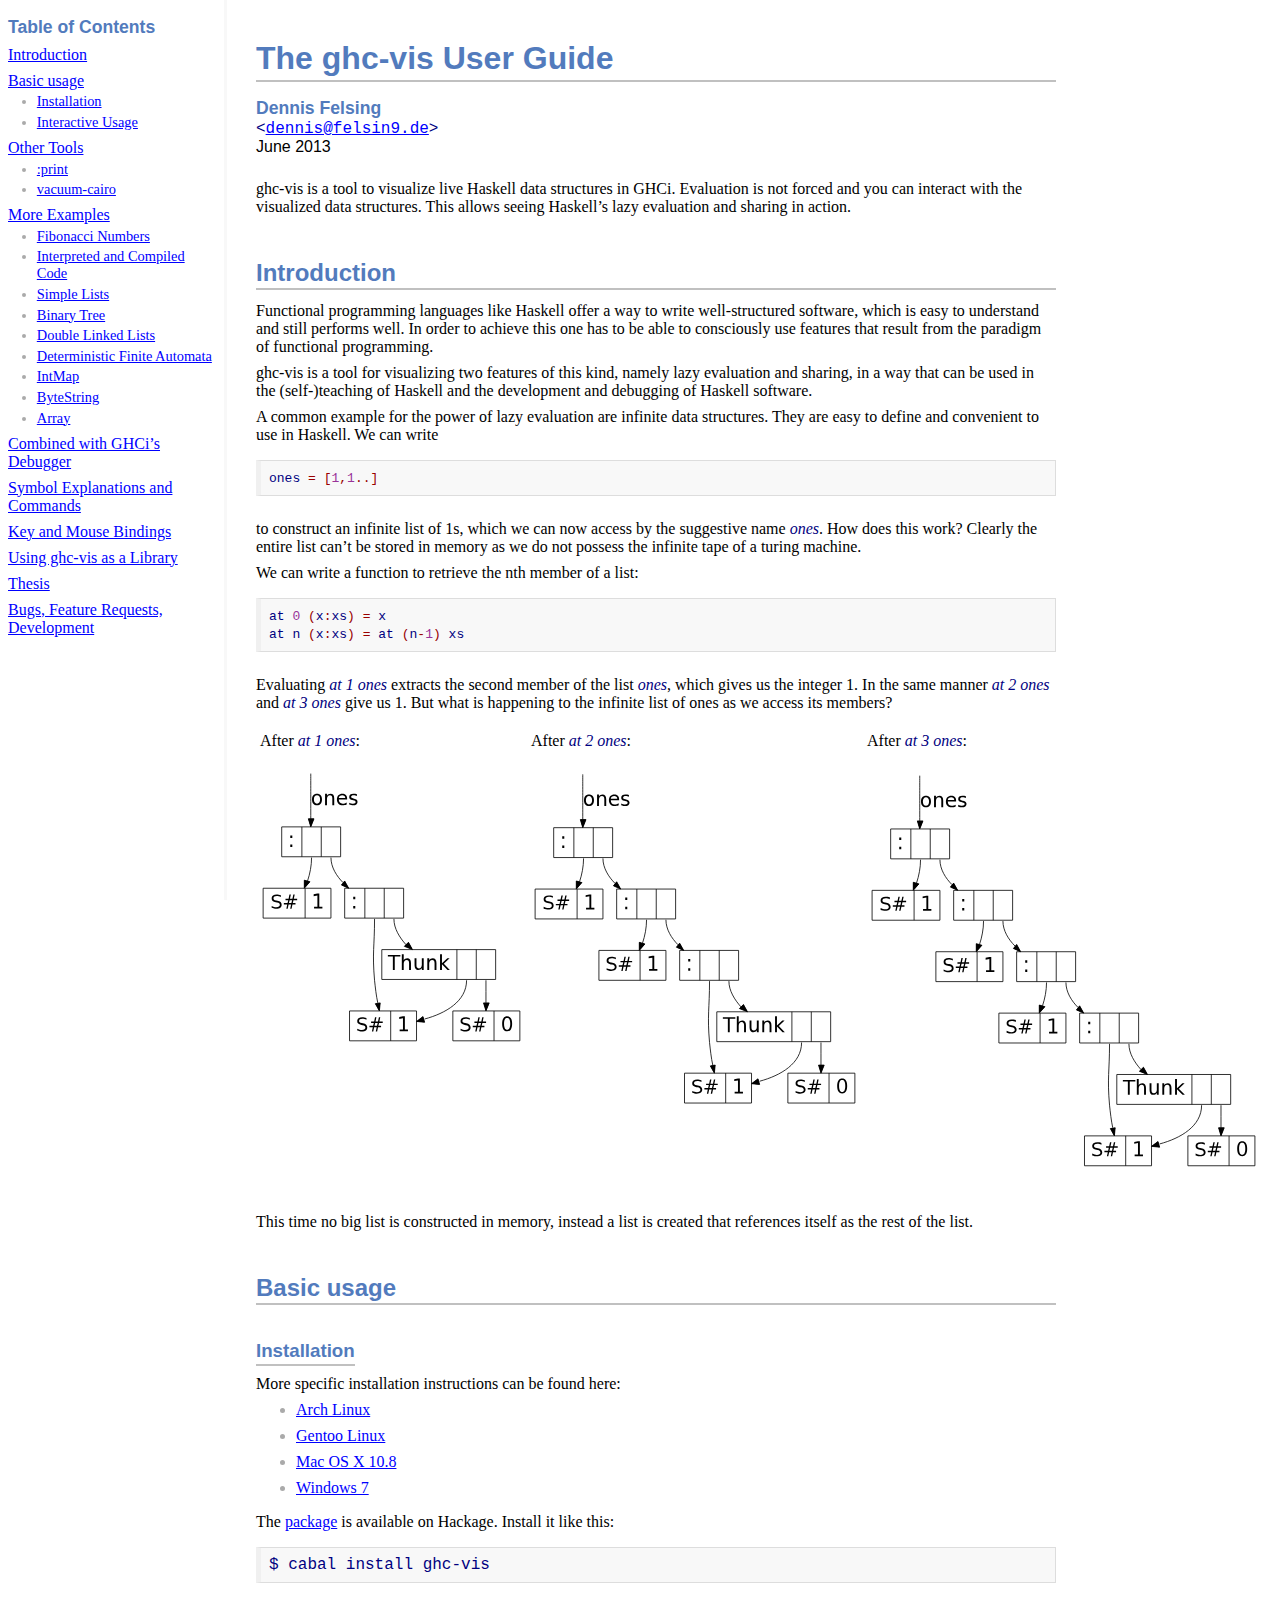
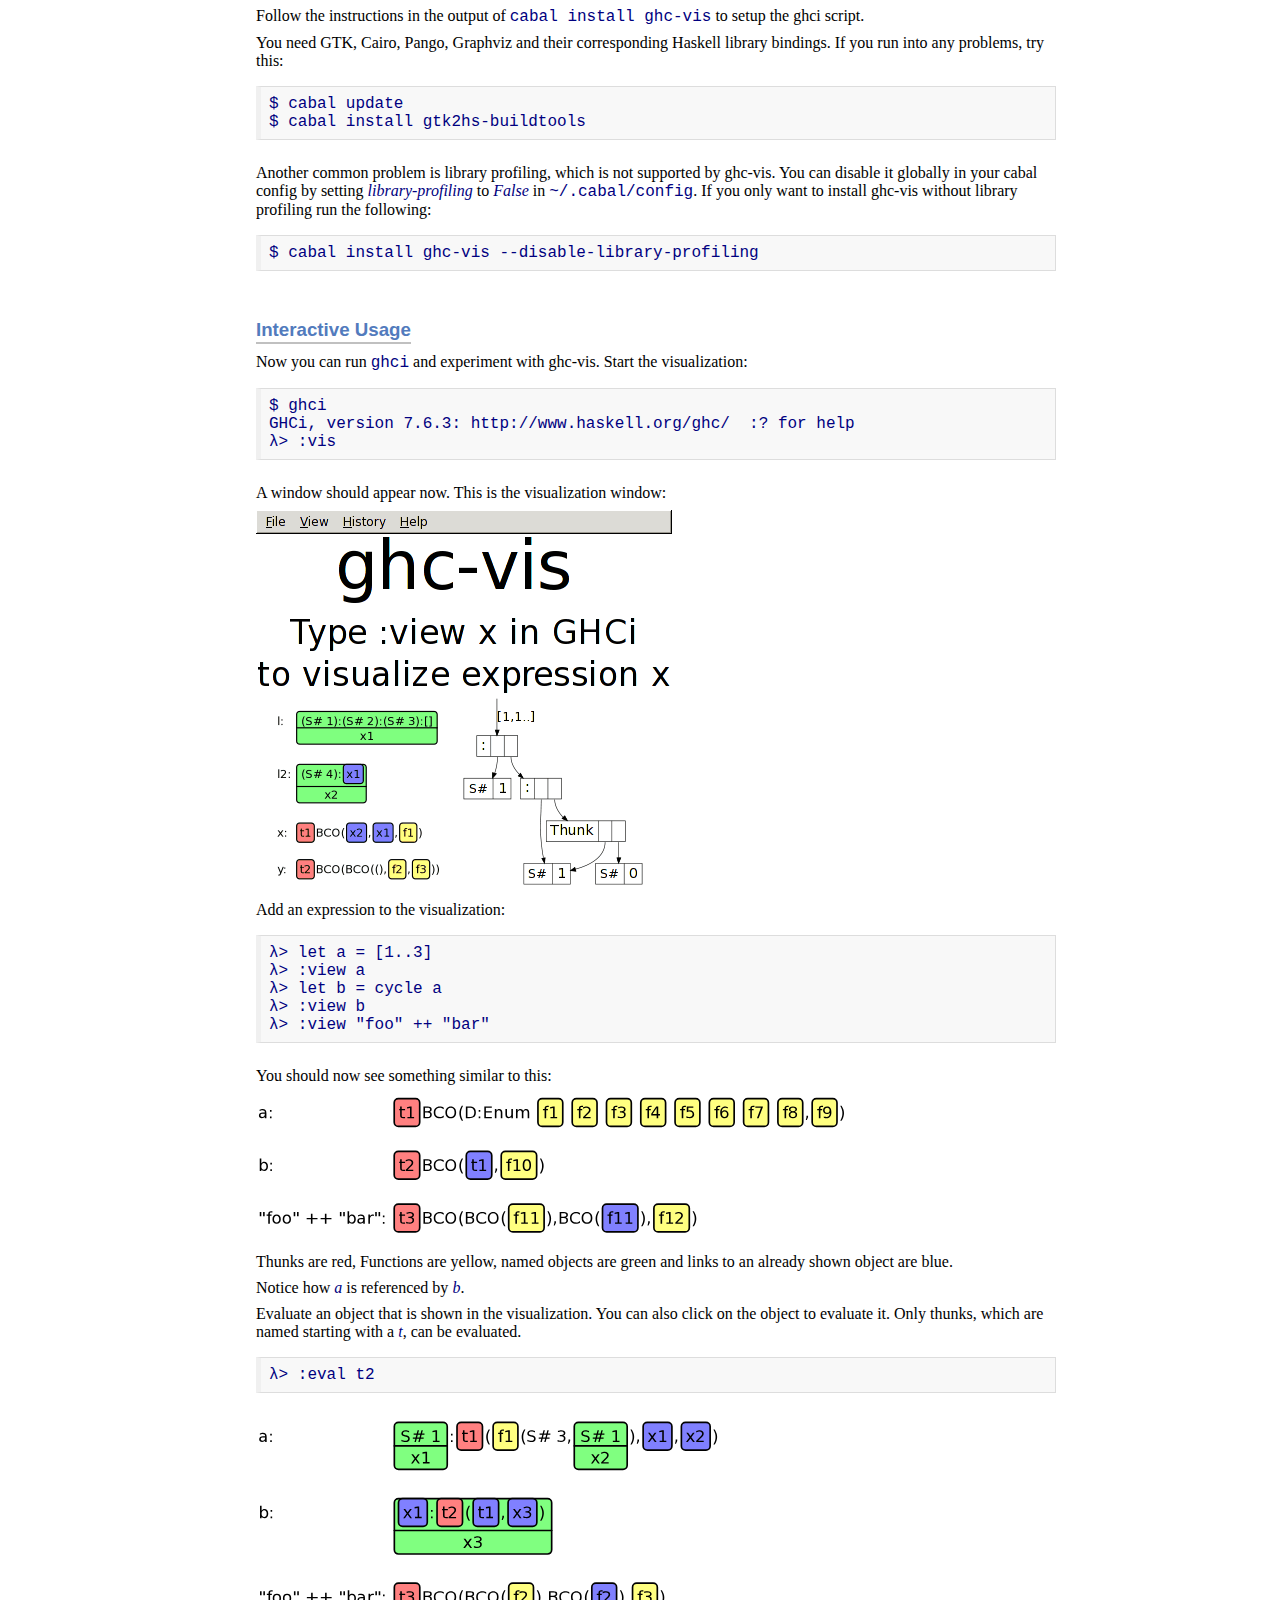
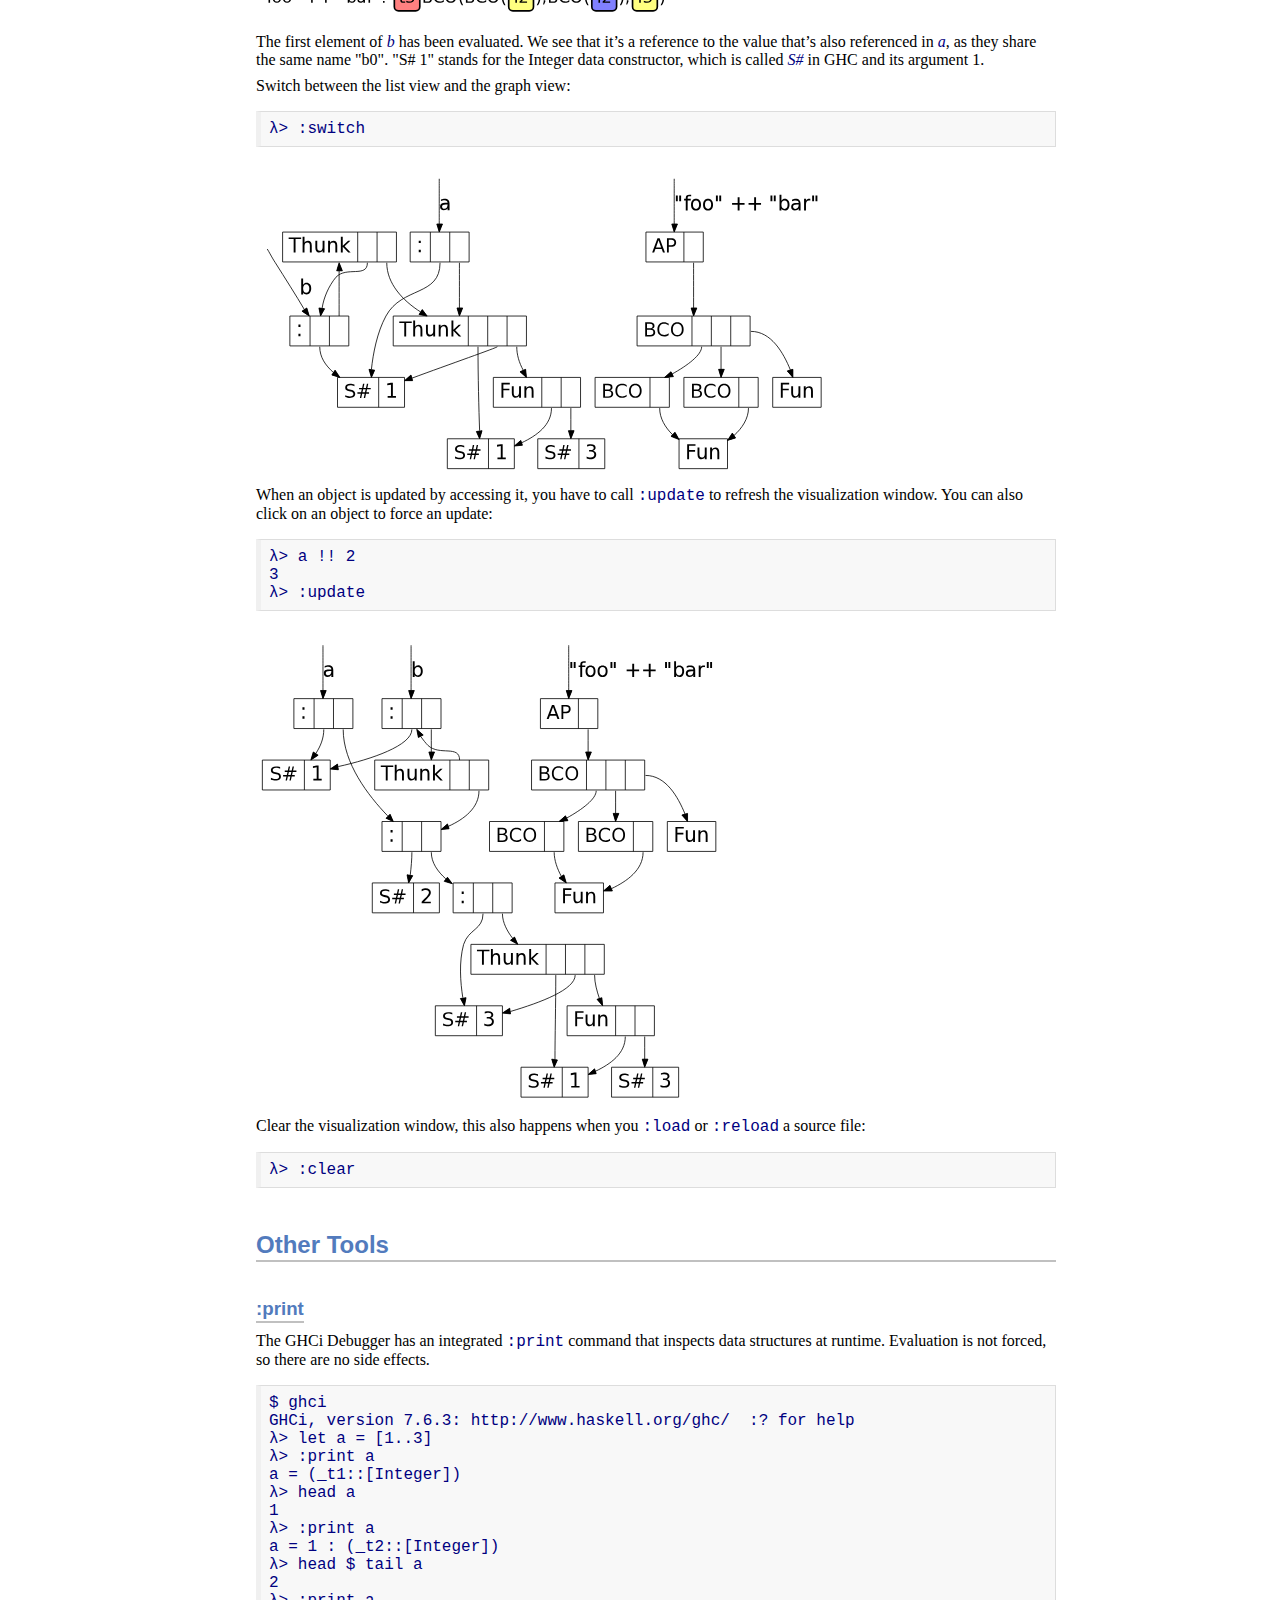
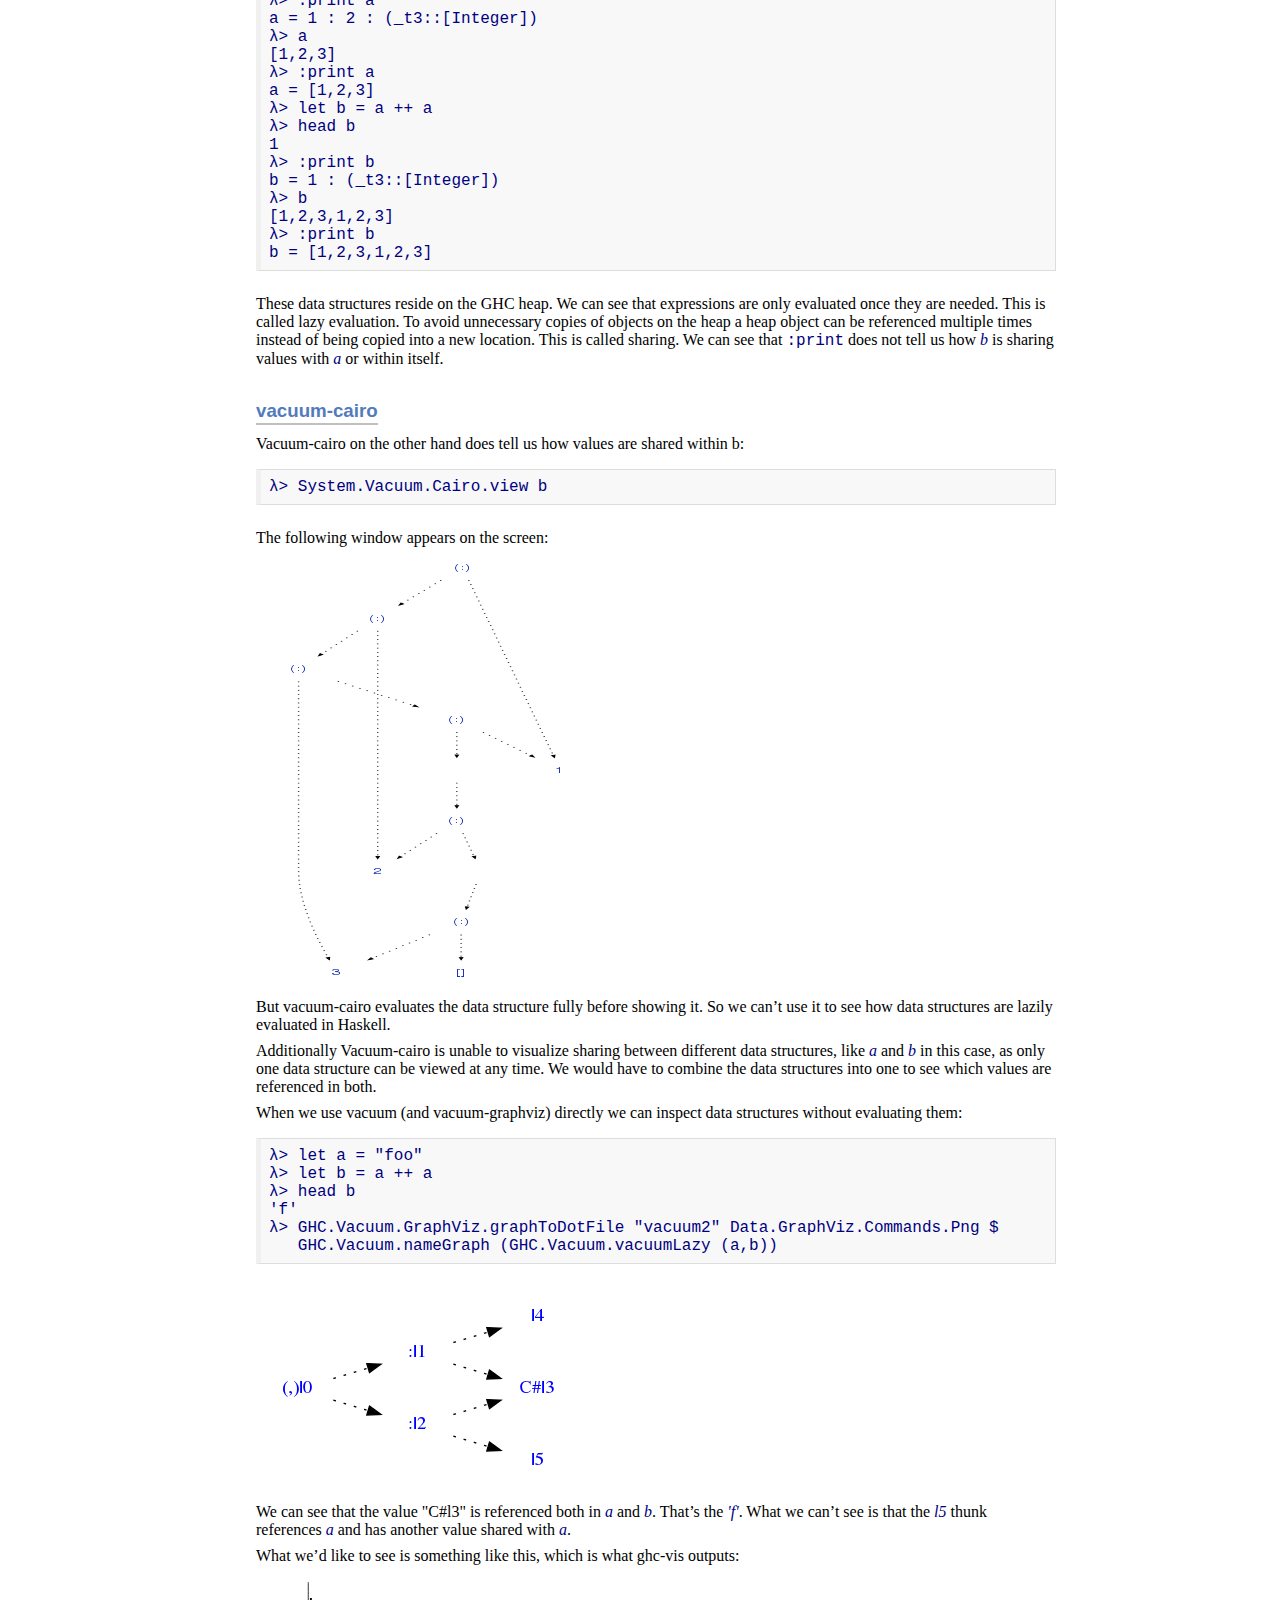
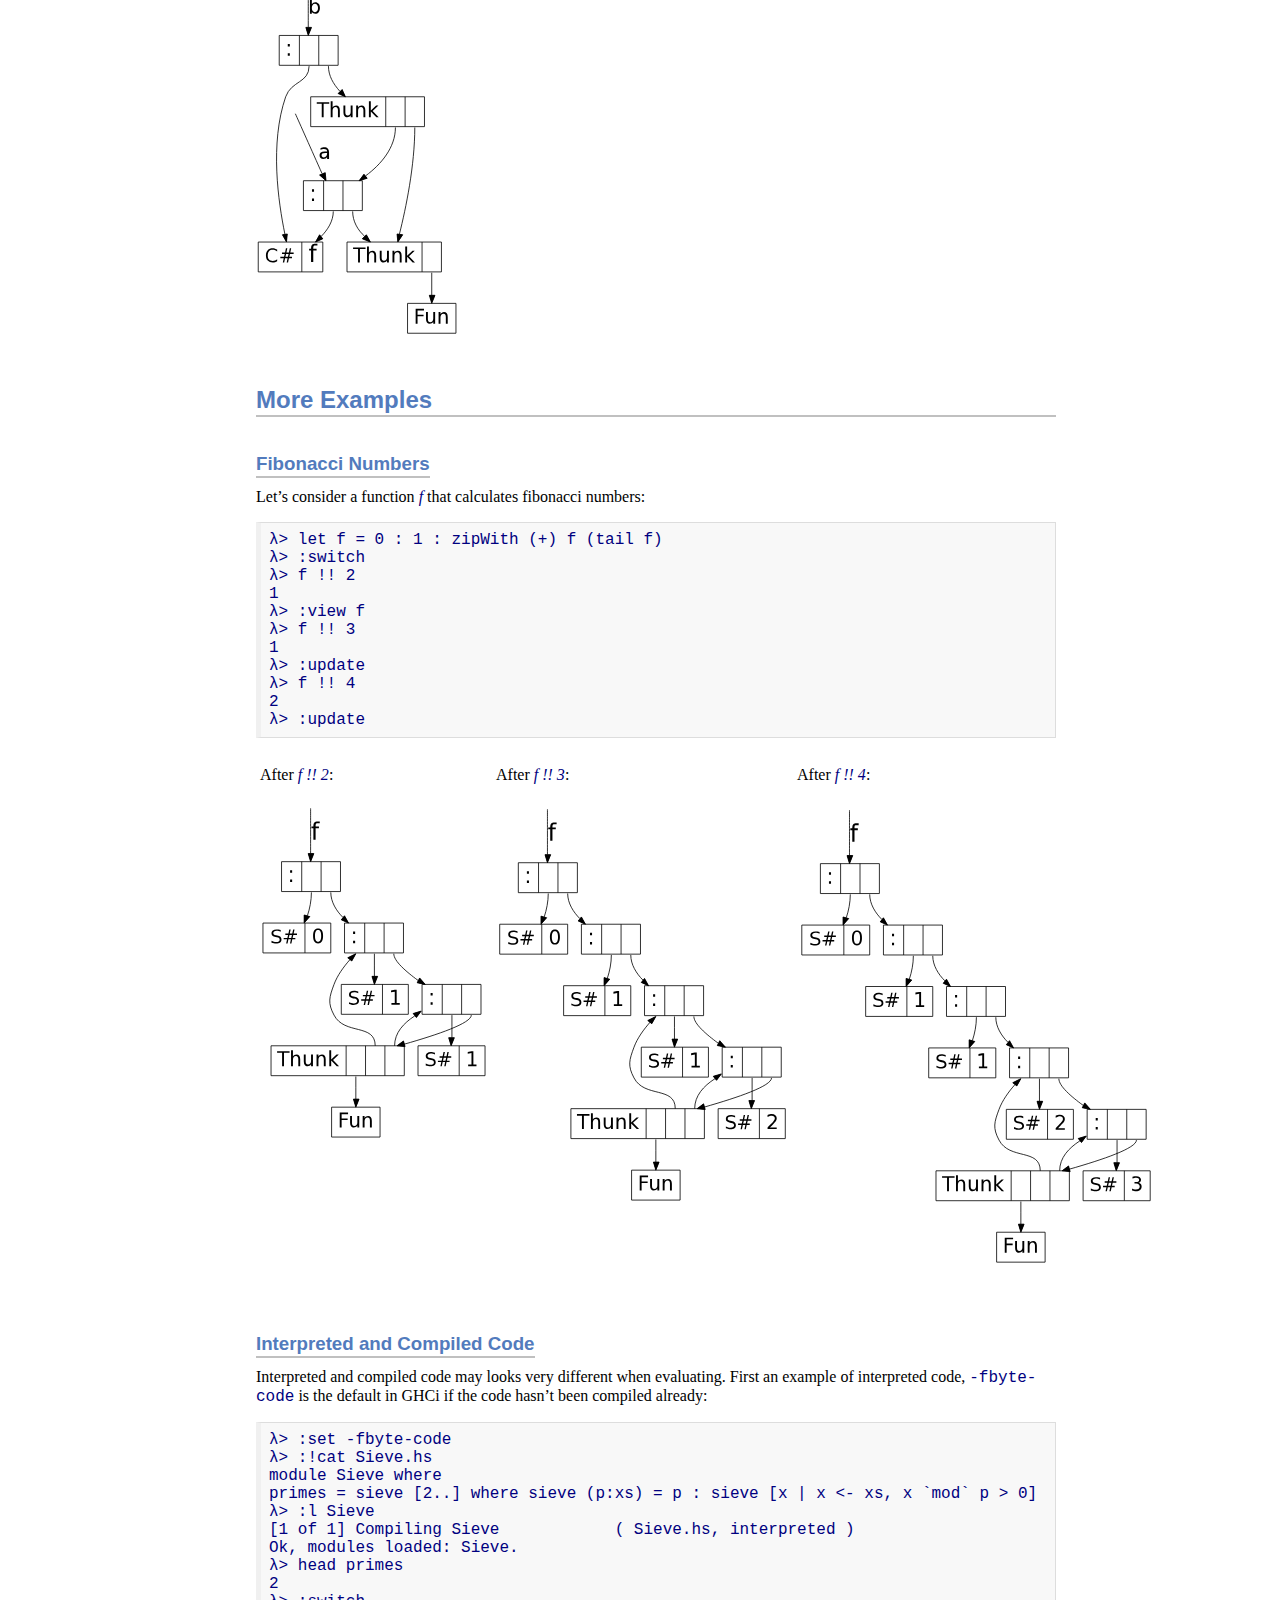
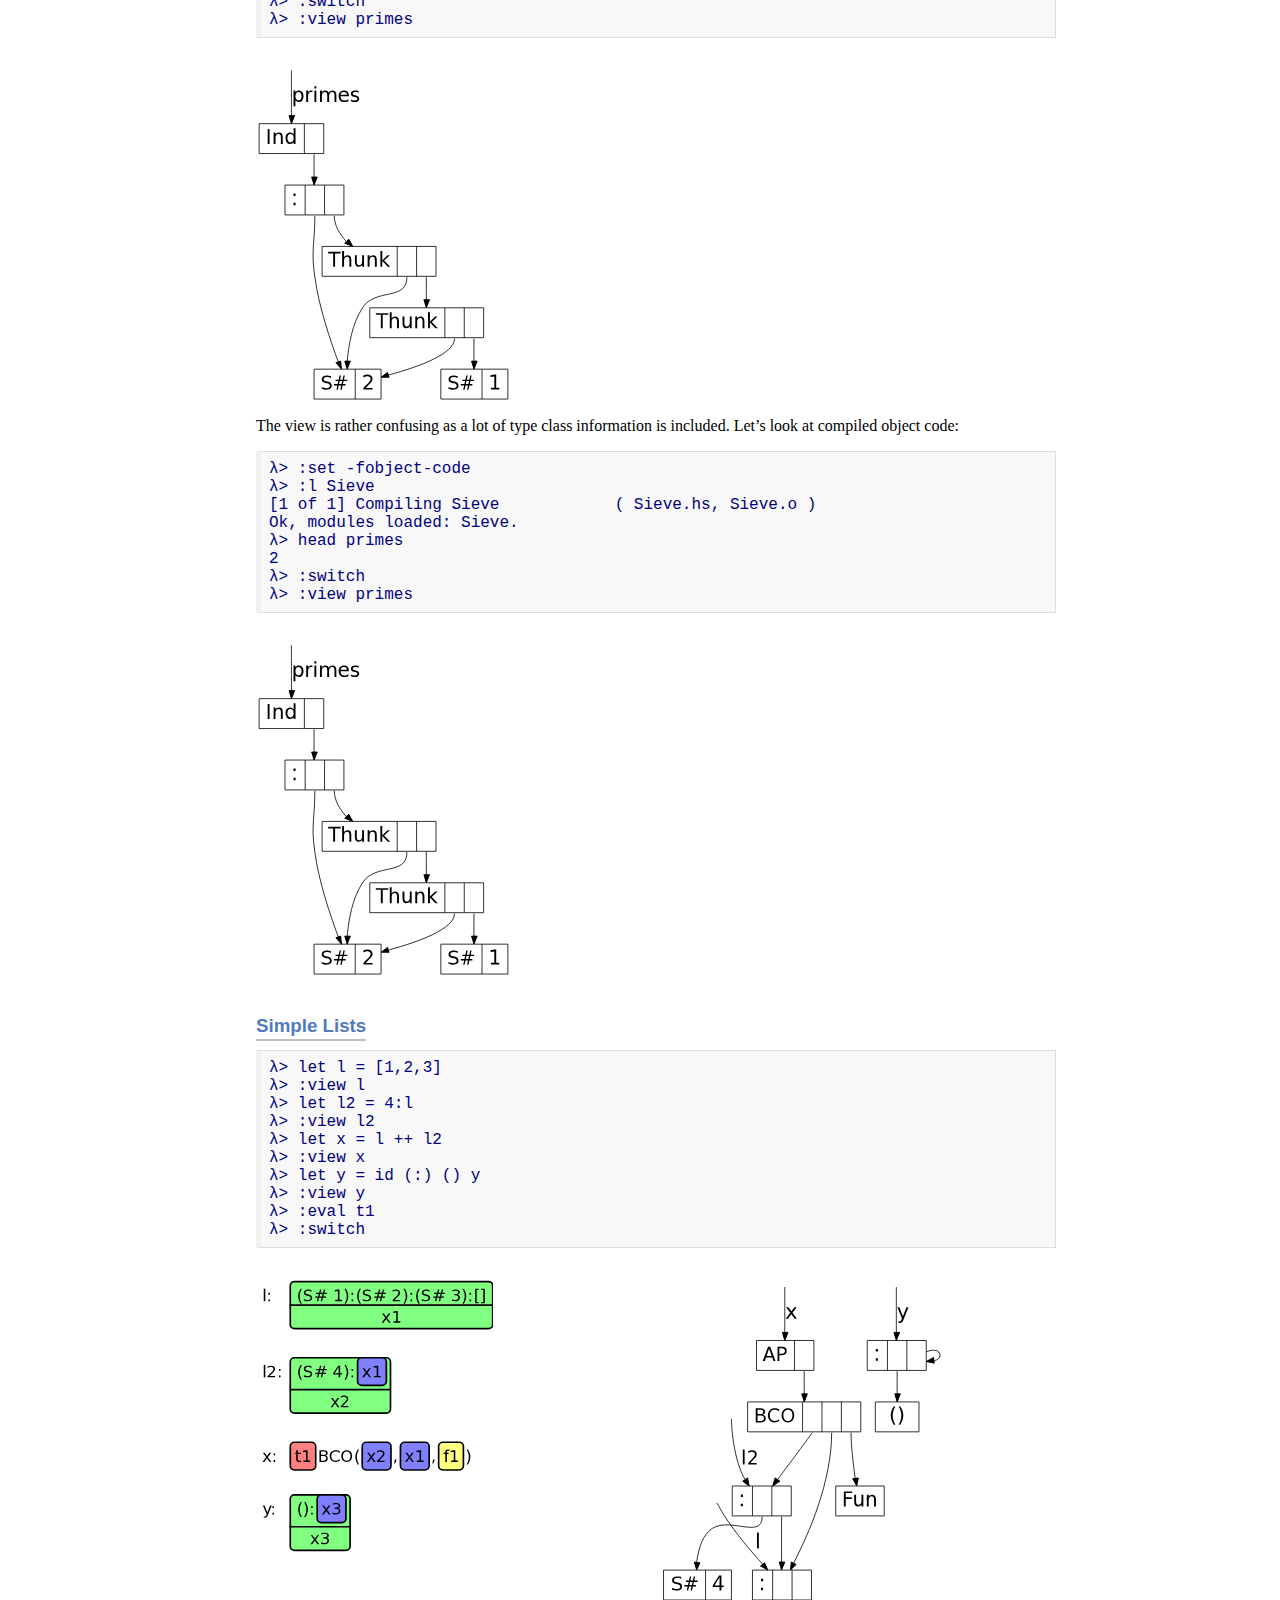
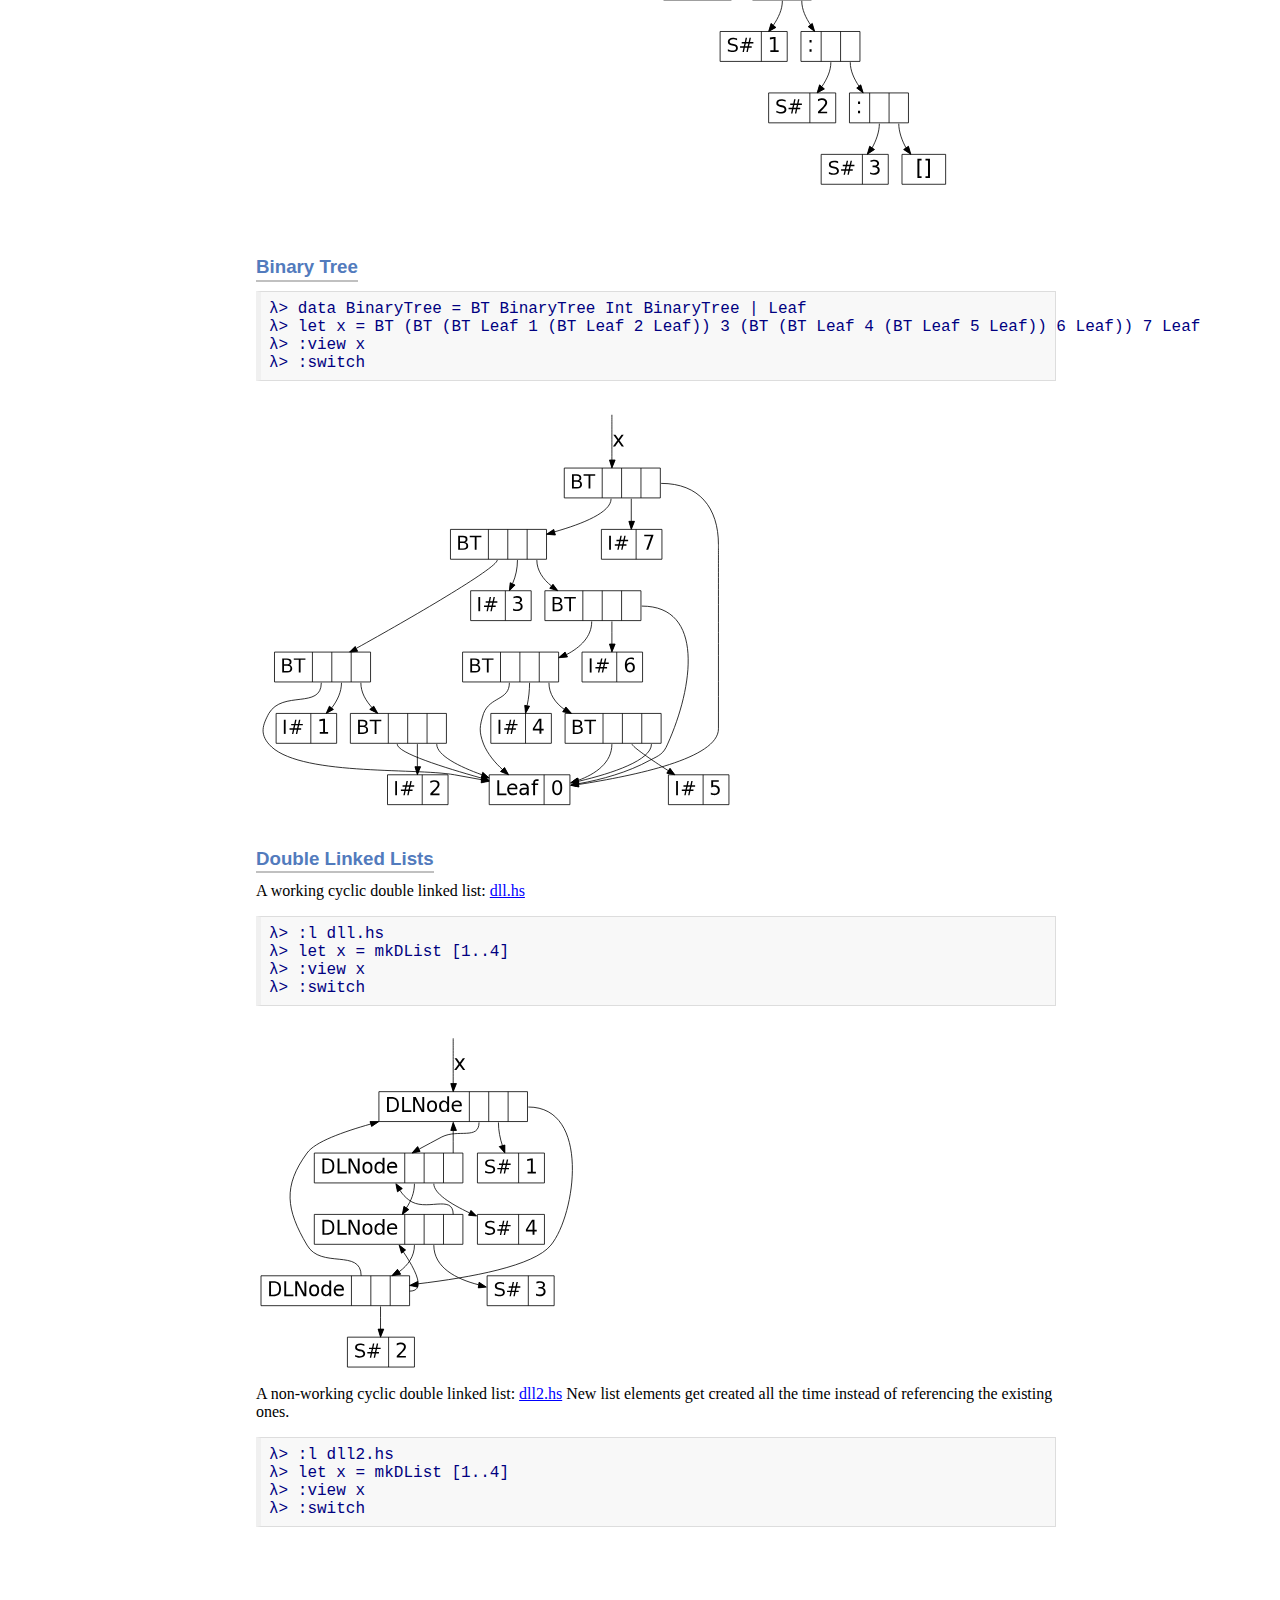
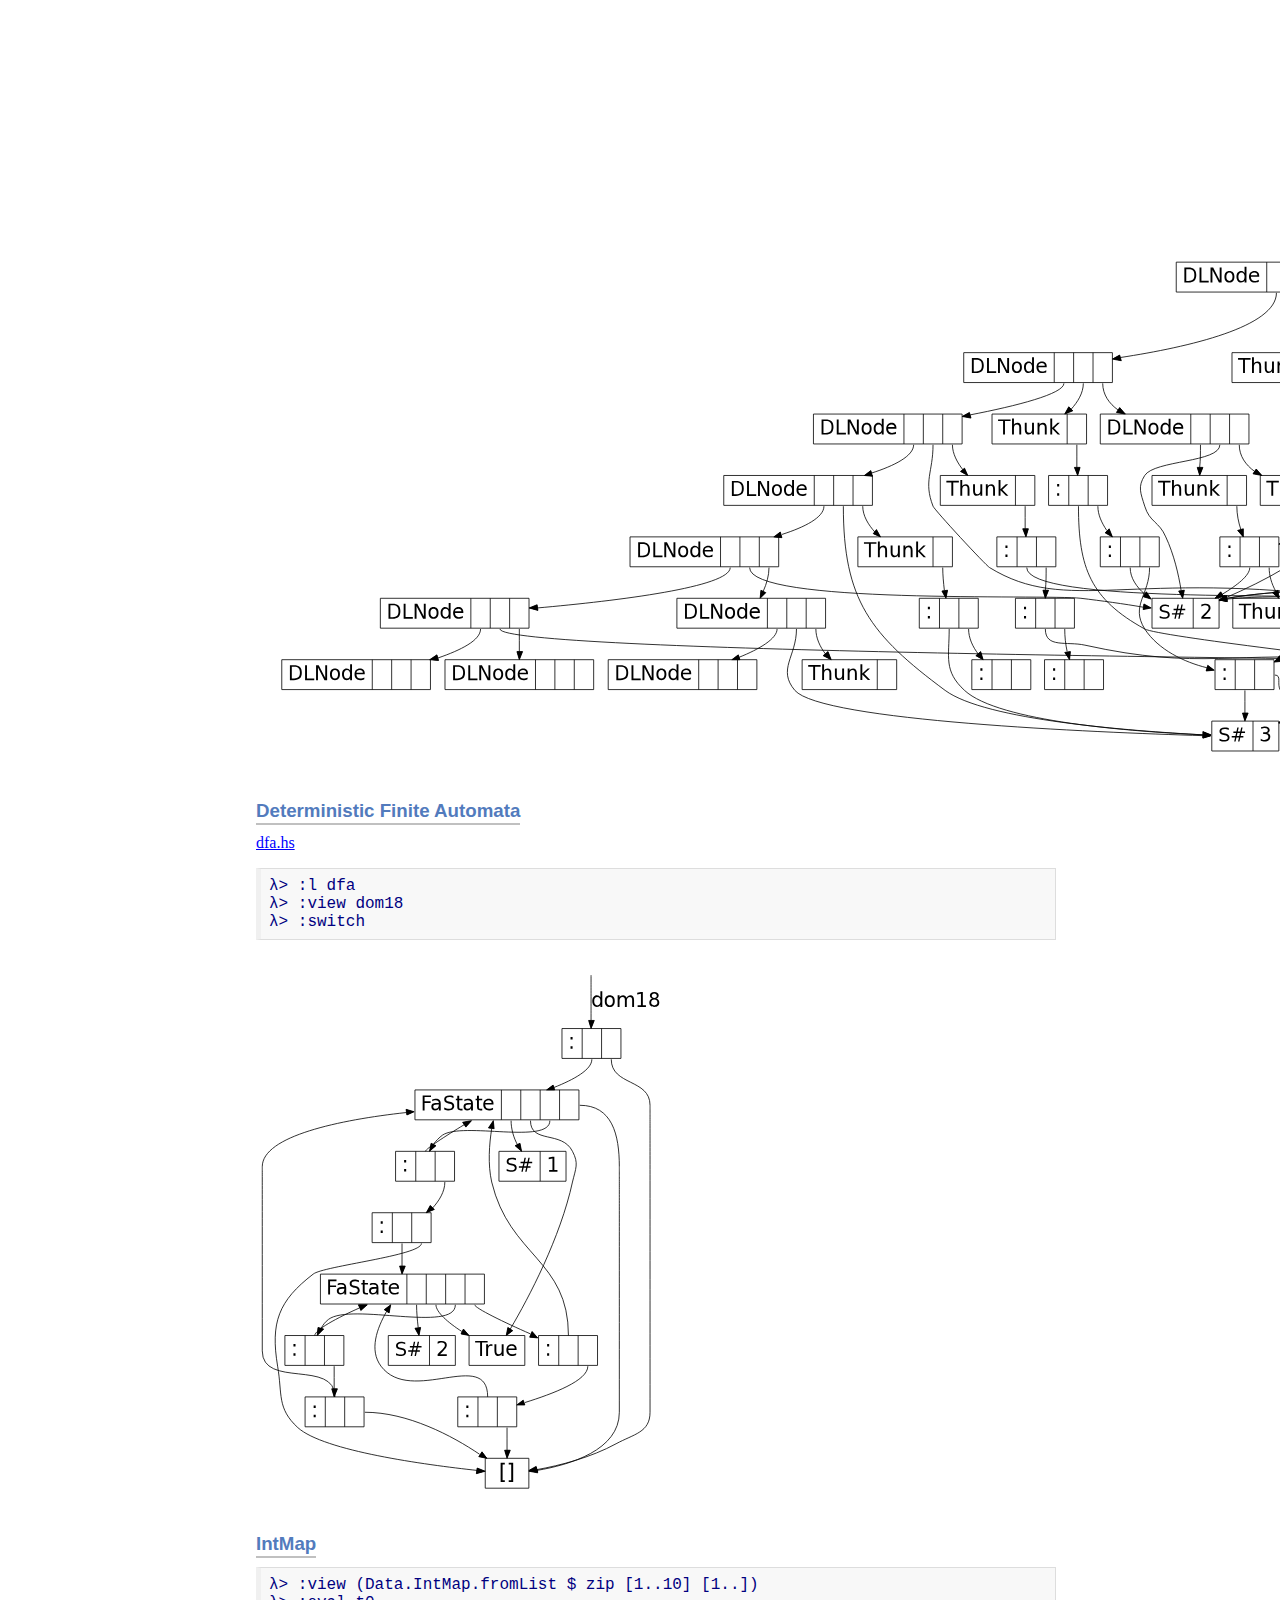
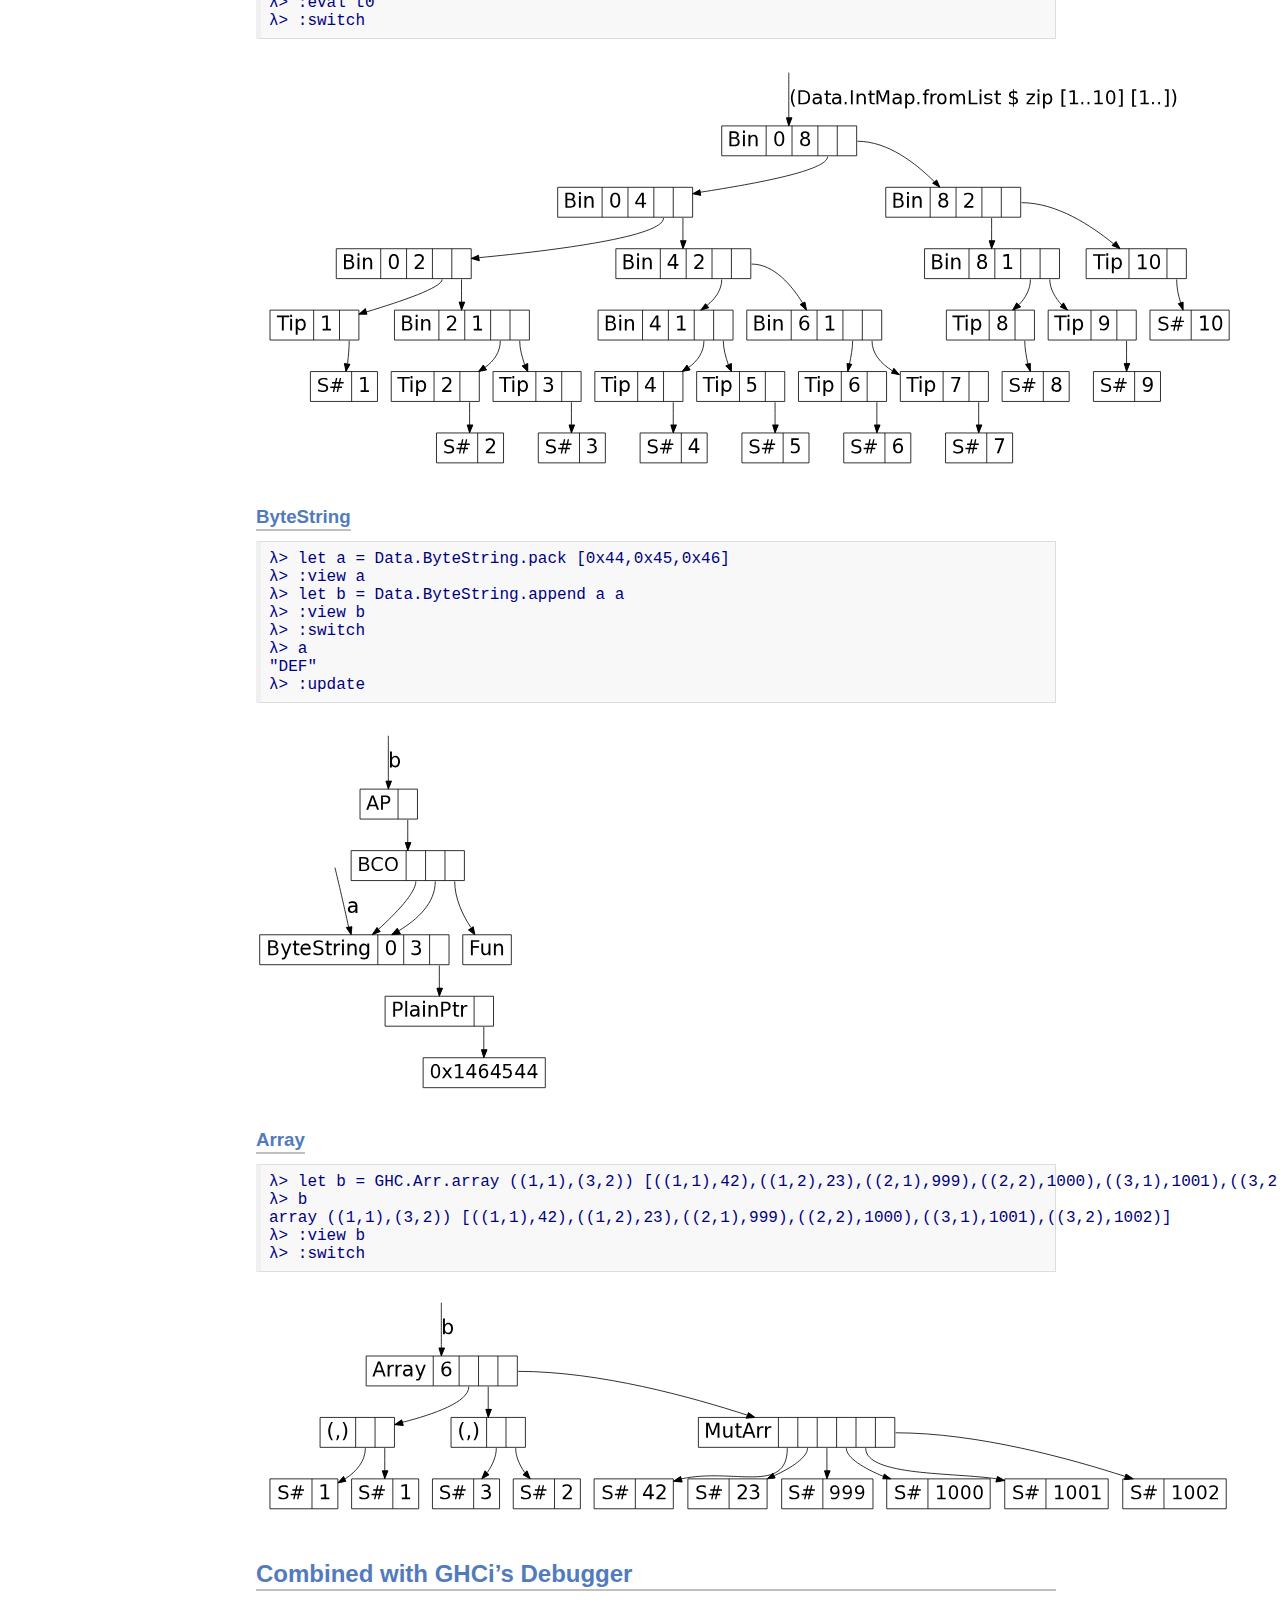
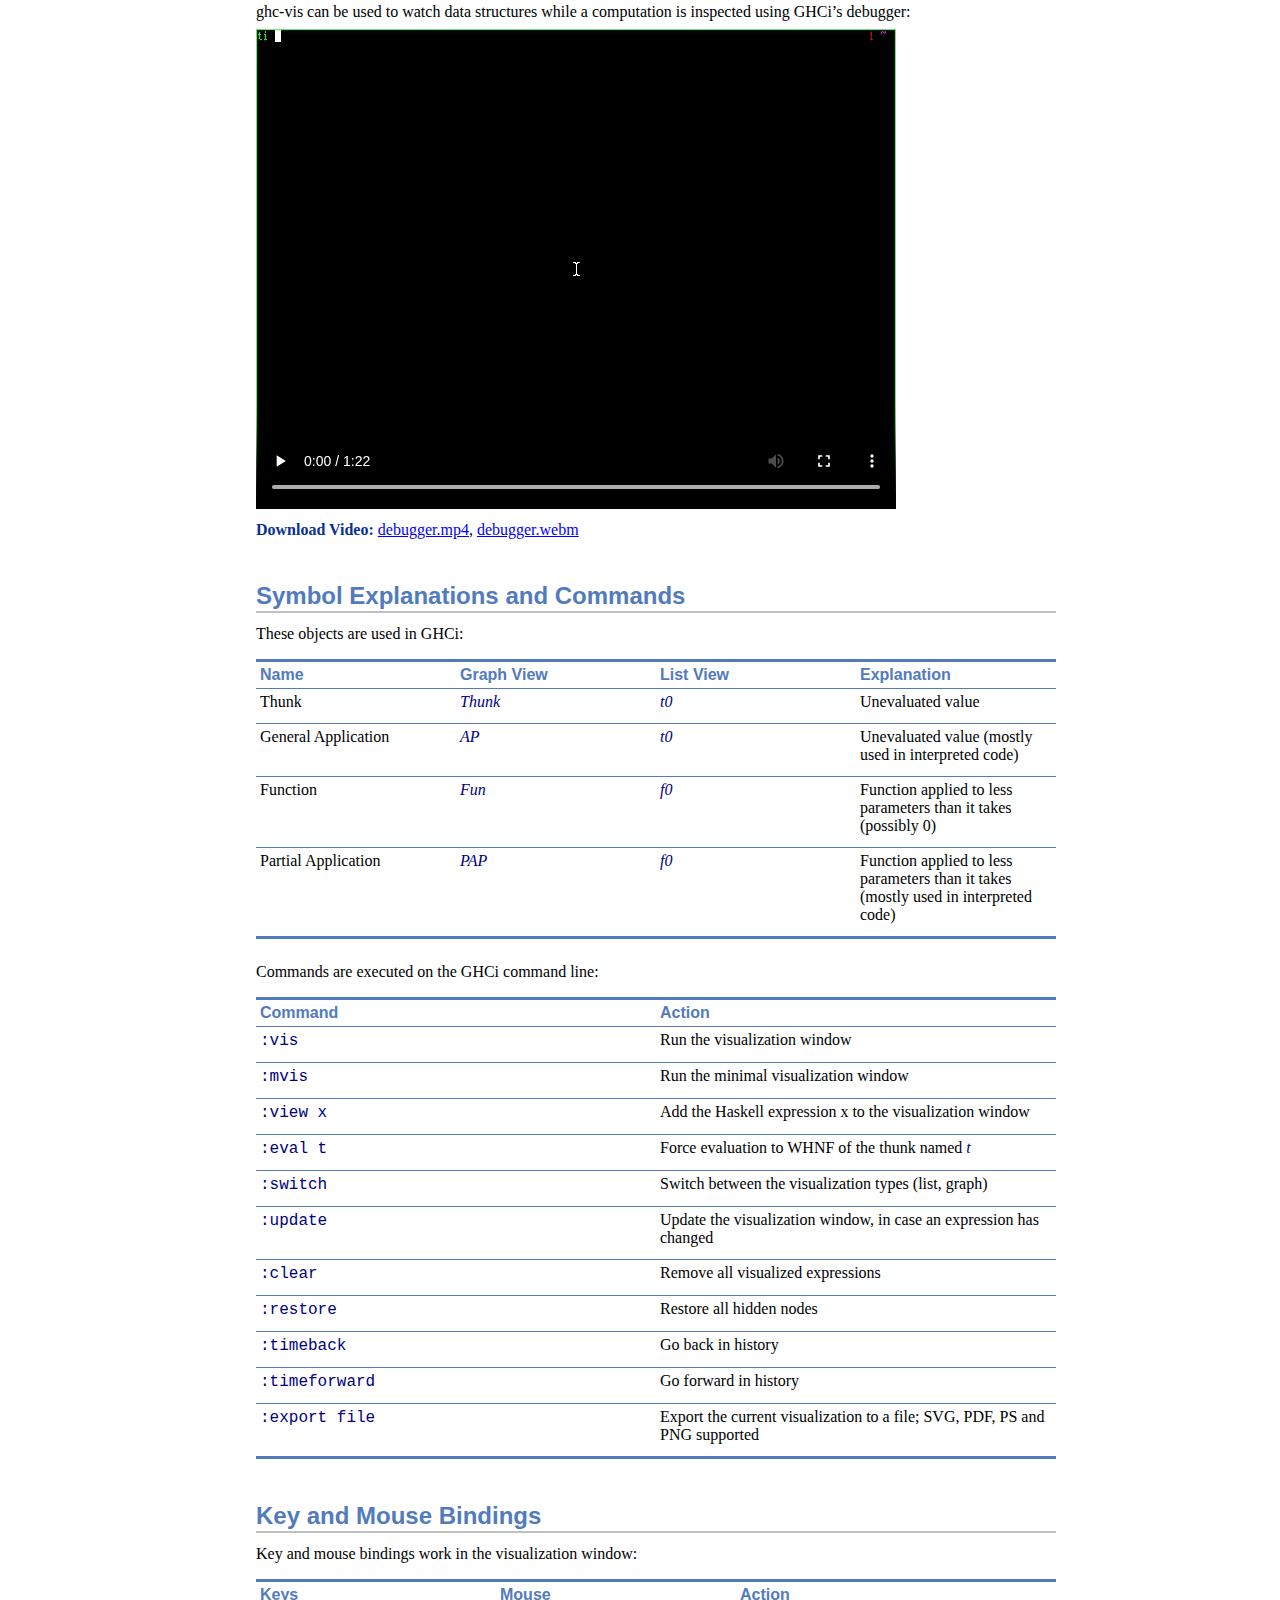
<file: doc/index.html>
<!DOCTYPE html PUBLIC "-//W3C//DTD XHTML 1.1//EN"
    "http://www.w3.org/TR/xhtml11/DTD/xhtml11.dtd">
<html xmlns="http://www.w3.org/1999/xhtml" xml:lang="en">
<head>
<meta http-equiv="Content-Type" content="application/xhtml+xml; charset=UTF-8" />
<meta name="generator" content="AsciiDoc 8.6.8" />
<title>The ghc-vis User Guide</title>
<style type="text/css">
/* Shared CSS for AsciiDoc xhtml11 and html5 backends */

/* Default font. */
body {
  font-family: Georgia,serif;
}

/* Title font. */
h1, h2, h3, h4, h5, h6,
div.title, caption.title,
thead, p.table.header,
#toctitle,
#author, #revnumber, #revdate, #revremark,
#footer {
  font-family: Arial,Helvetica,sans-serif;
}

body {
  margin: 1em 5% 1em 5%;
}

a {
  color: blue;
  text-decoration: underline;
}
a:visited {
  color: fuchsia;
}

em {
  font-style: italic;
  color: navy;
}

strong {
  font-weight: bold;
  color: #083194;
}

h1, h2, h3, h4, h5, h6 {
  color: #527bbd;
  margin-top: 1.2em;
  margin-bottom: 0.5em;
  line-height: 1.3;
}

h1, h2, h3 {
  border-bottom: 2px solid silver;
}
h2 {
  padding-top: 0.5em;
}
h3 {
  float: left;
}
h3 + * {
  clear: left;
}
h5 {
  font-size: 1.0em;
}

div.sectionbody {
  margin-left: 0;
}

hr {
  border: 1px solid silver;
}

p {
  margin-top: 0.5em;
  margin-bottom: 0.5em;
}

ul, ol, li > p {
  margin-top: 0;
}
ul > li     { color: #aaa; }
ul > li > * { color: black; }

.monospaced, code, pre {
  font-family: "Courier New", Courier, monospace;
  font-size: inherit;
  color: navy;
  padding: 0;
  margin: 0;
}


#author {
  color: #527bbd;
  font-weight: bold;
  font-size: 1.1em;
}
#email {
}
#revnumber, #revdate, #revremark {
}

#footer {
  font-size: small;
  border-top: 2px solid silver;
  padding-top: 0.5em;
  margin-top: 4.0em;
}
#footer-text {
  float: left;
  padding-bottom: 0.5em;
}
#footer-badges {
  float: right;
  padding-bottom: 0.5em;
}

#preamble {
  margin-top: 1.5em;
  margin-bottom: 1.5em;
}
div.imageblock, div.exampleblock, div.verseblock,
div.quoteblock, div.literalblock, div.listingblock, div.sidebarblock,
div.admonitionblock {
  margin-top: 1.0em;
  margin-bottom: 1.5em;
}
div.admonitionblock {
  margin-top: 2.0em;
  margin-bottom: 2.0em;
  margin-right: 10%;
  color: #606060;
}

div.content { /* Block element content. */
  padding: 0;
}

/* Block element titles. */
div.title, caption.title {
  color: #527bbd;
  font-weight: bold;
  text-align: left;
  margin-top: 1.0em;
  margin-bottom: 0.5em;
}
div.title + * {
  margin-top: 0;
}

td div.title:first-child {
  margin-top: 0.0em;
}
div.content div.title:first-child {
  margin-top: 0.0em;
}
div.content + div.title {
  margin-top: 0.0em;
}

div.sidebarblock > div.content {
  background: #ffffee;
  border: 1px solid #dddddd;
  border-left: 4px solid #f0f0f0;
  padding: 0.5em;
}

div.listingblock > div.content {
  border: 1px solid #dddddd;
  border-left: 5px solid #f0f0f0;
  background: #f8f8f8;
  padding: 0.5em;
}

div.quoteblock, div.verseblock {
  padding-left: 1.0em;
  margin-left: 1.0em;
  margin-right: 10%;
  border-left: 5px solid #f0f0f0;
  color: #888;
}

div.quoteblock > div.attribution {
  padding-top: 0.5em;
  text-align: right;
}

div.verseblock > pre.content {
  font-family: inherit;
  font-size: inherit;
}
div.verseblock > div.attribution {
  padding-top: 0.75em;
  text-align: left;
}
/* DEPRECATED: Pre version 8.2.7 verse style literal block. */
div.verseblock + div.attribution {
  text-align: left;
}

div.admonitionblock .icon {
  vertical-align: top;
  font-size: 1.1em;
  font-weight: bold;
  text-decoration: underline;
  color: #527bbd;
  padding-right: 0.5em;
}
div.admonitionblock td.content {
  padding-left: 0.5em;
  border-left: 3px solid #dddddd;
}

div.exampleblock > div.content {
  border-left: 3px solid #dddddd;
  padding-left: 0.5em;
}

div.imageblock div.content { padding-left: 0; }
span.image img { border-style: none; }
a.image:visited { color: white; }

dl {
  margin-top: 0.8em;
  margin-bottom: 0.8em;
}
dt {
  margin-top: 0.5em;
  margin-bottom: 0;
  font-style: normal;
  color: navy;
}
dd > *:first-child {
  margin-top: 0.1em;
}

ul, ol {
    list-style-position: outside;
}
ol.arabic {
  list-style-type: decimal;
}
ol.loweralpha {
  list-style-type: lower-alpha;
}
ol.upperalpha {
  list-style-type: upper-alpha;
}
ol.lowerroman {
  list-style-type: lower-roman;
}
ol.upperroman {
  list-style-type: upper-roman;
}

div.compact ul, div.compact ol,
div.compact p, div.compact p,
div.compact div, div.compact div {
  margin-top: 0.1em;
  margin-bottom: 0.1em;
}

tfoot {
  font-weight: bold;
}
td > div.verse {
  white-space: pre;
}

div.hdlist {
  margin-top: 0.8em;
  margin-bottom: 0.8em;
}
div.hdlist tr {
  padding-bottom: 15px;
}
dt.hdlist1.strong, td.hdlist1.strong {
  font-weight: bold;
}
td.hdlist1 {
  vertical-align: top;
  font-style: normal;
  padding-right: 0.8em;
  color: navy;
}
td.hdlist2 {
  vertical-align: top;
}
div.hdlist.compact tr {
  margin: 0;
  padding-bottom: 0;
}

.comment {
  background: yellow;
}

.footnote, .footnoteref {
  font-size: 0.8em;
}

span.footnote, span.footnoteref {
  vertical-align: super;
}

#footnotes {
  margin: 20px 0 20px 0;
  padding: 7px 0 0 0;
}

#footnotes div.footnote {
  margin: 0 0 5px 0;
}

#footnotes hr {
  border: none;
  border-top: 1px solid silver;
  height: 1px;
  text-align: left;
  margin-left: 0;
  width: 20%;
  min-width: 100px;
}

div.colist td {
  padding-right: 0.5em;
  padding-bottom: 0.3em;
  vertical-align: top;
}
div.colist td img {
  margin-top: 0.3em;
}

@media print {
  #footer-badges { display: none; }
}

#toc {
  margin-bottom: 2.5em;
}

#toctitle {
  color: #527bbd;
  font-size: 1.1em;
  font-weight: bold;
  margin-top: 1.0em;
  margin-bottom: 0.1em;
}

div.toclevel0, div.toclevel1, div.toclevel2, div.toclevel3, div.toclevel4 {
  margin-top: 0;
  margin-bottom: 0;
}
div.toclevel2 {
  margin-left: 2em;
  font-size: 0.9em;
}
div.toclevel3 {
  margin-left: 4em;
  font-size: 0.9em;
}
div.toclevel4 {
  margin-left: 6em;
  font-size: 0.9em;
}

span.aqua { color: aqua; }
span.black { color: black; }
span.blue { color: blue; }
span.fuchsia { color: fuchsia; }
span.gray { color: gray; }
span.green { color: green; }
span.lime { color: lime; }
span.maroon { color: maroon; }
span.navy { color: navy; }
span.olive { color: olive; }
span.purple { color: purple; }
span.red { color: red; }
span.silver { color: silver; }
span.teal { color: teal; }
span.white { color: white; }
span.yellow { color: yellow; }

span.aqua-background { background: aqua; }
span.black-background { background: black; }
span.blue-background { background: blue; }
span.fuchsia-background { background: fuchsia; }
span.gray-background { background: gray; }
span.green-background { background: green; }
span.lime-background { background: lime; }
span.maroon-background { background: maroon; }
span.navy-background { background: navy; }
span.olive-background { background: olive; }
span.purple-background { background: purple; }
span.red-background { background: red; }
span.silver-background { background: silver; }
span.teal-background { background: teal; }
span.white-background { background: white; }
span.yellow-background { background: yellow; }

span.big { font-size: 2em; }
span.small { font-size: 0.6em; }

span.underline { text-decoration: underline; }
span.overline { text-decoration: overline; }
span.line-through { text-decoration: line-through; }

div.unbreakable { page-break-inside: avoid; }


/*
 * xhtml11 specific
 *
 * */

div.tableblock {
  margin-top: 1.0em;
  margin-bottom: 1.5em;
}
div.tableblock > table {
  border: 3px solid #527bbd;
}
thead, p.table.header {
  font-weight: bold;
  color: #527bbd;
}
p.table {
  margin-top: 0;
}
/* Because the table frame attribute is overriden by CSS in most browsers. */
div.tableblock > table[frame="void"] {
  border-style: none;
}
div.tableblock > table[frame="hsides"] {
  border-left-style: none;
  border-right-style: none;
}
div.tableblock > table[frame="vsides"] {
  border-top-style: none;
  border-bottom-style: none;
}


/*
 * html5 specific
 *
 * */

table.tableblock {
  margin-top: 1.0em;
  margin-bottom: 1.5em;
}
thead, p.tableblock.header {
  font-weight: bold;
  color: #527bbd;
}
p.tableblock {
  margin-top: 0;
}
table.tableblock {
  border-width: 3px;
  border-spacing: 0px;
  border-style: solid;
  border-color: #527bbd;
  border-collapse: collapse;
}
th.tableblock, td.tableblock {
  border-width: 1px;
  padding: 4px;
  border-style: solid;
  border-color: #527bbd;
}

table.tableblock.frame-topbot {
  border-left-style: hidden;
  border-right-style: hidden;
}
table.tableblock.frame-sides {
  border-top-style: hidden;
  border-bottom-style: hidden;
}
table.tableblock.frame-none {
  border-style: hidden;
}

th.tableblock.halign-left, td.tableblock.halign-left {
  text-align: left;
}
th.tableblock.halign-center, td.tableblock.halign-center {
  text-align: center;
}
th.tableblock.halign-right, td.tableblock.halign-right {
  text-align: right;
}

th.tableblock.valign-top, td.tableblock.valign-top {
  vertical-align: top;
}
th.tableblock.valign-middle, td.tableblock.valign-middle {
  vertical-align: middle;
}
th.tableblock.valign-bottom, td.tableblock.valign-bottom {
  vertical-align: bottom;
}


/*
 * manpage specific
 *
 * */

body.manpage h1 {
  padding-top: 0.5em;
  padding-bottom: 0.5em;
  border-top: 2px solid silver;
  border-bottom: 2px solid silver;
}
body.manpage h2 {
  border-style: none;
}
body.manpage div.sectionbody {
  margin-left: 3em;
}

@media print {
  body.manpage div#toc { display: none; }
}


@media screen {
  body {
    max-width: 50em; /* approximately 80 characters wide */
    margin-left: 16em;
  }

  #toc {
    position: fixed;
    top: 0;
    left: 0;
    bottom: 0;
    width: 13em;
    padding: 0.5em;
    padding-bottom: 1.5em;
    margin: 0;
    overflow: auto;
    border-right: 3px solid #f8f8f8;
    background-color: white;
  }

  #toc .toclevel1 {
    margin-top: 0.5em;
  }

  #toc .toclevel2 {
    margin-top: 0.25em;
    display: list-item;
    color: #aaaaaa;
  }

  #toctitle {
    margin-top: 0.5em;
  }
}
</style>
<script type="text/javascript">
/*<![CDATA[*/
var asciidoc = {  // Namespace.

/////////////////////////////////////////////////////////////////////
// Table Of Contents generator
/////////////////////////////////////////////////////////////////////

/* Author: Mihai Bazon, September 2002
 * http://students.infoiasi.ro/~mishoo
 *
 * Table Of Content generator
 * Version: 0.4
 *
 * Feel free to use this script under the terms of the GNU General Public
 * License, as long as you do not remove or alter this notice.
 */

 /* modified by Troy D. Hanson, September 2006. License: GPL */
 /* modified by Stuart Rackham, 2006, 2009. License: GPL */

// toclevels = 1..4.
toc: function (toclevels) {

  function getText(el) {
    var text = "";
    for (var i = el.firstChild; i != null; i = i.nextSibling) {
      if (i.nodeType == 3 /* Node.TEXT_NODE */) // IE doesn't speak constants.
        text += i.data;
      else if (i.firstChild != null)
        text += getText(i);
    }
    return text;
  }

  function TocEntry(el, text, toclevel) {
    this.element = el;
    this.text = text;
    this.toclevel = toclevel;
  }

  function tocEntries(el, toclevels) {
    var result = new Array;
    var re = new RegExp('[hH]([1-'+(toclevels+1)+'])');
    // Function that scans the DOM tree for header elements (the DOM2
    // nodeIterator API would be a better technique but not supported by all
    // browsers).
    var iterate = function (el) {
      for (var i = el.firstChild; i != null; i = i.nextSibling) {
        if (i.nodeType == 1 /* Node.ELEMENT_NODE */) {
          var mo = re.exec(i.tagName);
          if (mo && (i.getAttribute("class") || i.getAttribute("className")) != "float") {
            result[result.length] = new TocEntry(i, getText(i), mo[1]-1);
          }
          iterate(i);
        }
      }
    }
    iterate(el);
    return result;
  }

  var toc = document.getElementById("toc");
  if (!toc) {
    return;
  }

  // Delete existing TOC entries in case we're reloading the TOC.
  var tocEntriesToRemove = [];
  var i;
  for (i = 0; i < toc.childNodes.length; i++) {
    var entry = toc.childNodes[i];
    if (entry.nodeName.toLowerCase() == 'div'
     && entry.getAttribute("class")
     && entry.getAttribute("class").match(/^toclevel/))
      tocEntriesToRemove.push(entry);
  }
  for (i = 0; i < tocEntriesToRemove.length; i++) {
    toc.removeChild(tocEntriesToRemove[i]);
  }

  // Rebuild TOC entries.
  var entries = tocEntries(document.getElementById("content"), toclevels);
  for (var i = 0; i < entries.length; ++i) {
    var entry = entries[i];
    if (entry.element.id == "")
      entry.element.id = "_toc_" + i;
    var a = document.createElement("a");
    a.href = "#" + entry.element.id;
    a.appendChild(document.createTextNode(entry.text));
    var div = document.createElement("div");
    div.appendChild(a);
    div.className = "toclevel" + entry.toclevel;
    toc.appendChild(div);
  }
  if (entries.length == 0)
    toc.parentNode.removeChild(toc);
},


/////////////////////////////////////////////////////////////////////
// Footnotes generator
/////////////////////////////////////////////////////////////////////

/* Based on footnote generation code from:
 * http://www.brandspankingnew.net/archive/2005/07/format_footnote.html
 */

footnotes: function () {
  // Delete existing footnote entries in case we're reloading the footnodes.
  var i;
  var noteholder = document.getElementById("footnotes");
  if (!noteholder) {
    return;
  }
  var entriesToRemove = [];
  for (i = 0; i < noteholder.childNodes.length; i++) {
    var entry = noteholder.childNodes[i];
    if (entry.nodeName.toLowerCase() == 'div' && entry.getAttribute("class") == "footnote")
      entriesToRemove.push(entry);
  }
  for (i = 0; i < entriesToRemove.length; i++) {
    noteholder.removeChild(entriesToRemove[i]);
  }

  // Rebuild footnote entries.
  var cont = document.getElementById("content");
  var spans = cont.getElementsByTagName("span");
  var refs = {};
  var n = 0;
  for (i=0; i<spans.length; i++) {
    if (spans[i].className == "footnote") {
      n++;
      var note = spans[i].getAttribute("data-note");
      if (!note) {
        // Use [\s\S] in place of . so multi-line matches work.
        // Because JavaScript has no s (dotall) regex flag.
        note = spans[i].innerHTML.match(/\s*\[([\s\S]*)]\s*/)[1];
        spans[i].innerHTML =
          "[<a id='_footnoteref_" + n + "' href='#_footnote_" + n +
          "' title='View footnote' class='footnote'>" + n + "</a>]";
        spans[i].setAttribute("data-note", note);
      }
      noteholder.innerHTML +=
        "<div class='footnote' id='_footnote_" + n + "'>" +
        "<a href='#_footnoteref_" + n + "' title='Return to text'>" +
        n + "</a>. " + note + "</div>";
      var id =spans[i].getAttribute("id");
      if (id != null) refs["#"+id] = n;
    }
  }
  if (n == 0)
    noteholder.parentNode.removeChild(noteholder);
  else {
    // Process footnoterefs.
    for (i=0; i<spans.length; i++) {
      if (spans[i].className == "footnoteref") {
        var href = spans[i].getElementsByTagName("a")[0].getAttribute("href");
        href = href.match(/#.*/)[0];  // Because IE return full URL.
        n = refs[href];
        spans[i].innerHTML =
          "[<a href='#_footnote_" + n +
          "' title='View footnote' class='footnote'>" + n + "</a>]";
      }
    }
  }
},

install: function(toclevels) {
  var timerId;

  function reinstall() {
    asciidoc.footnotes();
    if (toclevels) {
      asciidoc.toc(toclevels);
    }
  }

  function reinstallAndRemoveTimer() {
    clearInterval(timerId);
    reinstall();
  }

  timerId = setInterval(reinstall, 500);
  if (document.addEventListener)
    document.addEventListener("DOMContentLoaded", reinstallAndRemoveTimer, false);
  else
    window.onload = reinstallAndRemoveTimer;
}

}
asciidoc.install(2);
/*]]>*/
</script>
</head>
<body class="article">
<div id="header">
<h1>The ghc-vis User Guide</h1>
<span id="author">Dennis Felsing</span><br />
<span id="email"><code>&lt;<a href="mailto:dennis@felsin9.de">dennis@felsin9.de</a>&gt;</code></span><br />
<span id="revdate">June 2013</span>
<div id="toc">
  <div id="toctitle">Table of Contents</div>
  <noscript><p><b>JavaScript must be enabled in your browser to display the table of contents.</b></p></noscript>
</div>
</div>
<div id="content">
<div id="preamble">
<div class="sectionbody">
<div class="paragraph"><p>ghc-vis is a tool to visualize live Haskell data structures in GHCi.
Evaluation is not forced and you can interact with the visualized data
structures. This allows seeing Haskell&#8217;s lazy evaluation and sharing in
action.</p></div>
</div>
</div>
<div class="sect1">
<h2 id="_introduction">Introduction</h2>
<div class="sectionbody">
<div class="paragraph"><p>Functional programming languages like Haskell offer a way to write
well-structured software, which is easy to understand and still performs well.
In order to achieve this one has to be able to consciously use features that
result from the paradigm of functional programming.</p></div>
<div class="paragraph"><p>ghc-vis is a tool for visualizing two features of this kind, namely lazy
evaluation and sharing, in a way that can be used in the (self-)teaching of
Haskell and the development and debugging of Haskell software.</p></div>
<div class="paragraph"><p>A common example for the power of lazy evaluation are infinite data
structures. They are easy to define and convenient to use in Haskell. We can
write</p></div>
<div class="listingblock">
<div class="content"><!-- Generator: GNU source-highlight 3.1.7
by Lorenzo Bettini
http://www.lorenzobettini.it
http://www.gnu.org/software/src-highlite -->
<pre><tt>ones <span style="color: #990000">=</span> <span style="color: #990000">[</span><span style="color: #993399">1</span><span style="color: #990000">,</span><span style="color: #993399">1</span><span style="color: #990000">..]</span></tt></pre></div></div>
<div class="paragraph"><p>to construct an infinite list of 1s, which we can now access by the suggestive
name <em>ones</em>. How does this work? Clearly the entire list can’t be stored in
memory as we do not possess the infinite tape of a turing machine.</p></div>
<div class="paragraph"><p>We can write a function to retrieve the nth member of a list:</p></div>
<div class="listingblock">
<div class="content"><!-- Generator: GNU source-highlight 3.1.7
by Lorenzo Bettini
http://www.lorenzobettini.it
http://www.gnu.org/software/src-highlite -->
<pre><tt>at <span style="color: #993399">0</span> <span style="color: #990000">(</span>x<span style="color: #990000">:</span>xs<span style="color: #990000">)</span> <span style="color: #990000">=</span> x
at n <span style="color: #990000">(</span>x<span style="color: #990000">:</span>xs<span style="color: #990000">)</span> <span style="color: #990000">=</span> at <span style="color: #990000">(</span>n<span style="color: #990000">-</span><span style="color: #993399">1</span><span style="color: #990000">)</span> xs</tt></pre></div></div>
<div class="paragraph"><p>Evaluating <em>at 1 ones</em> extracts the second member of the list <em>ones</em>, which
gives us the integer 1. In the same manner <em>at 2 ones</em> and <em>at 3 ones</em> give us
1. But what is happening to the infinite list of ones as we access its
members?</p></div>
<div class="tableblock">
<table rules="none"
width="100%"
frame="void"
cellspacing="0" cellpadding="4">
<col width="33%" />
<col width="33%" />
<col width="33%" />
<tbody>
<tr>
<td align="left" valign="top"><p class="table">After <em>at 1 ones</em>:</p></td>
<td align="left" valign="top"><p class="table">After <em>at 2 ones</em>:</p></td>
<td align="left" valign="top"><p class="table">After <em>at 3 ones</em>:</p></td>
</tr>
<tr>
<td align="left" valign="top"><p class="table"><span class="image">
<img src="intro1-1.svg" alt="intro1-1.svg" width="263" height="280" />
</span></p></td>
<td align="left" valign="top"><p class="table"><span class="image">
<img src="intro1-2.svg" alt="intro1-2.svg" width="328" height="343" />
</span></p></td>
<td align="left" valign="top"><p class="table"><span class="image">
<img src="intro1-3.svg" alt="intro1-3.svg" width="393" height="407" />
</span></p></td>
</tr>
</tbody>
</table>
</div>
<div class="paragraph"><p>This time no big list is constructed in memory, instead a list is created that
references itself as the rest of the list.</p></div>
</div>
</div>
<div class="sect1">
<h2 id="_basic_usage">Basic usage</h2>
<div class="sectionbody">
<div class="sect2">
<h3 id="_installation">Installation</h3>
<div class="paragraph"><p>More specific installation instructions can be found here:</p></div>
<div class="ulist"><ul>
<li>
<p>
<a href="installing-archlinux">Arch Linux</a>
</p>
</li>
<li>
<p>
<a href="installing-gentoo">Gentoo Linux</a>
</p>
</li>
<li>
<p>
<a href="installing-osx">Mac OS X 10.8</a>
</p>
</li>
<li>
<p>
<a href="installing-windows">Windows 7</a>
</p>
</li>
</ul></div>
<div class="paragraph"><p>The <a href="http://hackage.haskell.org/package/ghc-vis">package</a> is available on
Hackage. Install it like this:</p></div>
<div class="listingblock">
<div class="content">
<pre><code>$ cabal install ghc-vis</code></pre>
</div></div>
<div class="paragraph"><p>Follow the instructions in the output of <code>cabal install ghc-vis</code> to setup the
ghci script.</p></div>
<div class="paragraph"><p>You need GTK, Cairo, Pango, Graphviz and their corresponding Haskell library
bindings. If you run into any problems, try this:</p></div>
<div class="listingblock">
<div class="content">
<pre><code>$ cabal update
$ cabal install gtk2hs-buildtools</code></pre>
</div></div>
<div class="paragraph"><p>Another common problem is library profiling, which is not supported by
ghc-vis. You can disable it globally in your cabal config by setting
<em>library-profiling</em> to <em>False</em> in <code>~/.cabal/config</code>. If you only want to
install ghc-vis without library profiling run the following:</p></div>
<div class="listingblock">
<div class="content">
<pre><code>$ cabal install ghc-vis --disable-library-profiling</code></pre>
</div></div>
</div>
<div class="sect2">
<h3 id="_interactive_usage">Interactive Usage</h3>
<div class="paragraph"><p>Now you can run <code>ghci</code> and experiment with ghc-vis. Start the visualization:</p></div>
<div class="listingblock">
<div class="content">
<pre><code>$ ghci
GHCi, version 7.6.3: http://www.haskell.org/ghc/  :? for help
λ&gt; :vis</code></pre>
</div></div>
<div class="paragraph"><p>A window should appear now. This is the visualization window:</p></div>
<div class="paragraph"><p><span class="image">
<img src="window.png" alt="window.png" width="416" height="379" />
</span></p></div>
<div class="paragraph"><p>Add an expression to the visualization:</p></div>
<div class="listingblock">
<div class="content">
<pre><code>λ&gt; let a = [1..3]
λ&gt; :view a
λ&gt; let b = cycle a
λ&gt; :view b
λ&gt; :view "foo" ++ "bar"</code></pre>
</div></div>
<div class="paragraph"><p>You should now see something similar to this:</p></div>
<div class="paragraph"><p><span class="image">
<img src="1.svg" alt="1.svg" width="601" height="148" />
</span></p></div>
<div class="paragraph"><p>Thunks are red, Functions are yellow, named objects are green and links to an
already shown object are blue.</p></div>
<div class="paragraph"><p>Notice how <em>a</em> is referenced by <em>b</em>.</p></div>
<div class="paragraph"><p>Evaluate an object that is shown in the visualization. You can also click on
the object to evaluate it. Only thunks, which are named starting with a <em>t</em>,
can be evaluated.</p></div>
<div class="listingblock">
<div class="content">
<pre><code>λ&gt; :eval t2</code></pre>
</div></div>
<div class="paragraph"><p><span class="image">
<img src="2.svg" alt="2.svg" width="471" height="204" />
</span></p></div>
<div class="paragraph"><p>The first element of <em>b</em> has been evaluated. We see that it&#8217;s a reference to
the value that&#8217;s also referenced in <em>a</em>, as they share the same name "b0". "S#
1" stands for the Integer data constructor, which is called <em>S#</em> in GHC and its
argument 1.</p></div>
<div class="paragraph"><p>Switch between the list view and the graph view:</p></div>
<div class="listingblock">
<div class="content">
<pre><code>λ&gt; :switch</code></pre>
</div></div>
<div class="paragraph"><p><span class="image">
<img src="3.svg" alt="3.svg" width="574" height="303" />
</span></p></div>
<div class="paragraph"><p>When an object is updated by accessing it, you have to call <code>:update</code> to
refresh the visualization window. You can also click on an object to force an
update:</p></div>
<div class="listingblock">
<div class="content">
<pre><code>λ&gt; a !! 2
3
λ&gt; :update</code></pre>
</div></div>
<div class="paragraph"><p><span class="image">
<img src="4.svg" alt="4.svg" width="467" height="470" />
</span></p></div>
<div class="paragraph"><p>Clear the visualization window, this also happens when you <code>:load</code> or
<code>:reload</code> a source file:</p></div>
<div class="listingblock">
<div class="content">
<pre><code>λ&gt; :clear</code></pre>
</div></div>
</div>
</div>
</div>
<div class="sect1">
<h2 id="_other_tools">Other Tools</h2>
<div class="sectionbody">
<div class="sect2">
<h3 id="_print">:print</h3>
<div class="paragraph"><p>The GHCi Debugger has an integrated <code>:print</code> command that inspects data
structures at runtime. Evaluation is not forced, so there are no side effects.</p></div>
<div class="listingblock">
<div class="content">
<pre><code>$ ghci
GHCi, version 7.6.3: http://www.haskell.org/ghc/  :? for help
λ&gt; let a = [1..3]
λ&gt; :print a
a = (_t1::[Integer])
λ&gt; head a
1
λ&gt; :print a
a = 1 : (_t2::[Integer])
λ&gt; head $ tail a
2
λ&gt; :print a
a = 1 : 2 : (_t3::[Integer])
λ&gt; a
[1,2,3]
λ&gt; :print a
a = [1,2,3]
λ&gt; let b = a ++ a
λ&gt; head b
1
λ&gt; :print b
b = 1 : (_t3::[Integer])
λ&gt; b
[1,2,3,1,2,3]
λ&gt; :print b
b = [1,2,3,1,2,3]</code></pre>
</div></div>
<div class="paragraph"><p>These data structures reside on the GHC heap. We can see that expressions are
only evaluated once they are needed. This is called lazy evaluation. To avoid
unnecessary copies of objects on the heap a heap object can be referenced
multiple times instead of being copied into a new location. This is called
sharing. We can see that <code>:print</code> does not tell us how <em>b</em> is sharing values
with <em>a</em> or within itself.</p></div>
</div>
<div class="sect2">
<h3 id="_vacuum_cairo">vacuum-cairo</h3>
<div class="paragraph"><p>Vacuum-cairo on the other hand does tell us how values are shared within b:</p></div>
<div class="listingblock">
<div class="content">
<pre><code>λ&gt; System.Vacuum.Cairo.view b</code></pre>
</div></div>
<div class="paragraph"><p>The following window appears on the screen:</p></div>
<div class="paragraph"><p><span class="image">
<img src="vacuum1.png" alt="vacuum1.png" width="347" height="431" />
</span></p></div>
<div class="paragraph"><p>But vacuum-cairo evaluates the data structure fully before showing it. So we
can&#8217;t use it to see how data structures are lazily evaluated in Haskell.</p></div>
<div class="paragraph"><p>Additionally Vacuum-cairo is unable to visualize sharing between different
data structures, like <em>a</em> and <em>b</em> in this case, as only one data structure can
be viewed at any time. We would have to combine the data structures into one
to see which values are referenced in both.</p></div>
<div class="paragraph"><p>When we use vacuum (and vacuum-graphviz) directly we can inspect data
structures without evaluating them:</p></div>
<div class="listingblock">
<div class="content">
<pre><code>λ&gt; let a = "foo"
λ&gt; let b = a ++ a
λ&gt; head b
'f'
λ&gt; GHC.Vacuum.GraphViz.graphToDotFile "vacuum2" Data.GraphViz.Commands.Png $
   GHC.Vacuum.nameGraph (GHC.Vacuum.vacuumLazy (a,b))</code></pre>
</div></div>
<div class="paragraph"><p><span class="image">
<img src="vacuum2.png" alt="vacuum2.png" width="323" height="203" />
</span></p></div>
<div class="paragraph"><p>We can see that the value "C#l3" is referenced both in <em>a</em> and <em>b</em>. That&#8217;s the
<em>'f'</em>. What we can&#8217;t see is that the <em>l5</em> thunk references <em>a</em> and has another
value shared with <em>a</em>.</p></div>
<div class="paragraph"><p>What we&#8217;d like to see is something like this, which is what ghc-vis outputs:</p></div>
<div class="paragraph"><p><span class="image">
<img src="0.svg" alt="0.svg" width="203" height="367" />
</span></p></div>
</div>
</div>
</div>
<div class="sect1">
<h2 id="_more_examples">More Examples</h2>
<div class="sectionbody">
<div class="sect2">
<h3 id="_fibonacci_numbers">Fibonacci Numbers</h3>
<div class="paragraph"><p>Let&#8217;s consider a function <em>f</em> that calculates fibonacci numbers:</p></div>
<div class="listingblock">
<div class="content">
<pre><code>λ&gt; let f = 0 : 1 : zipWith (+) f (tail f)
λ&gt; :switch
λ&gt; f !! 2
1
λ&gt; :view f
λ&gt; f !! 3
1
λ&gt; :update
λ&gt; f !! 4
2
λ&gt; :update</code></pre>
</div></div>
<div class="tableblock">
<table rules="none"
width="100%"
frame="void"
cellspacing="0" cellpadding="4">
<col width="33%" />
<col width="33%" />
<col width="33%" />
<tbody>
<tr>
<td align="left" valign="top"><p class="table">After <em>f !! 2</em>:</p></td>
<td align="left" valign="top"><p class="table">After <em>f !! 3</em>:</p></td>
<td align="left" valign="top"><p class="table">After <em>f !! 4</em>:</p></td>
</tr>
<tr>
<td align="left" valign="top"><p class="table"><span class="image">
<img src="fib1.svg" alt="fib1.svg" width="228" height="343" />
</span></p></td>
<td align="left" valign="top"><p class="table"><span class="image">
<img src="fib2.svg" alt="fib2.svg" width="293" height="407" />
</span></p></td>
<td align="left" valign="top"><p class="table"><span class="image">
<img src="fib3.svg" alt="fib3.svg" width="358" height="470" />
</span></p></td>
</tr>
</tbody>
</table>
</div>
</div>
<div class="sect2">
<h3 id="_interpreted_and_compiled_code">Interpreted and Compiled Code</h3>
<div class="paragraph"><p>Interpreted and compiled code may looks very different when evaluating. First
an example of interpreted code, <code>-fbyte-code</code> is the default in GHCi if the
code hasn&#8217;t been compiled already:</p></div>
<div class="listingblock">
<div class="content">
<pre><code>λ&gt; :set -fbyte-code
λ&gt; :!cat Sieve.hs
module Sieve where
primes = sieve [2..] where sieve (p:xs) = p : sieve [x | x &lt;- xs, x `mod` p &gt; 0]
λ&gt; :l Sieve
[1 of 1] Compiling Sieve            ( Sieve.hs, interpreted )
Ok, modules loaded: Sieve.
λ&gt; head primes
2
λ&gt; :switch
λ&gt; :view primes</code></pre>
</div></div>
<div class="paragraph"><p><span class="image">
<img src="interpreted.svg" alt="interpreted.svg" width="255" height="343" />
</span></p></div>
<div class="paragraph"><p>The view is rather confusing as a lot of type class information is included.
Let&#8217;s look at compiled object code:</p></div>
<div class="listingblock">
<div class="content">
<pre><code>λ&gt; :set -fobject-code
λ&gt; :l Sieve
[1 of 1] Compiling Sieve            ( Sieve.hs, Sieve.o )
Ok, modules loaded: Sieve.
λ&gt; head primes
2
λ&gt; :switch
λ&gt; :view primes</code></pre>
</div></div>
<div class="paragraph"><p><span class="image">
<img src="compiled.svg" alt="compiled.svg" width="255" height="343" />
</span></p></div>
</div>
<div class="sect2">
<h3 id="_simple_lists">Simple Lists</h3>
<div class="listingblock">
<div class="content">
<pre><code>λ&gt; let l = [1,2,3]
λ&gt; :view l
λ&gt; let l2 = 4:l
λ&gt; :view l2
λ&gt; let x = l ++ l2
λ&gt; :view x
λ&gt; let y = id (:) () y
λ&gt; :view y
λ&gt; :eval t1
λ&gt; :switch</code></pre>
</div></div>
<div class="tableblock">
<table rules="none"
width="100%"
frame="void"
cellspacing="0" cellpadding="4">
<col width="50%" />
<col width="50%" />
<tbody>
<tr>
<td align="left" valign="top"><p class="table"><span class="image">
<img src="5.svg" alt="5.svg" width="233" height="290" />
</span></p></td>
<td align="left" valign="top"><p class="table"><span class="image">
<img src="6.svg" alt="6.svg" width="290" height="517" />
</span></p></td>
</tr>
</tbody>
</table>
</div>
</div>
<div class="sect2">
<h3 id="_binary_tree">Binary Tree</h3>
<div class="listingblock">
<div class="content">
<pre><code>λ&gt; data BinaryTree = BT BinaryTree Int BinaryTree | Leaf
λ&gt; let x = BT (BT (BT Leaf 1 (BT Leaf 2 Leaf)) 3 (BT (BT Leaf 4 (BT Leaf 5 Leaf)) 6 Leaf)) 7 Leaf
λ&gt; :view x
λ&gt; :switch</code></pre>
</div></div>
<div class="paragraph"><p><span class="image">
<img src="bt.svg" alt="bt.svg" width="480" height="407" />
</span></p></div>
</div>
<div class="sect2">
<h3 id="_double_linked_lists">Double Linked Lists</h3>
<div class="paragraph"><p>A working cyclic double linked list: <a href="dll.hs">dll.hs</a></p></div>
<div class="listingblock">
<div class="content">
<pre><code>λ&gt; :l dll.hs
λ&gt; let x = mkDList [1..4]
λ&gt; :view x
λ&gt; :switch</code></pre>
</div></div>
<div class="paragraph"><p><span class="image">
<img src="dll.svg" alt="dll.svg" width="321" height="343" />
</span></p></div>
<div class="paragraph"><p>A non-working cyclic double linked list: <a href="dll2.hs">dll2.hs</a> New list elements get
created all the time instead of referencing the existing ones.</p></div>
<div class="listingblock">
<div class="content">
<pre><code>λ&gt; :l dll2.hs
λ&gt; let x = mkDList [1..4]
λ&gt; :view x
λ&gt; :switch</code></pre>
</div></div>
<div class="paragraph"><p><span class="image">
<img src="dll2.svg" alt="dll2.svg" width="1691" height="813" />
</span></p></div>
</div>
<div class="sect2">
<h3 id="_deterministic_finite_automata">Deterministic Finite Automata</h3>
<div class="paragraph"><p><a href="dfa.hs">dfa.hs</a></p></div>
<div class="listingblock">
<div class="content">
<pre><code>λ&gt; :l dfa
λ&gt; :view dom18
λ&gt; :switch</code></pre>
</div></div>
<div class="paragraph"><p><span class="image">
<img src="dfa.svg" alt="dfa.svg" width="410" height="533" />
</span></p></div>
</div>
<div class="sect2">
<h3 id="_intmap">IntMap</h3>
<div class="listingblock">
<div class="content">
<pre><code>λ&gt; :view (Data.IntMap.fromList $ zip [1..10] [1..])
λ&gt; :eval t0
λ&gt; :switch</code></pre>
</div></div>
<div class="paragraph"><p><span class="image">
<img src="intmap.svg" alt="intmap.svg" width="988" height="407" />
</span></p></div>
</div>
<div class="sect2">
<h3 id="_bytestring">ByteString</h3>
<div class="listingblock">
<div class="content">
<pre><code>λ&gt; let a = Data.ByteString.pack [0x44,0x45,0x46]
λ&gt; :view a
λ&gt; let b = Data.ByteString.append a a
λ&gt; :view b
λ&gt; :switch
λ&gt; a
"DEF"
λ&gt; :update</code></pre>
</div></div>
<div class="paragraph"><p><span class="image">
<img src="bytestring.svg" alt="bytestring.svg" width="293" height="367" />
</span></p></div>
</div>
<div class="sect2">
<h3 id="_array">Array</h3>
<div class="listingblock">
<div class="content">
<pre><code>λ&gt; let b = GHC.Arr.array ((1,1),(3,2)) [((1,1),42),((1,2),23),((2,1),999),((2,2),1000),((3,1),1001),((3,2),1002)]
λ&gt; b
array ((1,1),(3,2)) [((1,1),42),((1,2),23),((2,1),999),((2,2),1000),((3,1),1001),((3,2),1002)]
λ&gt; :view b
λ&gt; :switch</code></pre>
</div></div>
<div class="paragraph"><p><span class="image">
<img src="array.svg" alt="array.svg" width="985" height="217" />
</span></p></div>
</div>
</div>
</div>
<div class="sect1">
<h2 id="_combined_with_ghci_8217_s_debugger">Combined with GHCi&#8217;s Debugger</h2>
<div class="sectionbody">
<div class="paragraph"><p>ghc-vis can be used to watch data structures while a computation is inspected
using GHCi&#8217;s debugger:</p></div>
<video width="640" height="480" controls>
  <source src="debugger.mp4" type="video/mp4" />
  <source src="debugger.webm" type="video/webm" />
  Your browser does not seem to support h264 or webm videos, please down the video below.
</video>
<div class="paragraph"><p><strong>Download Video:</strong> <a href="debugger.mp4">debugger.mp4</a>, <a href="debugger.webm">debugger.webm</a></p></div>
</div>
</div>
<div class="sect1">
<h2 id="_symbol_explanations_and_commands">Symbol Explanations and Commands</h2>
<div class="sectionbody">
<div class="paragraph"><p>These objects are used in GHCi:</p></div>
<div class="tableblock">
<table rules="rows"
width="100%"
frame="hsides"
cellspacing="0" cellpadding="4">
<col width="25%" />
<col width="25%" />
<col width="25%" />
<col width="25%" />
<thead>
<tr>
<th align="left" valign="top"> Name                </th>
<th align="left" valign="top"> Graph View </th>
<th align="left" valign="top"> List View </th>
<th align="left" valign="top"> Explanation</th>
</tr>
</thead>
<tbody>
<tr>
<td align="left" valign="top"><p class="table">Thunk</p></td>
<td align="left" valign="top"><p class="table"><em>Thunk</em></p></td>
<td align="left" valign="top"><p class="table"><em>t0</em></p></td>
<td align="left" valign="top"><p class="table">Unevaluated value</p></td>
</tr>
<tr>
<td align="left" valign="top"><p class="table">General Application</p></td>
<td align="left" valign="top"><p class="table"><em>AP</em></p></td>
<td align="left" valign="top"><p class="table"><em>t0</em></p></td>
<td align="left" valign="top"><p class="table">Unevaluated value (mostly used in interpreted code)</p></td>
</tr>
<tr>
<td align="left" valign="top"><p class="table">Function</p></td>
<td align="left" valign="top"><p class="table"><em>Fun</em></p></td>
<td align="left" valign="top"><p class="table"><em>f0</em></p></td>
<td align="left" valign="top"><p class="table">Function applied to less parameters than it takes (possibly 0)</p></td>
</tr>
<tr>
<td align="left" valign="top"><p class="table">Partial Application</p></td>
<td align="left" valign="top"><p class="table"><em>PAP</em></p></td>
<td align="left" valign="top"><p class="table"><em>f0</em></p></td>
<td align="left" valign="top"><p class="table">Function applied to less parameters than it takes (mostly used in interpreted code)</p></td>
</tr>
</tbody>
</table>
</div>
<div class="paragraph"><p>Commands are executed on the GHCi command line:</p></div>
<div class="tableblock">
<table rules="rows"
width="100%"
frame="hsides"
cellspacing="0" cellpadding="4">
<col width="50%" />
<col width="50%" />
<thead>
<tr>
<th align="left" valign="top"> Command        </th>
<th align="left" valign="top"> Action</th>
</tr>
</thead>
<tbody>
<tr>
<td align="left" valign="top"><p class="table"><code>:vis</code></p></td>
<td align="left" valign="top"><p class="table">Run the visualization window</p></td>
</tr>
<tr>
<td align="left" valign="top"><p class="table"><code>:mvis</code></p></td>
<td align="left" valign="top"><p class="table">Run the minimal visualization window</p></td>
</tr>
<tr>
<td align="left" valign="top"><p class="table"><code>:view x</code></p></td>
<td align="left" valign="top"><p class="table">Add the Haskell expression x to the visualization window</p></td>
</tr>
<tr>
<td align="left" valign="top"><p class="table"><code>:eval t</code></p></td>
<td align="left" valign="top"><p class="table">Force evaluation to WHNF of the thunk named <em>t</em></p></td>
</tr>
<tr>
<td align="left" valign="top"><p class="table"><code>:switch</code></p></td>
<td align="left" valign="top"><p class="table">Switch between the visualization types (list, graph)</p></td>
</tr>
<tr>
<td align="left" valign="top"><p class="table"><code>:update</code></p></td>
<td align="left" valign="top"><p class="table">Update the visualization window, in case an expression has changed</p></td>
</tr>
<tr>
<td align="left" valign="top"><p class="table"><code>:clear</code></p></td>
<td align="left" valign="top"><p class="table">Remove all visualized expressions</p></td>
</tr>
<tr>
<td align="left" valign="top"><p class="table"><code>:restore</code></p></td>
<td align="left" valign="top"><p class="table">Restore all hidden nodes</p></td>
</tr>
<tr>
<td align="left" valign="top"><p class="table"><code>:timeback</code></p></td>
<td align="left" valign="top"><p class="table">Go back in history</p></td>
</tr>
<tr>
<td align="left" valign="top"><p class="table"><code>:timeforward</code></p></td>
<td align="left" valign="top"><p class="table">Go forward in history</p></td>
</tr>
<tr>
<td align="left" valign="top"><p class="table"><code>:export file</code></p></td>
<td align="left" valign="top"><p class="table">Export the current visualization to a file; SVG, PDF, PS and PNG supported</p></td>
</tr>
</tbody>
</table>
</div>
</div>
</div>
<div class="sect1">
<h2 id="_key_and_mouse_bindings">Key and Mouse Bindings</h2>
<div class="sectionbody">
<div class="paragraph"><p>Key and mouse bindings work in the visualization window:</p></div>
<div class="tableblock">
<table rules="rows"
width="100%"
frame="hsides"
cellspacing="0" cellpadding="4">
<col width="10%" />
<col width="10%" />
<col width="10%" />
<col width="30%" />
<col width="40%" />
<thead>
<tr>
<th colspan="3" align="left" valign="top"> Keys </th>
<th align="left" valign="top"> Mouse </th>
<th align="left" valign="top"> Action</th>
</tr>
</thead>
<tbody>
<tr>
<td colspan="3" align="left" valign="top"><p class="table">v</p></td>
<td align="left" valign="top"><p class="table"></p></td>
<td align="left" valign="top"><p class="table">Switch view</p></td>
</tr>
<tr>
<td colspan="3" align="left" valign="top"><p class="table">c</p></td>
<td align="left" valign="top"><p class="table"></p></td>
<td align="left" valign="top"><p class="table">Clear view</p></td>
</tr>
<tr>
<td colspan="3" align="left" valign="top"><p class="table">C</p></td>
<td align="left" valign="top"><p class="table"></p></td>
<td align="left" valign="top"><p class="table">Restore hidden nodes</p></td>
</tr>
<tr>
<td colspan="3" align="left" valign="top"><p class="table">u</p></td>
<td align="left" valign="top"><p class="table"></p></td>
<td align="left" valign="top"><p class="table">Update view</p></td>
</tr>
<tr>
<td align="left" valign="top"><p class="table">Enter,</p></td>
<td colspan="2" align="left" valign="top"><p class="table">Space,</p></td>
<td align="left" valign="top"><p class="table">Left click</p></td>
<td align="left" valign="top"><p class="table">Evaluate and update</p></td>
</tr>
<tr>
<td colspan="3" align="left" valign="top"><p class="table">,</p></td>
<td align="left" valign="top"><p class="table"></p></td>
<td align="left" valign="top"><p class="table">Go back in history</p></td>
</tr>
<tr>
<td colspan="3" align="left" valign="top"><p class="table">.</p></td>
<td align="left" valign="top"><p class="table"></p></td>
<td align="left" valign="top"><p class="table">Go forward in history</p></td>
</tr>
<tr>
<td colspan="3" align="left" valign="top"><p class="table"></p></td>
<td align="left" valign="top"><p class="table">Right click and drag</p></td>
<td align="left" valign="top"><p class="table">Move</p></td>
</tr>
<tr>
<td align="left" valign="top"><p class="table">Left,</p></td>
<td align="left" valign="top"><p class="table">h,</p></td>
<td align="left" valign="top"><p class="table">a</p></td>
<td align="left" valign="top"><p class="table"></p></td>
<td align="left" valign="top"><p class="table">Move left</p></td>
</tr>
<tr>
<td align="left" valign="top"><p class="table"></p></td>
<td align="left" valign="top"><p class="table">H,</p></td>
<td align="left" valign="top"><p class="table">A</p></td>
<td align="left" valign="top"><p class="table"></p></td>
<td align="left" valign="top"><p class="table">Move left fast</p></td>
</tr>
<tr>
<td align="left" valign="top"><p class="table">Right,</p></td>
<td align="left" valign="top"><p class="table">l,</p></td>
<td align="left" valign="top"><p class="table">d</p></td>
<td align="left" valign="top"><p class="table"></p></td>
<td align="left" valign="top"><p class="table">Move right</p></td>
</tr>
<tr>
<td align="left" valign="top"><p class="table"></p></td>
<td align="left" valign="top"><p class="table">L,</p></td>
<td align="left" valign="top"><p class="table">D</p></td>
<td align="left" valign="top"><p class="table"></p></td>
<td align="left" valign="top"><p class="table">Move right fast</p></td>
</tr>
<tr>
<td align="left" valign="top"><p class="table">Up,</p></td>
<td align="left" valign="top"><p class="table">k,</p></td>
<td align="left" valign="top"><p class="table">w</p></td>
<td align="left" valign="top"><p class="table"></p></td>
<td align="left" valign="top"><p class="table">Move up</p></td>
</tr>
<tr>
<td align="left" valign="top"><p class="table"></p></td>
<td align="left" valign="top"><p class="table">K,</p></td>
<td align="left" valign="top"><p class="table">W</p></td>
<td align="left" valign="top"><p class="table"></p></td>
<td align="left" valign="top"><p class="table">Move up fast</p></td>
</tr>
<tr>
<td align="left" valign="top"><p class="table">Down,</p></td>
<td align="left" valign="top"><p class="table">j,</p></td>
<td align="left" valign="top"><p class="table">s</p></td>
<td align="left" valign="top"><p class="table"></p></td>
<td align="left" valign="top"><p class="table">Move down</p></td>
</tr>
<tr>
<td align="left" valign="top"><p class="table"></p></td>
<td align="left" valign="top"><p class="table">J,</p></td>
<td align="left" valign="top"><p class="table">S</p></td>
<td align="left" valign="top"><p class="table"></p></td>
<td align="left" valign="top"><p class="table">Move down fast</p></td>
</tr>
<tr>
<td align="left" valign="top"><p class="table">\+,</p></td>
<td colspan="2" align="left" valign="top"><p class="table">PageUp</p></td>
<td align="left" valign="top"><p class="table">Wheel up</p></td>
<td align="left" valign="top"><p class="table">Zoom in</p></td>
</tr>
<tr>
<td align="left" valign="top"><p class="table">-,</p></td>
<td colspan="2" align="left" valign="top"><p class="table">PageDown</p></td>
<td align="left" valign="top"><p class="table">Wheel down</p></td>
<td align="left" valign="top"><p class="table">Zoom out</p></td>
</tr>
<tr>
<td align="left" valign="top"><p class="table">0,</p></td>
<td colspan="2" align="left" valign="top"><p class="table">=</p></td>
<td align="left" valign="top"><p class="table">Wheel click</p></td>
<td align="left" valign="top"><p class="table">Reset zoom and position</p></td>
</tr>
</tbody>
</table>
</div>
</div>
</div>
<div class="sect1">
<h2 id="_using_ghc_vis_as_a_library">Using ghc-vis as a Library</h2>
<div class="sectionbody">
<div class="paragraph"><p>Although ghc-vis is meant to be used in GHCi it can also be used as a library
in regular Haskell programs which are run or compiled by GHC. You can run
those programs using <code>runghc example.hs</code> or <code>ghc -threaded example.hs &amp;&amp;
./example</code>. Without the <code>-threaded</code>-Flag ghc-vis does not work correctly. This
is an example using ghc-vis outside of GHCi:</p></div>
<div class="listingblock">
<div class="content"><!-- Generator: GNU source-highlight 3.1.7
by Lorenzo Bettini
http://www.lorenzobettini.it
http://www.gnu.org/software/src-highlite -->
<pre><tt><span style="font-weight: bold"><span style="color: #0000FF">import</span></span> GHC<span style="color: #990000">.</span><span style="color: #009900">Vis</span>

main <span style="color: #990000">=</span> <span style="font-weight: bold"><span style="color: #0000FF">do</span></span>
  <span style="font-weight: bold"><span style="color: #0000FF">let</span></span> a <span style="color: #990000">=</span> <span style="color: #FF0000">"teeest"</span>
  <span style="font-weight: bold"><span style="color: #0000FF">let</span></span> b <span style="color: #990000">=</span> <span style="color: #990000">[</span><span style="color: #993399">1</span><span style="color: #990000">..</span><span style="color: #993399">3</span><span style="color: #990000">]</span>
  <span style="font-weight: bold"><span style="color: #0000FF">let</span></span> c <span style="color: #990000">=</span> b <span style="color: #990000">++</span> b
  <span style="font-weight: bold"><span style="color: #0000FF">let</span></span> d <span style="color: #990000">=</span> <span style="color: #990000">[</span><span style="color: #993399">1</span><span style="color: #990000">..]</span>
  putStrLn <span style="color: #990000">$</span> show <span style="color: #990000">$</span> d <span style="color: #990000">!!</span> <span style="color: #993399">1</span>

  vis
  view a <span style="color: #FF0000">"a"</span>
  view b <span style="color: #FF0000">"b"</span>
  view c <span style="color: #FF0000">"c"</span>
  view d <span style="color: #FF0000">"d"</span>

  getChar
  switch

  getChar</tt></pre></div></div>
</div>
</div>
<div class="sect1">
<h2 id="_thesis">Thesis</h2>
<div class="sectionbody">
<div class="paragraph"><p>ghc-vis was developed as part of my Bachelor Thesis titled
<a href="thesis">Visualization of Lazy Evaluation and Sharing</a>. It contains some
more examples, explains how it works and what kind of problems I encountered.</p></div>
</div>
</div>
<div class="sect1">
<h2 id="_bugs_feature_requests_development">Bugs, Feature Requests, Development</h2>
<div class="sectionbody">
<div class="paragraph"><p>If you have any problems, new ideas or comments concerning ghc-vis, just drop
me an email. I&#8217;ll be glad to help you.</p></div>
</div>
</div>
</div>
<div id="footnotes"><hr /></div>
<div id="footer">
<div id="footer-text">
Last updated 2013-06-07 08:26:30 CEST
</div>
</div>
</body>
</html>
</file>
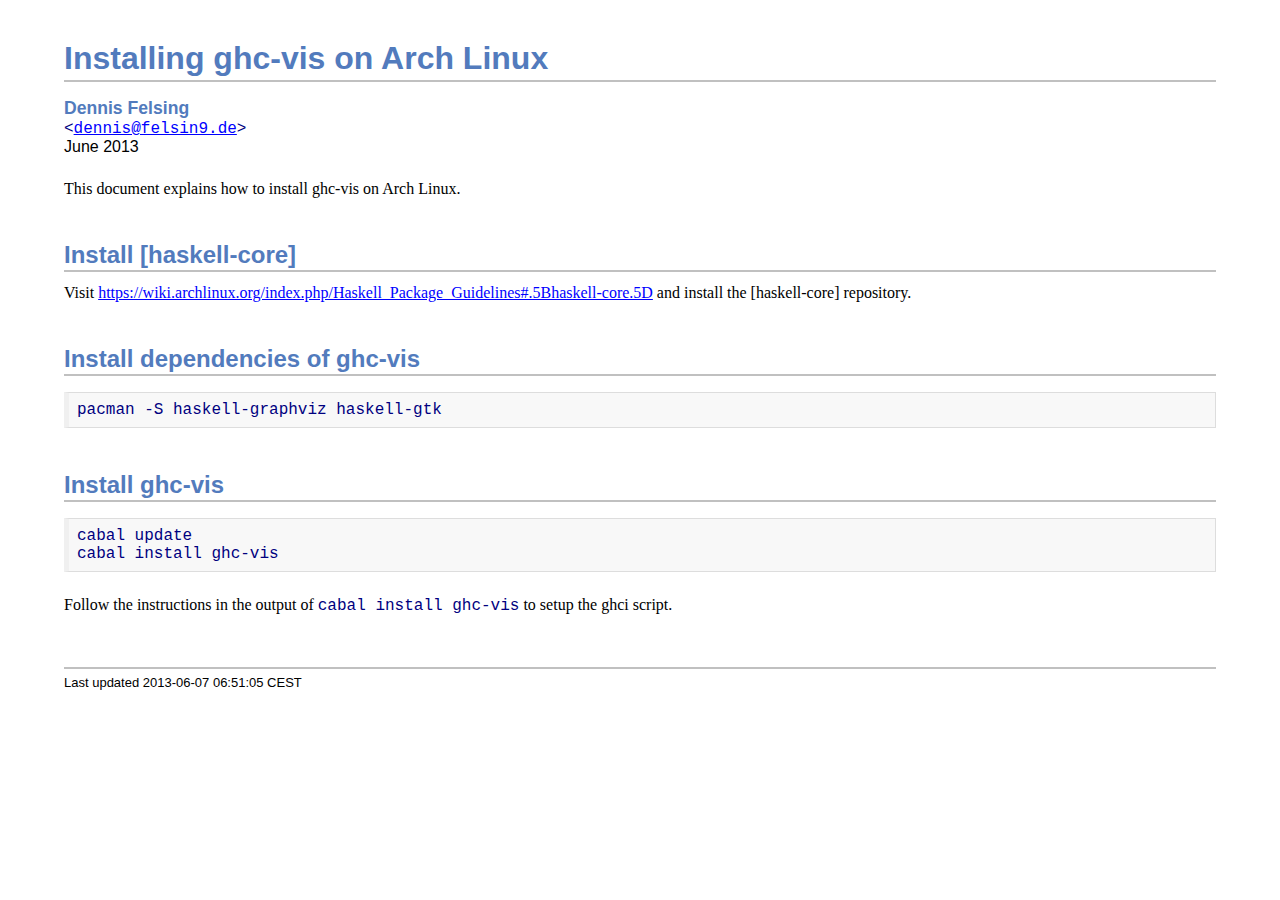
<file: doc/installing-archlinux/index.html>
<!DOCTYPE html PUBLIC "-//W3C//DTD XHTML 1.1//EN"
    "http://www.w3.org/TR/xhtml11/DTD/xhtml11.dtd">
<html xmlns="http://www.w3.org/1999/xhtml" xml:lang="en">
<head>
<meta http-equiv="Content-Type" content="application/xhtml+xml; charset=UTF-8" />
<meta name="generator" content="AsciiDoc 8.6.8" />
<title>Installing ghc-vis on Arch Linux</title>
<style type="text/css">
/* Shared CSS for AsciiDoc xhtml11 and html5 backends */

/* Default font. */
body {
  font-family: Georgia,serif;
}

/* Title font. */
h1, h2, h3, h4, h5, h6,
div.title, caption.title,
thead, p.table.header,
#toctitle,
#author, #revnumber, #revdate, #revremark,
#footer {
  font-family: Arial,Helvetica,sans-serif;
}

body {
  margin: 1em 5% 1em 5%;
}

a {
  color: blue;
  text-decoration: underline;
}
a:visited {
  color: fuchsia;
}

em {
  font-style: italic;
  color: navy;
}

strong {
  font-weight: bold;
  color: #083194;
}

h1, h2, h3, h4, h5, h6 {
  color: #527bbd;
  margin-top: 1.2em;
  margin-bottom: 0.5em;
  line-height: 1.3;
}

h1, h2, h3 {
  border-bottom: 2px solid silver;
}
h2 {
  padding-top: 0.5em;
}
h3 {
  float: left;
}
h3 + * {
  clear: left;
}
h5 {
  font-size: 1.0em;
}

div.sectionbody {
  margin-left: 0;
}

hr {
  border: 1px solid silver;
}

p {
  margin-top: 0.5em;
  margin-bottom: 0.5em;
}

ul, ol, li > p {
  margin-top: 0;
}
ul > li     { color: #aaa; }
ul > li > * { color: black; }

.monospaced, code, pre {
  font-family: "Courier New", Courier, monospace;
  font-size: inherit;
  color: navy;
  padding: 0;
  margin: 0;
}


#author {
  color: #527bbd;
  font-weight: bold;
  font-size: 1.1em;
}
#email {
}
#revnumber, #revdate, #revremark {
}

#footer {
  font-size: small;
  border-top: 2px solid silver;
  padding-top: 0.5em;
  margin-top: 4.0em;
}
#footer-text {
  float: left;
  padding-bottom: 0.5em;
}
#footer-badges {
  float: right;
  padding-bottom: 0.5em;
}

#preamble {
  margin-top: 1.5em;
  margin-bottom: 1.5em;
}
div.imageblock, div.exampleblock, div.verseblock,
div.quoteblock, div.literalblock, div.listingblock, div.sidebarblock,
div.admonitionblock {
  margin-top: 1.0em;
  margin-bottom: 1.5em;
}
div.admonitionblock {
  margin-top: 2.0em;
  margin-bottom: 2.0em;
  margin-right: 10%;
  color: #606060;
}

div.content { /* Block element content. */
  padding: 0;
}

/* Block element titles. */
div.title, caption.title {
  color: #527bbd;
  font-weight: bold;
  text-align: left;
  margin-top: 1.0em;
  margin-bottom: 0.5em;
}
div.title + * {
  margin-top: 0;
}

td div.title:first-child {
  margin-top: 0.0em;
}
div.content div.title:first-child {
  margin-top: 0.0em;
}
div.content + div.title {
  margin-top: 0.0em;
}

div.sidebarblock > div.content {
  background: #ffffee;
  border: 1px solid #dddddd;
  border-left: 4px solid #f0f0f0;
  padding: 0.5em;
}

div.listingblock > div.content {
  border: 1px solid #dddddd;
  border-left: 5px solid #f0f0f0;
  background: #f8f8f8;
  padding: 0.5em;
}

div.quoteblock, div.verseblock {
  padding-left: 1.0em;
  margin-left: 1.0em;
  margin-right: 10%;
  border-left: 5px solid #f0f0f0;
  color: #888;
}

div.quoteblock > div.attribution {
  padding-top: 0.5em;
  text-align: right;
}

div.verseblock > pre.content {
  font-family: inherit;
  font-size: inherit;
}
div.verseblock > div.attribution {
  padding-top: 0.75em;
  text-align: left;
}
/* DEPRECATED: Pre version 8.2.7 verse style literal block. */
div.verseblock + div.attribution {
  text-align: left;
}

div.admonitionblock .icon {
  vertical-align: top;
  font-size: 1.1em;
  font-weight: bold;
  text-decoration: underline;
  color: #527bbd;
  padding-right: 0.5em;
}
div.admonitionblock td.content {
  padding-left: 0.5em;
  border-left: 3px solid #dddddd;
}

div.exampleblock > div.content {
  border-left: 3px solid #dddddd;
  padding-left: 0.5em;
}

div.imageblock div.content { padding-left: 0; }
span.image img { border-style: none; }
a.image:visited { color: white; }

dl {
  margin-top: 0.8em;
  margin-bottom: 0.8em;
}
dt {
  margin-top: 0.5em;
  margin-bottom: 0;
  font-style: normal;
  color: navy;
}
dd > *:first-child {
  margin-top: 0.1em;
}

ul, ol {
    list-style-position: outside;
}
ol.arabic {
  list-style-type: decimal;
}
ol.loweralpha {
  list-style-type: lower-alpha;
}
ol.upperalpha {
  list-style-type: upper-alpha;
}
ol.lowerroman {
  list-style-type: lower-roman;
}
ol.upperroman {
  list-style-type: upper-roman;
}

div.compact ul, div.compact ol,
div.compact p, div.compact p,
div.compact div, div.compact div {
  margin-top: 0.1em;
  margin-bottom: 0.1em;
}

tfoot {
  font-weight: bold;
}
td > div.verse {
  white-space: pre;
}

div.hdlist {
  margin-top: 0.8em;
  margin-bottom: 0.8em;
}
div.hdlist tr {
  padding-bottom: 15px;
}
dt.hdlist1.strong, td.hdlist1.strong {
  font-weight: bold;
}
td.hdlist1 {
  vertical-align: top;
  font-style: normal;
  padding-right: 0.8em;
  color: navy;
}
td.hdlist2 {
  vertical-align: top;
}
div.hdlist.compact tr {
  margin: 0;
  padding-bottom: 0;
}

.comment {
  background: yellow;
}

.footnote, .footnoteref {
  font-size: 0.8em;
}

span.footnote, span.footnoteref {
  vertical-align: super;
}

#footnotes {
  margin: 20px 0 20px 0;
  padding: 7px 0 0 0;
}

#footnotes div.footnote {
  margin: 0 0 5px 0;
}

#footnotes hr {
  border: none;
  border-top: 1px solid silver;
  height: 1px;
  text-align: left;
  margin-left: 0;
  width: 20%;
  min-width: 100px;
}

div.colist td {
  padding-right: 0.5em;
  padding-bottom: 0.3em;
  vertical-align: top;
}
div.colist td img {
  margin-top: 0.3em;
}

@media print {
  #footer-badges { display: none; }
}

#toc {
  margin-bottom: 2.5em;
}

#toctitle {
  color: #527bbd;
  font-size: 1.1em;
  font-weight: bold;
  margin-top: 1.0em;
  margin-bottom: 0.1em;
}

div.toclevel0, div.toclevel1, div.toclevel2, div.toclevel3, div.toclevel4 {
  margin-top: 0;
  margin-bottom: 0;
}
div.toclevel2 {
  margin-left: 2em;
  font-size: 0.9em;
}
div.toclevel3 {
  margin-left: 4em;
  font-size: 0.9em;
}
div.toclevel4 {
  margin-left: 6em;
  font-size: 0.9em;
}

span.aqua { color: aqua; }
span.black { color: black; }
span.blue { color: blue; }
span.fuchsia { color: fuchsia; }
span.gray { color: gray; }
span.green { color: green; }
span.lime { color: lime; }
span.maroon { color: maroon; }
span.navy { color: navy; }
span.olive { color: olive; }
span.purple { color: purple; }
span.red { color: red; }
span.silver { color: silver; }
span.teal { color: teal; }
span.white { color: white; }
span.yellow { color: yellow; }

span.aqua-background { background: aqua; }
span.black-background { background: black; }
span.blue-background { background: blue; }
span.fuchsia-background { background: fuchsia; }
span.gray-background { background: gray; }
span.green-background { background: green; }
span.lime-background { background: lime; }
span.maroon-background { background: maroon; }
span.navy-background { background: navy; }
span.olive-background { background: olive; }
span.purple-background { background: purple; }
span.red-background { background: red; }
span.silver-background { background: silver; }
span.teal-background { background: teal; }
span.white-background { background: white; }
span.yellow-background { background: yellow; }

span.big { font-size: 2em; }
span.small { font-size: 0.6em; }

span.underline { text-decoration: underline; }
span.overline { text-decoration: overline; }
span.line-through { text-decoration: line-through; }

div.unbreakable { page-break-inside: avoid; }


/*
 * xhtml11 specific
 *
 * */

div.tableblock {
  margin-top: 1.0em;
  margin-bottom: 1.5em;
}
div.tableblock > table {
  border: 3px solid #527bbd;
}
thead, p.table.header {
  font-weight: bold;
  color: #527bbd;
}
p.table {
  margin-top: 0;
}
/* Because the table frame attribute is overriden by CSS in most browsers. */
div.tableblock > table[frame="void"] {
  border-style: none;
}
div.tableblock > table[frame="hsides"] {
  border-left-style: none;
  border-right-style: none;
}
div.tableblock > table[frame="vsides"] {
  border-top-style: none;
  border-bottom-style: none;
}


/*
 * html5 specific
 *
 * */

table.tableblock {
  margin-top: 1.0em;
  margin-bottom: 1.5em;
}
thead, p.tableblock.header {
  font-weight: bold;
  color: #527bbd;
}
p.tableblock {
  margin-top: 0;
}
table.tableblock {
  border-width: 3px;
  border-spacing: 0px;
  border-style: solid;
  border-color: #527bbd;
  border-collapse: collapse;
}
th.tableblock, td.tableblock {
  border-width: 1px;
  padding: 4px;
  border-style: solid;
  border-color: #527bbd;
}

table.tableblock.frame-topbot {
  border-left-style: hidden;
  border-right-style: hidden;
}
table.tableblock.frame-sides {
  border-top-style: hidden;
  border-bottom-style: hidden;
}
table.tableblock.frame-none {
  border-style: hidden;
}

th.tableblock.halign-left, td.tableblock.halign-left {
  text-align: left;
}
th.tableblock.halign-center, td.tableblock.halign-center {
  text-align: center;
}
th.tableblock.halign-right, td.tableblock.halign-right {
  text-align: right;
}

th.tableblock.valign-top, td.tableblock.valign-top {
  vertical-align: top;
}
th.tableblock.valign-middle, td.tableblock.valign-middle {
  vertical-align: middle;
}
th.tableblock.valign-bottom, td.tableblock.valign-bottom {
  vertical-align: bottom;
}


/*
 * manpage specific
 *
 * */

body.manpage h1 {
  padding-top: 0.5em;
  padding-bottom: 0.5em;
  border-top: 2px solid silver;
  border-bottom: 2px solid silver;
}
body.manpage h2 {
  border-style: none;
}
body.manpage div.sectionbody {
  margin-left: 3em;
}

@media print {
  body.manpage div#toc { display: none; }
}


</style>
<script type="text/javascript">
/*<![CDATA[*/
var asciidoc = {  // Namespace.

/////////////////////////////////////////////////////////////////////
// Table Of Contents generator
/////////////////////////////////////////////////////////////////////

/* Author: Mihai Bazon, September 2002
 * http://students.infoiasi.ro/~mishoo
 *
 * Table Of Content generator
 * Version: 0.4
 *
 * Feel free to use this script under the terms of the GNU General Public
 * License, as long as you do not remove or alter this notice.
 */

 /* modified by Troy D. Hanson, September 2006. License: GPL */
 /* modified by Stuart Rackham, 2006, 2009. License: GPL */

// toclevels = 1..4.
toc: function (toclevels) {

  function getText(el) {
    var text = "";
    for (var i = el.firstChild; i != null; i = i.nextSibling) {
      if (i.nodeType == 3 /* Node.TEXT_NODE */) // IE doesn't speak constants.
        text += i.data;
      else if (i.firstChild != null)
        text += getText(i);
    }
    return text;
  }

  function TocEntry(el, text, toclevel) {
    this.element = el;
    this.text = text;
    this.toclevel = toclevel;
  }

  function tocEntries(el, toclevels) {
    var result = new Array;
    var re = new RegExp('[hH]([1-'+(toclevels+1)+'])');
    // Function that scans the DOM tree for header elements (the DOM2
    // nodeIterator API would be a better technique but not supported by all
    // browsers).
    var iterate = function (el) {
      for (var i = el.firstChild; i != null; i = i.nextSibling) {
        if (i.nodeType == 1 /* Node.ELEMENT_NODE */) {
          var mo = re.exec(i.tagName);
          if (mo && (i.getAttribute("class") || i.getAttribute("className")) != "float") {
            result[result.length] = new TocEntry(i, getText(i), mo[1]-1);
          }
          iterate(i);
        }
      }
    }
    iterate(el);
    return result;
  }

  var toc = document.getElementById("toc");
  if (!toc) {
    return;
  }

  // Delete existing TOC entries in case we're reloading the TOC.
  var tocEntriesToRemove = [];
  var i;
  for (i = 0; i < toc.childNodes.length; i++) {
    var entry = toc.childNodes[i];
    if (entry.nodeName.toLowerCase() == 'div'
     && entry.getAttribute("class")
     && entry.getAttribute("class").match(/^toclevel/))
      tocEntriesToRemove.push(entry);
  }
  for (i = 0; i < tocEntriesToRemove.length; i++) {
    toc.removeChild(tocEntriesToRemove[i]);
  }

  // Rebuild TOC entries.
  var entries = tocEntries(document.getElementById("content"), toclevels);
  for (var i = 0; i < entries.length; ++i) {
    var entry = entries[i];
    if (entry.element.id == "")
      entry.element.id = "_toc_" + i;
    var a = document.createElement("a");
    a.href = "#" + entry.element.id;
    a.appendChild(document.createTextNode(entry.text));
    var div = document.createElement("div");
    div.appendChild(a);
    div.className = "toclevel" + entry.toclevel;
    toc.appendChild(div);
  }
  if (entries.length == 0)
    toc.parentNode.removeChild(toc);
},


/////////////////////////////////////////////////////////////////////
// Footnotes generator
/////////////////////////////////////////////////////////////////////

/* Based on footnote generation code from:
 * http://www.brandspankingnew.net/archive/2005/07/format_footnote.html
 */

footnotes: function () {
  // Delete existing footnote entries in case we're reloading the footnodes.
  var i;
  var noteholder = document.getElementById("footnotes");
  if (!noteholder) {
    return;
  }
  var entriesToRemove = [];
  for (i = 0; i < noteholder.childNodes.length; i++) {
    var entry = noteholder.childNodes[i];
    if (entry.nodeName.toLowerCase() == 'div' && entry.getAttribute("class") == "footnote")
      entriesToRemove.push(entry);
  }
  for (i = 0; i < entriesToRemove.length; i++) {
    noteholder.removeChild(entriesToRemove[i]);
  }

  // Rebuild footnote entries.
  var cont = document.getElementById("content");
  var spans = cont.getElementsByTagName("span");
  var refs = {};
  var n = 0;
  for (i=0; i<spans.length; i++) {
    if (spans[i].className == "footnote") {
      n++;
      var note = spans[i].getAttribute("data-note");
      if (!note) {
        // Use [\s\S] in place of . so multi-line matches work.
        // Because JavaScript has no s (dotall) regex flag.
        note = spans[i].innerHTML.match(/\s*\[([\s\S]*)]\s*/)[1];
        spans[i].innerHTML =
          "[<a id='_footnoteref_" + n + "' href='#_footnote_" + n +
          "' title='View footnote' class='footnote'>" + n + "</a>]";
        spans[i].setAttribute("data-note", note);
      }
      noteholder.innerHTML +=
        "<div class='footnote' id='_footnote_" + n + "'>" +
        "<a href='#_footnoteref_" + n + "' title='Return to text'>" +
        n + "</a>. " + note + "</div>";
      var id =spans[i].getAttribute("id");
      if (id != null) refs["#"+id] = n;
    }
  }
  if (n == 0)
    noteholder.parentNode.removeChild(noteholder);
  else {
    // Process footnoterefs.
    for (i=0; i<spans.length; i++) {
      if (spans[i].className == "footnoteref") {
        var href = spans[i].getElementsByTagName("a")[0].getAttribute("href");
        href = href.match(/#.*/)[0];  // Because IE return full URL.
        n = refs[href];
        spans[i].innerHTML =
          "[<a href='#_footnote_" + n +
          "' title='View footnote' class='footnote'>" + n + "</a>]";
      }
    }
  }
},

install: function(toclevels) {
  var timerId;

  function reinstall() {
    asciidoc.footnotes();
    if (toclevels) {
      asciidoc.toc(toclevels);
    }
  }

  function reinstallAndRemoveTimer() {
    clearInterval(timerId);
    reinstall();
  }

  timerId = setInterval(reinstall, 500);
  if (document.addEventListener)
    document.addEventListener("DOMContentLoaded", reinstallAndRemoveTimer, false);
  else
    window.onload = reinstallAndRemoveTimer;
}

}
asciidoc.install();
/*]]>*/
</script>
</head>
<body class="article">
<div id="header">
<h1>Installing ghc-vis on Arch Linux</h1>
<span id="author">Dennis Felsing</span><br />
<span id="email"><code>&lt;<a href="mailto:dennis@felsin9.de">dennis@felsin9.de</a>&gt;</code></span><br />
<span id="revdate">June 2013</span>
</div>
<div id="content">
<div id="preamble">
<div class="sectionbody">
<div class="paragraph"><p>This document explains how to install ghc-vis on Arch Linux.</p></div>
</div>
</div>
<div class="sect1">
<h2 id="_install_haskell_core">Install [haskell-core]</h2>
<div class="sectionbody">
<div class="paragraph"><p>Visit
<a href="https://wiki.archlinux.org/index.php/Haskell_Package_Guidelines#.5Bhaskell-core.5D">https://wiki.archlinux.org/index.php/Haskell_Package_Guidelines#.5Bhaskell-core.5D</a>
and install the [haskell-core] repository.</p></div>
</div>
</div>
<div class="sect1">
<h2 id="_install_dependencies_of_ghc_vis">Install dependencies of ghc-vis</h2>
<div class="sectionbody">
<div class="listingblock">
<div class="content">
<pre><code>pacman -S haskell-graphviz haskell-gtk</code></pre>
</div></div>
</div>
</div>
<div class="sect1">
<h2 id="_install_ghc_vis">Install ghc-vis</h2>
<div class="sectionbody">
<div class="listingblock">
<div class="content">
<pre><code>cabal update
cabal install ghc-vis</code></pre>
</div></div>
<div class="paragraph"><p>Follow the instructions in the output of <code>cabal install ghc-vis</code> to setup the
ghci script.</p></div>
</div>
</div>
</div>
<div id="footnotes"><hr /></div>
<div id="footer">
<div id="footer-text">
Last updated 2013-06-07 06:51:05 CEST
</div>
</div>
</body>
</html>
</file>
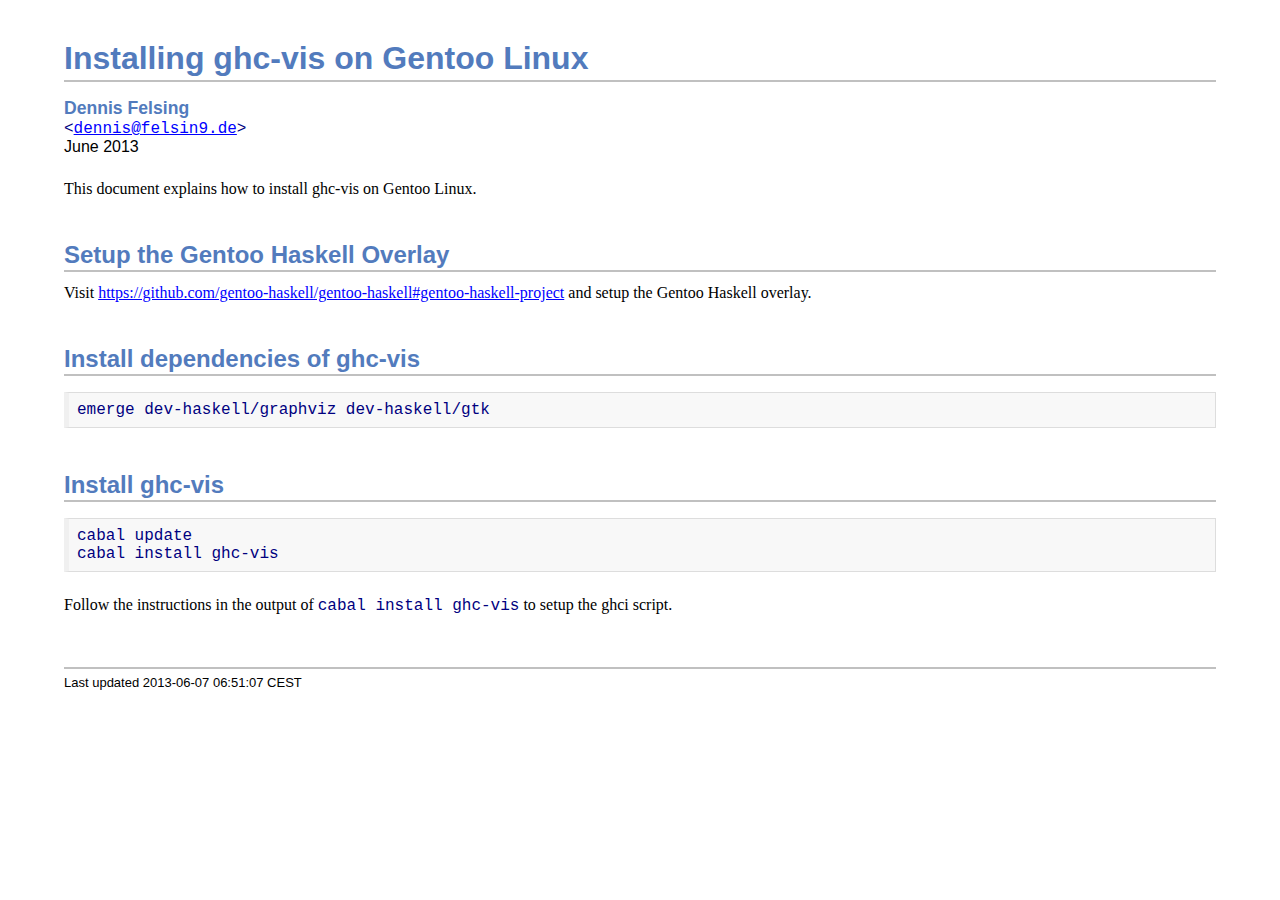
<file: doc/installing-gentoo/index.html>
<!DOCTYPE html PUBLIC "-//W3C//DTD XHTML 1.1//EN"
    "http://www.w3.org/TR/xhtml11/DTD/xhtml11.dtd">
<html xmlns="http://www.w3.org/1999/xhtml" xml:lang="en">
<head>
<meta http-equiv="Content-Type" content="application/xhtml+xml; charset=UTF-8" />
<meta name="generator" content="AsciiDoc 8.6.8" />
<title>Installing ghc-vis on Gentoo Linux</title>
<style type="text/css">
/* Shared CSS for AsciiDoc xhtml11 and html5 backends */

/* Default font. */
body {
  font-family: Georgia,serif;
}

/* Title font. */
h1, h2, h3, h4, h5, h6,
div.title, caption.title,
thead, p.table.header,
#toctitle,
#author, #revnumber, #revdate, #revremark,
#footer {
  font-family: Arial,Helvetica,sans-serif;
}

body {
  margin: 1em 5% 1em 5%;
}

a {
  color: blue;
  text-decoration: underline;
}
a:visited {
  color: fuchsia;
}

em {
  font-style: italic;
  color: navy;
}

strong {
  font-weight: bold;
  color: #083194;
}

h1, h2, h3, h4, h5, h6 {
  color: #527bbd;
  margin-top: 1.2em;
  margin-bottom: 0.5em;
  line-height: 1.3;
}

h1, h2, h3 {
  border-bottom: 2px solid silver;
}
h2 {
  padding-top: 0.5em;
}
h3 {
  float: left;
}
h3 + * {
  clear: left;
}
h5 {
  font-size: 1.0em;
}

div.sectionbody {
  margin-left: 0;
}

hr {
  border: 1px solid silver;
}

p {
  margin-top: 0.5em;
  margin-bottom: 0.5em;
}

ul, ol, li > p {
  margin-top: 0;
}
ul > li     { color: #aaa; }
ul > li > * { color: black; }

.monospaced, code, pre {
  font-family: "Courier New", Courier, monospace;
  font-size: inherit;
  color: navy;
  padding: 0;
  margin: 0;
}


#author {
  color: #527bbd;
  font-weight: bold;
  font-size: 1.1em;
}
#email {
}
#revnumber, #revdate, #revremark {
}

#footer {
  font-size: small;
  border-top: 2px solid silver;
  padding-top: 0.5em;
  margin-top: 4.0em;
}
#footer-text {
  float: left;
  padding-bottom: 0.5em;
}
#footer-badges {
  float: right;
  padding-bottom: 0.5em;
}

#preamble {
  margin-top: 1.5em;
  margin-bottom: 1.5em;
}
div.imageblock, div.exampleblock, div.verseblock,
div.quoteblock, div.literalblock, div.listingblock, div.sidebarblock,
div.admonitionblock {
  margin-top: 1.0em;
  margin-bottom: 1.5em;
}
div.admonitionblock {
  margin-top: 2.0em;
  margin-bottom: 2.0em;
  margin-right: 10%;
  color: #606060;
}

div.content { /* Block element content. */
  padding: 0;
}

/* Block element titles. */
div.title, caption.title {
  color: #527bbd;
  font-weight: bold;
  text-align: left;
  margin-top: 1.0em;
  margin-bottom: 0.5em;
}
div.title + * {
  margin-top: 0;
}

td div.title:first-child {
  margin-top: 0.0em;
}
div.content div.title:first-child {
  margin-top: 0.0em;
}
div.content + div.title {
  margin-top: 0.0em;
}

div.sidebarblock > div.content {
  background: #ffffee;
  border: 1px solid #dddddd;
  border-left: 4px solid #f0f0f0;
  padding: 0.5em;
}

div.listingblock > div.content {
  border: 1px solid #dddddd;
  border-left: 5px solid #f0f0f0;
  background: #f8f8f8;
  padding: 0.5em;
}

div.quoteblock, div.verseblock {
  padding-left: 1.0em;
  margin-left: 1.0em;
  margin-right: 10%;
  border-left: 5px solid #f0f0f0;
  color: #888;
}

div.quoteblock > div.attribution {
  padding-top: 0.5em;
  text-align: right;
}

div.verseblock > pre.content {
  font-family: inherit;
  font-size: inherit;
}
div.verseblock > div.attribution {
  padding-top: 0.75em;
  text-align: left;
}
/* DEPRECATED: Pre version 8.2.7 verse style literal block. */
div.verseblock + div.attribution {
  text-align: left;
}

div.admonitionblock .icon {
  vertical-align: top;
  font-size: 1.1em;
  font-weight: bold;
  text-decoration: underline;
  color: #527bbd;
  padding-right: 0.5em;
}
div.admonitionblock td.content {
  padding-left: 0.5em;
  border-left: 3px solid #dddddd;
}

div.exampleblock > div.content {
  border-left: 3px solid #dddddd;
  padding-left: 0.5em;
}

div.imageblock div.content { padding-left: 0; }
span.image img { border-style: none; }
a.image:visited { color: white; }

dl {
  margin-top: 0.8em;
  margin-bottom: 0.8em;
}
dt {
  margin-top: 0.5em;
  margin-bottom: 0;
  font-style: normal;
  color: navy;
}
dd > *:first-child {
  margin-top: 0.1em;
}

ul, ol {
    list-style-position: outside;
}
ol.arabic {
  list-style-type: decimal;
}
ol.loweralpha {
  list-style-type: lower-alpha;
}
ol.upperalpha {
  list-style-type: upper-alpha;
}
ol.lowerroman {
  list-style-type: lower-roman;
}
ol.upperroman {
  list-style-type: upper-roman;
}

div.compact ul, div.compact ol,
div.compact p, div.compact p,
div.compact div, div.compact div {
  margin-top: 0.1em;
  margin-bottom: 0.1em;
}

tfoot {
  font-weight: bold;
}
td > div.verse {
  white-space: pre;
}

div.hdlist {
  margin-top: 0.8em;
  margin-bottom: 0.8em;
}
div.hdlist tr {
  padding-bottom: 15px;
}
dt.hdlist1.strong, td.hdlist1.strong {
  font-weight: bold;
}
td.hdlist1 {
  vertical-align: top;
  font-style: normal;
  padding-right: 0.8em;
  color: navy;
}
td.hdlist2 {
  vertical-align: top;
}
div.hdlist.compact tr {
  margin: 0;
  padding-bottom: 0;
}

.comment {
  background: yellow;
}

.footnote, .footnoteref {
  font-size: 0.8em;
}

span.footnote, span.footnoteref {
  vertical-align: super;
}

#footnotes {
  margin: 20px 0 20px 0;
  padding: 7px 0 0 0;
}

#footnotes div.footnote {
  margin: 0 0 5px 0;
}

#footnotes hr {
  border: none;
  border-top: 1px solid silver;
  height: 1px;
  text-align: left;
  margin-left: 0;
  width: 20%;
  min-width: 100px;
}

div.colist td {
  padding-right: 0.5em;
  padding-bottom: 0.3em;
  vertical-align: top;
}
div.colist td img {
  margin-top: 0.3em;
}

@media print {
  #footer-badges { display: none; }
}

#toc {
  margin-bottom: 2.5em;
}

#toctitle {
  color: #527bbd;
  font-size: 1.1em;
  font-weight: bold;
  margin-top: 1.0em;
  margin-bottom: 0.1em;
}

div.toclevel0, div.toclevel1, div.toclevel2, div.toclevel3, div.toclevel4 {
  margin-top: 0;
  margin-bottom: 0;
}
div.toclevel2 {
  margin-left: 2em;
  font-size: 0.9em;
}
div.toclevel3 {
  margin-left: 4em;
  font-size: 0.9em;
}
div.toclevel4 {
  margin-left: 6em;
  font-size: 0.9em;
}

span.aqua { color: aqua; }
span.black { color: black; }
span.blue { color: blue; }
span.fuchsia { color: fuchsia; }
span.gray { color: gray; }
span.green { color: green; }
span.lime { color: lime; }
span.maroon { color: maroon; }
span.navy { color: navy; }
span.olive { color: olive; }
span.purple { color: purple; }
span.red { color: red; }
span.silver { color: silver; }
span.teal { color: teal; }
span.white { color: white; }
span.yellow { color: yellow; }

span.aqua-background { background: aqua; }
span.black-background { background: black; }
span.blue-background { background: blue; }
span.fuchsia-background { background: fuchsia; }
span.gray-background { background: gray; }
span.green-background { background: green; }
span.lime-background { background: lime; }
span.maroon-background { background: maroon; }
span.navy-background { background: navy; }
span.olive-background { background: olive; }
span.purple-background { background: purple; }
span.red-background { background: red; }
span.silver-background { background: silver; }
span.teal-background { background: teal; }
span.white-background { background: white; }
span.yellow-background { background: yellow; }

span.big { font-size: 2em; }
span.small { font-size: 0.6em; }

span.underline { text-decoration: underline; }
span.overline { text-decoration: overline; }
span.line-through { text-decoration: line-through; }

div.unbreakable { page-break-inside: avoid; }


/*
 * xhtml11 specific
 *
 * */

div.tableblock {
  margin-top: 1.0em;
  margin-bottom: 1.5em;
}
div.tableblock > table {
  border: 3px solid #527bbd;
}
thead, p.table.header {
  font-weight: bold;
  color: #527bbd;
}
p.table {
  margin-top: 0;
}
/* Because the table frame attribute is overriden by CSS in most browsers. */
div.tableblock > table[frame="void"] {
  border-style: none;
}
div.tableblock > table[frame="hsides"] {
  border-left-style: none;
  border-right-style: none;
}
div.tableblock > table[frame="vsides"] {
  border-top-style: none;
  border-bottom-style: none;
}


/*
 * html5 specific
 *
 * */

table.tableblock {
  margin-top: 1.0em;
  margin-bottom: 1.5em;
}
thead, p.tableblock.header {
  font-weight: bold;
  color: #527bbd;
}
p.tableblock {
  margin-top: 0;
}
table.tableblock {
  border-width: 3px;
  border-spacing: 0px;
  border-style: solid;
  border-color: #527bbd;
  border-collapse: collapse;
}
th.tableblock, td.tableblock {
  border-width: 1px;
  padding: 4px;
  border-style: solid;
  border-color: #527bbd;
}

table.tableblock.frame-topbot {
  border-left-style: hidden;
  border-right-style: hidden;
}
table.tableblock.frame-sides {
  border-top-style: hidden;
  border-bottom-style: hidden;
}
table.tableblock.frame-none {
  border-style: hidden;
}

th.tableblock.halign-left, td.tableblock.halign-left {
  text-align: left;
}
th.tableblock.halign-center, td.tableblock.halign-center {
  text-align: center;
}
th.tableblock.halign-right, td.tableblock.halign-right {
  text-align: right;
}

th.tableblock.valign-top, td.tableblock.valign-top {
  vertical-align: top;
}
th.tableblock.valign-middle, td.tableblock.valign-middle {
  vertical-align: middle;
}
th.tableblock.valign-bottom, td.tableblock.valign-bottom {
  vertical-align: bottom;
}


/*
 * manpage specific
 *
 * */

body.manpage h1 {
  padding-top: 0.5em;
  padding-bottom: 0.5em;
  border-top: 2px solid silver;
  border-bottom: 2px solid silver;
}
body.manpage h2 {
  border-style: none;
}
body.manpage div.sectionbody {
  margin-left: 3em;
}

@media print {
  body.manpage div#toc { display: none; }
}


</style>
<script type="text/javascript">
/*<![CDATA[*/
var asciidoc = {  // Namespace.

/////////////////////////////////////////////////////////////////////
// Table Of Contents generator
/////////////////////////////////////////////////////////////////////

/* Author: Mihai Bazon, September 2002
 * http://students.infoiasi.ro/~mishoo
 *
 * Table Of Content generator
 * Version: 0.4
 *
 * Feel free to use this script under the terms of the GNU General Public
 * License, as long as you do not remove or alter this notice.
 */

 /* modified by Troy D. Hanson, September 2006. License: GPL */
 /* modified by Stuart Rackham, 2006, 2009. License: GPL */

// toclevels = 1..4.
toc: function (toclevels) {

  function getText(el) {
    var text = "";
    for (var i = el.firstChild; i != null; i = i.nextSibling) {
      if (i.nodeType == 3 /* Node.TEXT_NODE */) // IE doesn't speak constants.
        text += i.data;
      else if (i.firstChild != null)
        text += getText(i);
    }
    return text;
  }

  function TocEntry(el, text, toclevel) {
    this.element = el;
    this.text = text;
    this.toclevel = toclevel;
  }

  function tocEntries(el, toclevels) {
    var result = new Array;
    var re = new RegExp('[hH]([1-'+(toclevels+1)+'])');
    // Function that scans the DOM tree for header elements (the DOM2
    // nodeIterator API would be a better technique but not supported by all
    // browsers).
    var iterate = function (el) {
      for (var i = el.firstChild; i != null; i = i.nextSibling) {
        if (i.nodeType == 1 /* Node.ELEMENT_NODE */) {
          var mo = re.exec(i.tagName);
          if (mo && (i.getAttribute("class") || i.getAttribute("className")) != "float") {
            result[result.length] = new TocEntry(i, getText(i), mo[1]-1);
          }
          iterate(i);
        }
      }
    }
    iterate(el);
    return result;
  }

  var toc = document.getElementById("toc");
  if (!toc) {
    return;
  }

  // Delete existing TOC entries in case we're reloading the TOC.
  var tocEntriesToRemove = [];
  var i;
  for (i = 0; i < toc.childNodes.length; i++) {
    var entry = toc.childNodes[i];
    if (entry.nodeName.toLowerCase() == 'div'
     && entry.getAttribute("class")
     && entry.getAttribute("class").match(/^toclevel/))
      tocEntriesToRemove.push(entry);
  }
  for (i = 0; i < tocEntriesToRemove.length; i++) {
    toc.removeChild(tocEntriesToRemove[i]);
  }

  // Rebuild TOC entries.
  var entries = tocEntries(document.getElementById("content"), toclevels);
  for (var i = 0; i < entries.length; ++i) {
    var entry = entries[i];
    if (entry.element.id == "")
      entry.element.id = "_toc_" + i;
    var a = document.createElement("a");
    a.href = "#" + entry.element.id;
    a.appendChild(document.createTextNode(entry.text));
    var div = document.createElement("div");
    div.appendChild(a);
    div.className = "toclevel" + entry.toclevel;
    toc.appendChild(div);
  }
  if (entries.length == 0)
    toc.parentNode.removeChild(toc);
},


/////////////////////////////////////////////////////////////////////
// Footnotes generator
/////////////////////////////////////////////////////////////////////

/* Based on footnote generation code from:
 * http://www.brandspankingnew.net/archive/2005/07/format_footnote.html
 */

footnotes: function () {
  // Delete existing footnote entries in case we're reloading the footnodes.
  var i;
  var noteholder = document.getElementById("footnotes");
  if (!noteholder) {
    return;
  }
  var entriesToRemove = [];
  for (i = 0; i < noteholder.childNodes.length; i++) {
    var entry = noteholder.childNodes[i];
    if (entry.nodeName.toLowerCase() == 'div' && entry.getAttribute("class") == "footnote")
      entriesToRemove.push(entry);
  }
  for (i = 0; i < entriesToRemove.length; i++) {
    noteholder.removeChild(entriesToRemove[i]);
  }

  // Rebuild footnote entries.
  var cont = document.getElementById("content");
  var spans = cont.getElementsByTagName("span");
  var refs = {};
  var n = 0;
  for (i=0; i<spans.length; i++) {
    if (spans[i].className == "footnote") {
      n++;
      var note = spans[i].getAttribute("data-note");
      if (!note) {
        // Use [\s\S] in place of . so multi-line matches work.
        // Because JavaScript has no s (dotall) regex flag.
        note = spans[i].innerHTML.match(/\s*\[([\s\S]*)]\s*/)[1];
        spans[i].innerHTML =
          "[<a id='_footnoteref_" + n + "' href='#_footnote_" + n +
          "' title='View footnote' class='footnote'>" + n + "</a>]";
        spans[i].setAttribute("data-note", note);
      }
      noteholder.innerHTML +=
        "<div class='footnote' id='_footnote_" + n + "'>" +
        "<a href='#_footnoteref_" + n + "' title='Return to text'>" +
        n + "</a>. " + note + "</div>";
      var id =spans[i].getAttribute("id");
      if (id != null) refs["#"+id] = n;
    }
  }
  if (n == 0)
    noteholder.parentNode.removeChild(noteholder);
  else {
    // Process footnoterefs.
    for (i=0; i<spans.length; i++) {
      if (spans[i].className == "footnoteref") {
        var href = spans[i].getElementsByTagName("a")[0].getAttribute("href");
        href = href.match(/#.*/)[0];  // Because IE return full URL.
        n = refs[href];
        spans[i].innerHTML =
          "[<a href='#_footnote_" + n +
          "' title='View footnote' class='footnote'>" + n + "</a>]";
      }
    }
  }
},

install: function(toclevels) {
  var timerId;

  function reinstall() {
    asciidoc.footnotes();
    if (toclevels) {
      asciidoc.toc(toclevels);
    }
  }

  function reinstallAndRemoveTimer() {
    clearInterval(timerId);
    reinstall();
  }

  timerId = setInterval(reinstall, 500);
  if (document.addEventListener)
    document.addEventListener("DOMContentLoaded", reinstallAndRemoveTimer, false);
  else
    window.onload = reinstallAndRemoveTimer;
}

}
asciidoc.install();
/*]]>*/
</script>
</head>
<body class="article">
<div id="header">
<h1>Installing ghc-vis on Gentoo Linux</h1>
<span id="author">Dennis Felsing</span><br />
<span id="email"><code>&lt;<a href="mailto:dennis@felsin9.de">dennis@felsin9.de</a>&gt;</code></span><br />
<span id="revdate">June 2013</span>
</div>
<div id="content">
<div id="preamble">
<div class="sectionbody">
<div class="paragraph"><p>This document explains how to install ghc-vis on Gentoo Linux.</p></div>
</div>
</div>
<div class="sect1">
<h2 id="_setup_the_gentoo_haskell_overlay">Setup the Gentoo Haskell Overlay</h2>
<div class="sectionbody">
<div class="paragraph"><p>Visit
<a href="https://github.com/gentoo-haskell/gentoo-haskell#gentoo-haskell-project">https://github.com/gentoo-haskell/gentoo-haskell#gentoo-haskell-project</a>
and setup the Gentoo Haskell overlay.</p></div>
</div>
</div>
<div class="sect1">
<h2 id="_install_dependencies_of_ghc_vis">Install dependencies of ghc-vis</h2>
<div class="sectionbody">
<div class="listingblock">
<div class="content">
<pre><code>emerge dev-haskell/graphviz dev-haskell/gtk</code></pre>
</div></div>
</div>
</div>
<div class="sect1">
<h2 id="_install_ghc_vis">Install ghc-vis</h2>
<div class="sectionbody">
<div class="listingblock">
<div class="content">
<pre><code>cabal update
cabal install ghc-vis</code></pre>
</div></div>
<div class="paragraph"><p>Follow the instructions in the output of <code>cabal install ghc-vis</code> to setup the
ghci script.</p></div>
</div>
</div>
</div>
<div id="footnotes"><hr /></div>
<div id="footer">
<div id="footer-text">
Last updated 2013-06-07 06:51:07 CEST
</div>
</div>
</body>
</html>
</file>
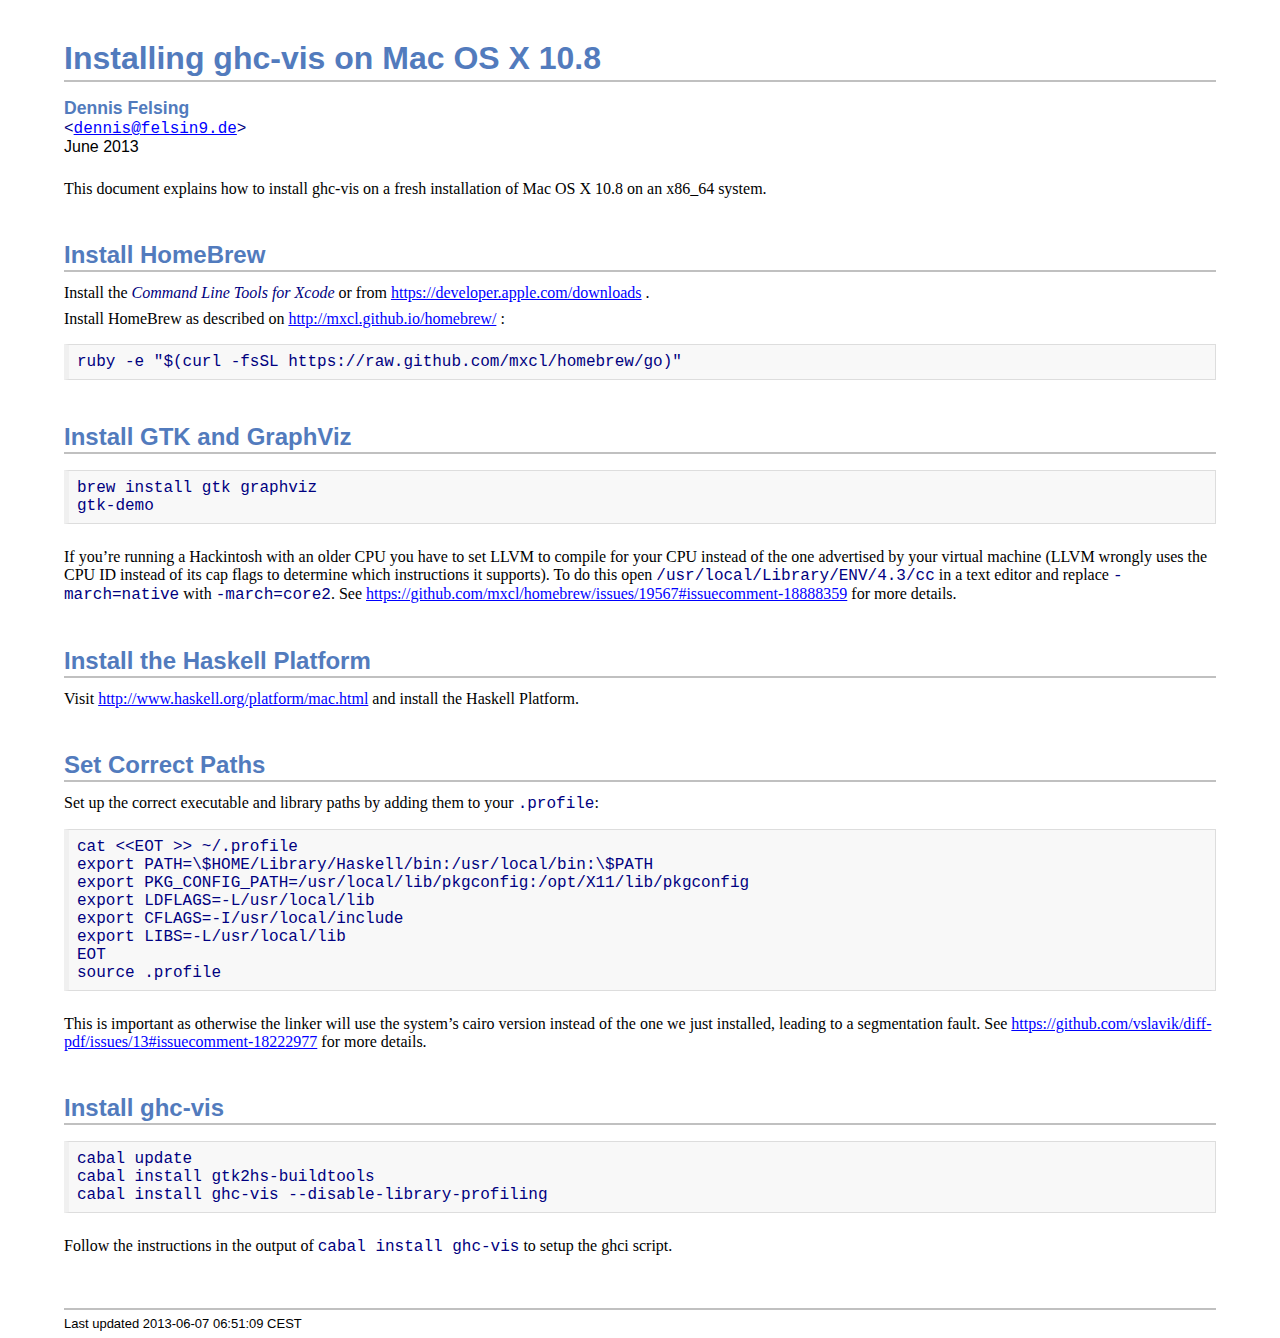
<file: doc/installing-osx/index.html>
<!DOCTYPE html PUBLIC "-//W3C//DTD XHTML 1.1//EN"
    "http://www.w3.org/TR/xhtml11/DTD/xhtml11.dtd">
<html xmlns="http://www.w3.org/1999/xhtml" xml:lang="en">
<head>
<meta http-equiv="Content-Type" content="application/xhtml+xml; charset=UTF-8" />
<meta name="generator" content="AsciiDoc 8.6.8" />
<title>Installing ghc-vis on Mac OS X 10.8</title>
<style type="text/css">
/* Shared CSS for AsciiDoc xhtml11 and html5 backends */

/* Default font. */
body {
  font-family: Georgia,serif;
}

/* Title font. */
h1, h2, h3, h4, h5, h6,
div.title, caption.title,
thead, p.table.header,
#toctitle,
#author, #revnumber, #revdate, #revremark,
#footer {
  font-family: Arial,Helvetica,sans-serif;
}

body {
  margin: 1em 5% 1em 5%;
}

a {
  color: blue;
  text-decoration: underline;
}
a:visited {
  color: fuchsia;
}

em {
  font-style: italic;
  color: navy;
}

strong {
  font-weight: bold;
  color: #083194;
}

h1, h2, h3, h4, h5, h6 {
  color: #527bbd;
  margin-top: 1.2em;
  margin-bottom: 0.5em;
  line-height: 1.3;
}

h1, h2, h3 {
  border-bottom: 2px solid silver;
}
h2 {
  padding-top: 0.5em;
}
h3 {
  float: left;
}
h3 + * {
  clear: left;
}
h5 {
  font-size: 1.0em;
}

div.sectionbody {
  margin-left: 0;
}

hr {
  border: 1px solid silver;
}

p {
  margin-top: 0.5em;
  margin-bottom: 0.5em;
}

ul, ol, li > p {
  margin-top: 0;
}
ul > li     { color: #aaa; }
ul > li > * { color: black; }

.monospaced, code, pre {
  font-family: "Courier New", Courier, monospace;
  font-size: inherit;
  color: navy;
  padding: 0;
  margin: 0;
}


#author {
  color: #527bbd;
  font-weight: bold;
  font-size: 1.1em;
}
#email {
}
#revnumber, #revdate, #revremark {
}

#footer {
  font-size: small;
  border-top: 2px solid silver;
  padding-top: 0.5em;
  margin-top: 4.0em;
}
#footer-text {
  float: left;
  padding-bottom: 0.5em;
}
#footer-badges {
  float: right;
  padding-bottom: 0.5em;
}

#preamble {
  margin-top: 1.5em;
  margin-bottom: 1.5em;
}
div.imageblock, div.exampleblock, div.verseblock,
div.quoteblock, div.literalblock, div.listingblock, div.sidebarblock,
div.admonitionblock {
  margin-top: 1.0em;
  margin-bottom: 1.5em;
}
div.admonitionblock {
  margin-top: 2.0em;
  margin-bottom: 2.0em;
  margin-right: 10%;
  color: #606060;
}

div.content { /* Block element content. */
  padding: 0;
}

/* Block element titles. */
div.title, caption.title {
  color: #527bbd;
  font-weight: bold;
  text-align: left;
  margin-top: 1.0em;
  margin-bottom: 0.5em;
}
div.title + * {
  margin-top: 0;
}

td div.title:first-child {
  margin-top: 0.0em;
}
div.content div.title:first-child {
  margin-top: 0.0em;
}
div.content + div.title {
  margin-top: 0.0em;
}

div.sidebarblock > div.content {
  background: #ffffee;
  border: 1px solid #dddddd;
  border-left: 4px solid #f0f0f0;
  padding: 0.5em;
}

div.listingblock > div.content {
  border: 1px solid #dddddd;
  border-left: 5px solid #f0f0f0;
  background: #f8f8f8;
  padding: 0.5em;
}

div.quoteblock, div.verseblock {
  padding-left: 1.0em;
  margin-left: 1.0em;
  margin-right: 10%;
  border-left: 5px solid #f0f0f0;
  color: #888;
}

div.quoteblock > div.attribution {
  padding-top: 0.5em;
  text-align: right;
}

div.verseblock > pre.content {
  font-family: inherit;
  font-size: inherit;
}
div.verseblock > div.attribution {
  padding-top: 0.75em;
  text-align: left;
}
/* DEPRECATED: Pre version 8.2.7 verse style literal block. */
div.verseblock + div.attribution {
  text-align: left;
}

div.admonitionblock .icon {
  vertical-align: top;
  font-size: 1.1em;
  font-weight: bold;
  text-decoration: underline;
  color: #527bbd;
  padding-right: 0.5em;
}
div.admonitionblock td.content {
  padding-left: 0.5em;
  border-left: 3px solid #dddddd;
}

div.exampleblock > div.content {
  border-left: 3px solid #dddddd;
  padding-left: 0.5em;
}

div.imageblock div.content { padding-left: 0; }
span.image img { border-style: none; }
a.image:visited { color: white; }

dl {
  margin-top: 0.8em;
  margin-bottom: 0.8em;
}
dt {
  margin-top: 0.5em;
  margin-bottom: 0;
  font-style: normal;
  color: navy;
}
dd > *:first-child {
  margin-top: 0.1em;
}

ul, ol {
    list-style-position: outside;
}
ol.arabic {
  list-style-type: decimal;
}
ol.loweralpha {
  list-style-type: lower-alpha;
}
ol.upperalpha {
  list-style-type: upper-alpha;
}
ol.lowerroman {
  list-style-type: lower-roman;
}
ol.upperroman {
  list-style-type: upper-roman;
}

div.compact ul, div.compact ol,
div.compact p, div.compact p,
div.compact div, div.compact div {
  margin-top: 0.1em;
  margin-bottom: 0.1em;
}

tfoot {
  font-weight: bold;
}
td > div.verse {
  white-space: pre;
}

div.hdlist {
  margin-top: 0.8em;
  margin-bottom: 0.8em;
}
div.hdlist tr {
  padding-bottom: 15px;
}
dt.hdlist1.strong, td.hdlist1.strong {
  font-weight: bold;
}
td.hdlist1 {
  vertical-align: top;
  font-style: normal;
  padding-right: 0.8em;
  color: navy;
}
td.hdlist2 {
  vertical-align: top;
}
div.hdlist.compact tr {
  margin: 0;
  padding-bottom: 0;
}

.comment {
  background: yellow;
}

.footnote, .footnoteref {
  font-size: 0.8em;
}

span.footnote, span.footnoteref {
  vertical-align: super;
}

#footnotes {
  margin: 20px 0 20px 0;
  padding: 7px 0 0 0;
}

#footnotes div.footnote {
  margin: 0 0 5px 0;
}

#footnotes hr {
  border: none;
  border-top: 1px solid silver;
  height: 1px;
  text-align: left;
  margin-left: 0;
  width: 20%;
  min-width: 100px;
}

div.colist td {
  padding-right: 0.5em;
  padding-bottom: 0.3em;
  vertical-align: top;
}
div.colist td img {
  margin-top: 0.3em;
}

@media print {
  #footer-badges { display: none; }
}

#toc {
  margin-bottom: 2.5em;
}

#toctitle {
  color: #527bbd;
  font-size: 1.1em;
  font-weight: bold;
  margin-top: 1.0em;
  margin-bottom: 0.1em;
}

div.toclevel0, div.toclevel1, div.toclevel2, div.toclevel3, div.toclevel4 {
  margin-top: 0;
  margin-bottom: 0;
}
div.toclevel2 {
  margin-left: 2em;
  font-size: 0.9em;
}
div.toclevel3 {
  margin-left: 4em;
  font-size: 0.9em;
}
div.toclevel4 {
  margin-left: 6em;
  font-size: 0.9em;
}

span.aqua { color: aqua; }
span.black { color: black; }
span.blue { color: blue; }
span.fuchsia { color: fuchsia; }
span.gray { color: gray; }
span.green { color: green; }
span.lime { color: lime; }
span.maroon { color: maroon; }
span.navy { color: navy; }
span.olive { color: olive; }
span.purple { color: purple; }
span.red { color: red; }
span.silver { color: silver; }
span.teal { color: teal; }
span.white { color: white; }
span.yellow { color: yellow; }

span.aqua-background { background: aqua; }
span.black-background { background: black; }
span.blue-background { background: blue; }
span.fuchsia-background { background: fuchsia; }
span.gray-background { background: gray; }
span.green-background { background: green; }
span.lime-background { background: lime; }
span.maroon-background { background: maroon; }
span.navy-background { background: navy; }
span.olive-background { background: olive; }
span.purple-background { background: purple; }
span.red-background { background: red; }
span.silver-background { background: silver; }
span.teal-background { background: teal; }
span.white-background { background: white; }
span.yellow-background { background: yellow; }

span.big { font-size: 2em; }
span.small { font-size: 0.6em; }

span.underline { text-decoration: underline; }
span.overline { text-decoration: overline; }
span.line-through { text-decoration: line-through; }

div.unbreakable { page-break-inside: avoid; }


/*
 * xhtml11 specific
 *
 * */

div.tableblock {
  margin-top: 1.0em;
  margin-bottom: 1.5em;
}
div.tableblock > table {
  border: 3px solid #527bbd;
}
thead, p.table.header {
  font-weight: bold;
  color: #527bbd;
}
p.table {
  margin-top: 0;
}
/* Because the table frame attribute is overriden by CSS in most browsers. */
div.tableblock > table[frame="void"] {
  border-style: none;
}
div.tableblock > table[frame="hsides"] {
  border-left-style: none;
  border-right-style: none;
}
div.tableblock > table[frame="vsides"] {
  border-top-style: none;
  border-bottom-style: none;
}


/*
 * html5 specific
 *
 * */

table.tableblock {
  margin-top: 1.0em;
  margin-bottom: 1.5em;
}
thead, p.tableblock.header {
  font-weight: bold;
  color: #527bbd;
}
p.tableblock {
  margin-top: 0;
}
table.tableblock {
  border-width: 3px;
  border-spacing: 0px;
  border-style: solid;
  border-color: #527bbd;
  border-collapse: collapse;
}
th.tableblock, td.tableblock {
  border-width: 1px;
  padding: 4px;
  border-style: solid;
  border-color: #527bbd;
}

table.tableblock.frame-topbot {
  border-left-style: hidden;
  border-right-style: hidden;
}
table.tableblock.frame-sides {
  border-top-style: hidden;
  border-bottom-style: hidden;
}
table.tableblock.frame-none {
  border-style: hidden;
}

th.tableblock.halign-left, td.tableblock.halign-left {
  text-align: left;
}
th.tableblock.halign-center, td.tableblock.halign-center {
  text-align: center;
}
th.tableblock.halign-right, td.tableblock.halign-right {
  text-align: right;
}

th.tableblock.valign-top, td.tableblock.valign-top {
  vertical-align: top;
}
th.tableblock.valign-middle, td.tableblock.valign-middle {
  vertical-align: middle;
}
th.tableblock.valign-bottom, td.tableblock.valign-bottom {
  vertical-align: bottom;
}


/*
 * manpage specific
 *
 * */

body.manpage h1 {
  padding-top: 0.5em;
  padding-bottom: 0.5em;
  border-top: 2px solid silver;
  border-bottom: 2px solid silver;
}
body.manpage h2 {
  border-style: none;
}
body.manpage div.sectionbody {
  margin-left: 3em;
}

@media print {
  body.manpage div#toc { display: none; }
}


</style>
<script type="text/javascript">
/*<![CDATA[*/
var asciidoc = {  // Namespace.

/////////////////////////////////////////////////////////////////////
// Table Of Contents generator
/////////////////////////////////////////////////////////////////////

/* Author: Mihai Bazon, September 2002
 * http://students.infoiasi.ro/~mishoo
 *
 * Table Of Content generator
 * Version: 0.4
 *
 * Feel free to use this script under the terms of the GNU General Public
 * License, as long as you do not remove or alter this notice.
 */

 /* modified by Troy D. Hanson, September 2006. License: GPL */
 /* modified by Stuart Rackham, 2006, 2009. License: GPL */

// toclevels = 1..4.
toc: function (toclevels) {

  function getText(el) {
    var text = "";
    for (var i = el.firstChild; i != null; i = i.nextSibling) {
      if (i.nodeType == 3 /* Node.TEXT_NODE */) // IE doesn't speak constants.
        text += i.data;
      else if (i.firstChild != null)
        text += getText(i);
    }
    return text;
  }

  function TocEntry(el, text, toclevel) {
    this.element = el;
    this.text = text;
    this.toclevel = toclevel;
  }

  function tocEntries(el, toclevels) {
    var result = new Array;
    var re = new RegExp('[hH]([1-'+(toclevels+1)+'])');
    // Function that scans the DOM tree for header elements (the DOM2
    // nodeIterator API would be a better technique but not supported by all
    // browsers).
    var iterate = function (el) {
      for (var i = el.firstChild; i != null; i = i.nextSibling) {
        if (i.nodeType == 1 /* Node.ELEMENT_NODE */) {
          var mo = re.exec(i.tagName);
          if (mo && (i.getAttribute("class") || i.getAttribute("className")) != "float") {
            result[result.length] = new TocEntry(i, getText(i), mo[1]-1);
          }
          iterate(i);
        }
      }
    }
    iterate(el);
    return result;
  }

  var toc = document.getElementById("toc");
  if (!toc) {
    return;
  }

  // Delete existing TOC entries in case we're reloading the TOC.
  var tocEntriesToRemove = [];
  var i;
  for (i = 0; i < toc.childNodes.length; i++) {
    var entry = toc.childNodes[i];
    if (entry.nodeName.toLowerCase() == 'div'
     && entry.getAttribute("class")
     && entry.getAttribute("class").match(/^toclevel/))
      tocEntriesToRemove.push(entry);
  }
  for (i = 0; i < tocEntriesToRemove.length; i++) {
    toc.removeChild(tocEntriesToRemove[i]);
  }

  // Rebuild TOC entries.
  var entries = tocEntries(document.getElementById("content"), toclevels);
  for (var i = 0; i < entries.length; ++i) {
    var entry = entries[i];
    if (entry.element.id == "")
      entry.element.id = "_toc_" + i;
    var a = document.createElement("a");
    a.href = "#" + entry.element.id;
    a.appendChild(document.createTextNode(entry.text));
    var div = document.createElement("div");
    div.appendChild(a);
    div.className = "toclevel" + entry.toclevel;
    toc.appendChild(div);
  }
  if (entries.length == 0)
    toc.parentNode.removeChild(toc);
},


/////////////////////////////////////////////////////////////////////
// Footnotes generator
/////////////////////////////////////////////////////////////////////

/* Based on footnote generation code from:
 * http://www.brandspankingnew.net/archive/2005/07/format_footnote.html
 */

footnotes: function () {
  // Delete existing footnote entries in case we're reloading the footnodes.
  var i;
  var noteholder = document.getElementById("footnotes");
  if (!noteholder) {
    return;
  }
  var entriesToRemove = [];
  for (i = 0; i < noteholder.childNodes.length; i++) {
    var entry = noteholder.childNodes[i];
    if (entry.nodeName.toLowerCase() == 'div' && entry.getAttribute("class") == "footnote")
      entriesToRemove.push(entry);
  }
  for (i = 0; i < entriesToRemove.length; i++) {
    noteholder.removeChild(entriesToRemove[i]);
  }

  // Rebuild footnote entries.
  var cont = document.getElementById("content");
  var spans = cont.getElementsByTagName("span");
  var refs = {};
  var n = 0;
  for (i=0; i<spans.length; i++) {
    if (spans[i].className == "footnote") {
      n++;
      var note = spans[i].getAttribute("data-note");
      if (!note) {
        // Use [\s\S] in place of . so multi-line matches work.
        // Because JavaScript has no s (dotall) regex flag.
        note = spans[i].innerHTML.match(/\s*\[([\s\S]*)]\s*/)[1];
        spans[i].innerHTML =
          "[<a id='_footnoteref_" + n + "' href='#_footnote_" + n +
          "' title='View footnote' class='footnote'>" + n + "</a>]";
        spans[i].setAttribute("data-note", note);
      }
      noteholder.innerHTML +=
        "<div class='footnote' id='_footnote_" + n + "'>" +
        "<a href='#_footnoteref_" + n + "' title='Return to text'>" +
        n + "</a>. " + note + "</div>";
      var id =spans[i].getAttribute("id");
      if (id != null) refs["#"+id] = n;
    }
  }
  if (n == 0)
    noteholder.parentNode.removeChild(noteholder);
  else {
    // Process footnoterefs.
    for (i=0; i<spans.length; i++) {
      if (spans[i].className == "footnoteref") {
        var href = spans[i].getElementsByTagName("a")[0].getAttribute("href");
        href = href.match(/#.*/)[0];  // Because IE return full URL.
        n = refs[href];
        spans[i].innerHTML =
          "[<a href='#_footnote_" + n +
          "' title='View footnote' class='footnote'>" + n + "</a>]";
      }
    }
  }
},

install: function(toclevels) {
  var timerId;

  function reinstall() {
    asciidoc.footnotes();
    if (toclevels) {
      asciidoc.toc(toclevels);
    }
  }

  function reinstallAndRemoveTimer() {
    clearInterval(timerId);
    reinstall();
  }

  timerId = setInterval(reinstall, 500);
  if (document.addEventListener)
    document.addEventListener("DOMContentLoaded", reinstallAndRemoveTimer, false);
  else
    window.onload = reinstallAndRemoveTimer;
}

}
asciidoc.install();
/*]]>*/
</script>
</head>
<body class="article">
<div id="header">
<h1>Installing ghc-vis on Mac OS X 10.8</h1>
<span id="author">Dennis Felsing</span><br />
<span id="email"><code>&lt;<a href="mailto:dennis@felsin9.de">dennis@felsin9.de</a>&gt;</code></span><br />
<span id="revdate">June 2013</span>
</div>
<div id="content">
<div id="preamble">
<div class="sectionbody">
<div class="paragraph"><p>This document explains how to install ghc-vis on a fresh installation of Mac
OS X 10.8 on an x86_64 system.</p></div>
</div>
</div>
<div class="sect1">
<h2 id="_install_homebrew">Install HomeBrew</h2>
<div class="sectionbody">
<div class="paragraph"><p>Install the <em>Command Line Tools for Xcode</em> or from
<a href="https://developer.apple.com/downloads">https://developer.apple.com/downloads</a>
.</p></div>
<div class="paragraph"><p>Install HomeBrew as described on
<a href="http://mxcl.github.io/homebrew/">http://mxcl.github.io/homebrew/</a>
:</p></div>
<div class="listingblock">
<div class="content">
<pre><code>ruby -e "$(curl -fsSL https://raw.github.com/mxcl/homebrew/go)"</code></pre>
</div></div>
</div>
</div>
<div class="sect1">
<h2 id="_install_gtk_and_graphviz">Install GTK and GraphViz</h2>
<div class="sectionbody">
<div class="listingblock">
<div class="content">
<pre><code>brew install gtk graphviz
gtk-demo</code></pre>
</div></div>
<div class="paragraph"><p>If you&#8217;re running a Hackintosh with an older CPU you have to set LLVM to
compile for your CPU instead of the one advertised by your virtual machine
(LLVM wrongly uses the CPU ID instead of its cap flags to determine which
instructions it supports). To do this open <code>/usr/local/Library/ENV/4.3/cc</code> in
a text editor and replace <code>-march=native</code> with <code>-march=core2</code>. See
<a href="https://github.com/mxcl/homebrew/issues/19567#issuecomment-18888359">https://github.com/mxcl/homebrew/issues/19567#issuecomment-18888359</a>
for more details.</p></div>
</div>
</div>
<div class="sect1">
<h2 id="_install_the_haskell_platform">Install the Haskell Platform</h2>
<div class="sectionbody">
<div class="paragraph"><p>Visit
<a href="http://www.haskell.org/platform/mac.html">http://www.haskell.org/platform/mac.html</a>
and install the Haskell Platform.</p></div>
</div>
</div>
<div class="sect1">
<h2 id="_set_correct_paths">Set Correct Paths</h2>
<div class="sectionbody">
<div class="paragraph"><p>Set up the correct executable and library paths by adding them to your
<code>.profile</code>:</p></div>
<div class="listingblock">
<div class="content">
<pre><code>cat &lt;&lt;EOT &gt;&gt; ~/.profile
export PATH=\$HOME/Library/Haskell/bin:/usr/local/bin:\$PATH
export PKG_CONFIG_PATH=/usr/local/lib/pkgconfig:/opt/X11/lib/pkgconfig
export LDFLAGS=-L/usr/local/lib
export CFLAGS=-I/usr/local/include
export LIBS=-L/usr/local/lib
EOT
source .profile</code></pre>
</div></div>
<div class="paragraph"><p>This is important as otherwise the linker will use the system&#8217;s cairo version
instead of the one we just installed, leading to a segmentation fault. See
<a href="https://github.com/vslavik/diff-pdf/issues/13#issuecomment-18222977">https://github.com/vslavik/diff-pdf/issues/13#issuecomment-18222977</a>
for more details.</p></div>
</div>
</div>
<div class="sect1">
<h2 id="_install_ghc_vis">Install ghc-vis</h2>
<div class="sectionbody">
<div class="listingblock">
<div class="content">
<pre><code>cabal update
cabal install gtk2hs-buildtools
cabal install ghc-vis --disable-library-profiling</code></pre>
</div></div>
<div class="paragraph"><p>Follow the instructions in the output of <code>cabal install ghc-vis</code> to setup the
ghci script.</p></div>
</div>
</div>
</div>
<div id="footnotes"><hr /></div>
<div id="footer">
<div id="footer-text">
Last updated 2013-06-07 06:51:09 CEST
</div>
</div>
</body>
</html>
</file>
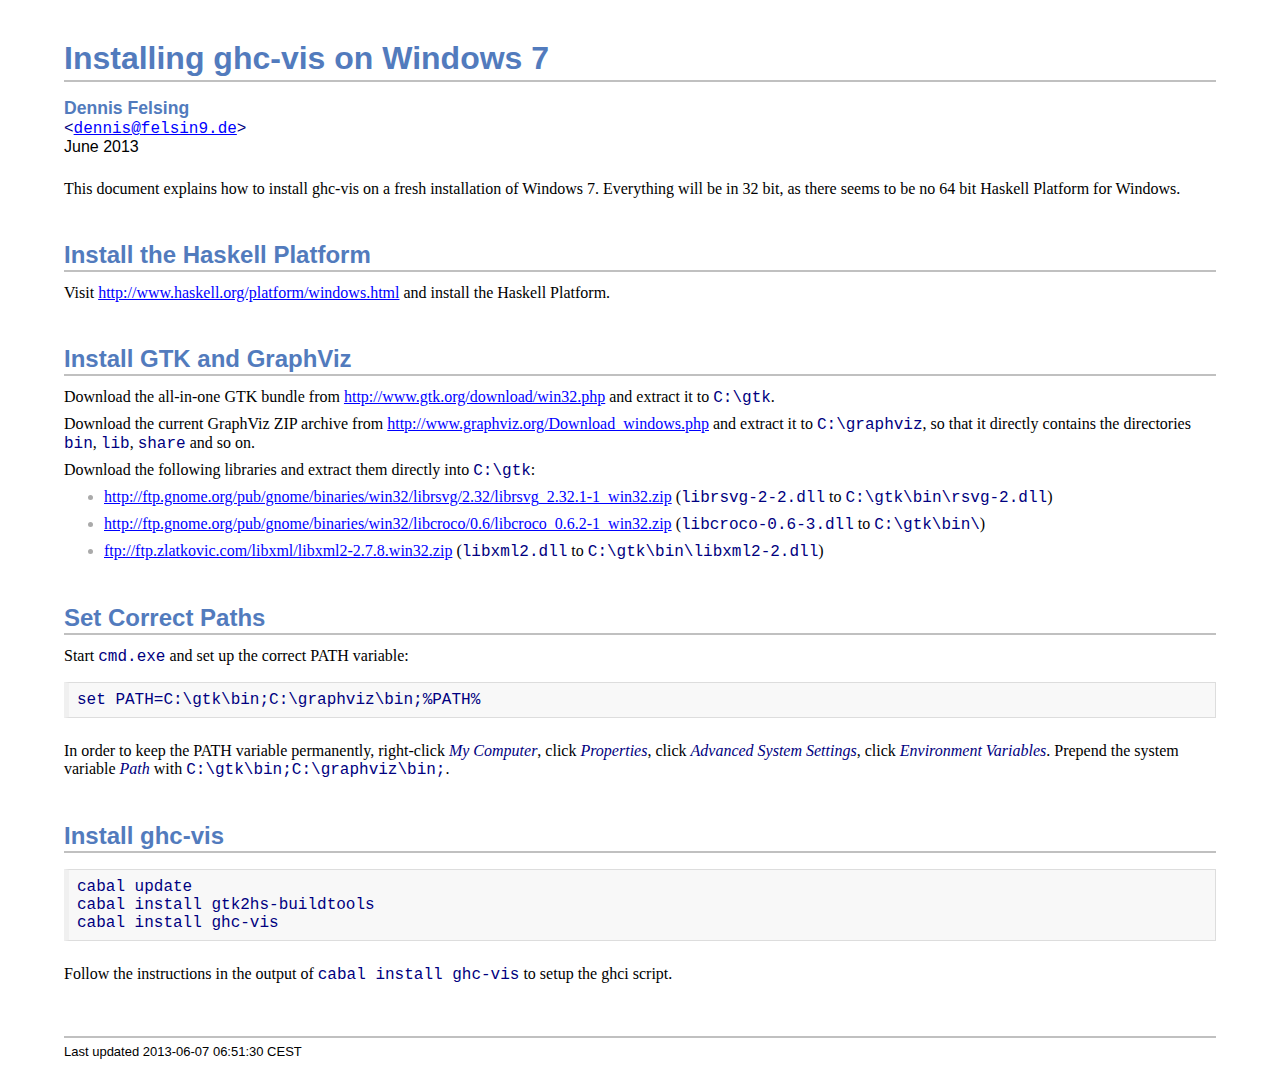
<file: doc/installing-windows/index.html>
<!DOCTYPE html PUBLIC "-//W3C//DTD XHTML 1.1//EN"
    "http://www.w3.org/TR/xhtml11/DTD/xhtml11.dtd">
<html xmlns="http://www.w3.org/1999/xhtml" xml:lang="en">
<head>
<meta http-equiv="Content-Type" content="application/xhtml+xml; charset=UTF-8" />
<meta name="generator" content="AsciiDoc 8.6.8" />
<title>Installing ghc-vis on Windows 7</title>
<style type="text/css">
/* Shared CSS for AsciiDoc xhtml11 and html5 backends */

/* Default font. */
body {
  font-family: Georgia,serif;
}

/* Title font. */
h1, h2, h3, h4, h5, h6,
div.title, caption.title,
thead, p.table.header,
#toctitle,
#author, #revnumber, #revdate, #revremark,
#footer {
  font-family: Arial,Helvetica,sans-serif;
}

body {
  margin: 1em 5% 1em 5%;
}

a {
  color: blue;
  text-decoration: underline;
}
a:visited {
  color: fuchsia;
}

em {
  font-style: italic;
  color: navy;
}

strong {
  font-weight: bold;
  color: #083194;
}

h1, h2, h3, h4, h5, h6 {
  color: #527bbd;
  margin-top: 1.2em;
  margin-bottom: 0.5em;
  line-height: 1.3;
}

h1, h2, h3 {
  border-bottom: 2px solid silver;
}
h2 {
  padding-top: 0.5em;
}
h3 {
  float: left;
}
h3 + * {
  clear: left;
}
h5 {
  font-size: 1.0em;
}

div.sectionbody {
  margin-left: 0;
}

hr {
  border: 1px solid silver;
}

p {
  margin-top: 0.5em;
  margin-bottom: 0.5em;
}

ul, ol, li > p {
  margin-top: 0;
}
ul > li     { color: #aaa; }
ul > li > * { color: black; }

.monospaced, code, pre {
  font-family: "Courier New", Courier, monospace;
  font-size: inherit;
  color: navy;
  padding: 0;
  margin: 0;
}


#author {
  color: #527bbd;
  font-weight: bold;
  font-size: 1.1em;
}
#email {
}
#revnumber, #revdate, #revremark {
}

#footer {
  font-size: small;
  border-top: 2px solid silver;
  padding-top: 0.5em;
  margin-top: 4.0em;
}
#footer-text {
  float: left;
  padding-bottom: 0.5em;
}
#footer-badges {
  float: right;
  padding-bottom: 0.5em;
}

#preamble {
  margin-top: 1.5em;
  margin-bottom: 1.5em;
}
div.imageblock, div.exampleblock, div.verseblock,
div.quoteblock, div.literalblock, div.listingblock, div.sidebarblock,
div.admonitionblock {
  margin-top: 1.0em;
  margin-bottom: 1.5em;
}
div.admonitionblock {
  margin-top: 2.0em;
  margin-bottom: 2.0em;
  margin-right: 10%;
  color: #606060;
}

div.content { /* Block element content. */
  padding: 0;
}

/* Block element titles. */
div.title, caption.title {
  color: #527bbd;
  font-weight: bold;
  text-align: left;
  margin-top: 1.0em;
  margin-bottom: 0.5em;
}
div.title + * {
  margin-top: 0;
}

td div.title:first-child {
  margin-top: 0.0em;
}
div.content div.title:first-child {
  margin-top: 0.0em;
}
div.content + div.title {
  margin-top: 0.0em;
}

div.sidebarblock > div.content {
  background: #ffffee;
  border: 1px solid #dddddd;
  border-left: 4px solid #f0f0f0;
  padding: 0.5em;
}

div.listingblock > div.content {
  border: 1px solid #dddddd;
  border-left: 5px solid #f0f0f0;
  background: #f8f8f8;
  padding: 0.5em;
}

div.quoteblock, div.verseblock {
  padding-left: 1.0em;
  margin-left: 1.0em;
  margin-right: 10%;
  border-left: 5px solid #f0f0f0;
  color: #888;
}

div.quoteblock > div.attribution {
  padding-top: 0.5em;
  text-align: right;
}

div.verseblock > pre.content {
  font-family: inherit;
  font-size: inherit;
}
div.verseblock > div.attribution {
  padding-top: 0.75em;
  text-align: left;
}
/* DEPRECATED: Pre version 8.2.7 verse style literal block. */
div.verseblock + div.attribution {
  text-align: left;
}

div.admonitionblock .icon {
  vertical-align: top;
  font-size: 1.1em;
  font-weight: bold;
  text-decoration: underline;
  color: #527bbd;
  padding-right: 0.5em;
}
div.admonitionblock td.content {
  padding-left: 0.5em;
  border-left: 3px solid #dddddd;
}

div.exampleblock > div.content {
  border-left: 3px solid #dddddd;
  padding-left: 0.5em;
}

div.imageblock div.content { padding-left: 0; }
span.image img { border-style: none; }
a.image:visited { color: white; }

dl {
  margin-top: 0.8em;
  margin-bottom: 0.8em;
}
dt {
  margin-top: 0.5em;
  margin-bottom: 0;
  font-style: normal;
  color: navy;
}
dd > *:first-child {
  margin-top: 0.1em;
}

ul, ol {
    list-style-position: outside;
}
ol.arabic {
  list-style-type: decimal;
}
ol.loweralpha {
  list-style-type: lower-alpha;
}
ol.upperalpha {
  list-style-type: upper-alpha;
}
ol.lowerroman {
  list-style-type: lower-roman;
}
ol.upperroman {
  list-style-type: upper-roman;
}

div.compact ul, div.compact ol,
div.compact p, div.compact p,
div.compact div, div.compact div {
  margin-top: 0.1em;
  margin-bottom: 0.1em;
}

tfoot {
  font-weight: bold;
}
td > div.verse {
  white-space: pre;
}

div.hdlist {
  margin-top: 0.8em;
  margin-bottom: 0.8em;
}
div.hdlist tr {
  padding-bottom: 15px;
}
dt.hdlist1.strong, td.hdlist1.strong {
  font-weight: bold;
}
td.hdlist1 {
  vertical-align: top;
  font-style: normal;
  padding-right: 0.8em;
  color: navy;
}
td.hdlist2 {
  vertical-align: top;
}
div.hdlist.compact tr {
  margin: 0;
  padding-bottom: 0;
}

.comment {
  background: yellow;
}

.footnote, .footnoteref {
  font-size: 0.8em;
}

span.footnote, span.footnoteref {
  vertical-align: super;
}

#footnotes {
  margin: 20px 0 20px 0;
  padding: 7px 0 0 0;
}

#footnotes div.footnote {
  margin: 0 0 5px 0;
}

#footnotes hr {
  border: none;
  border-top: 1px solid silver;
  height: 1px;
  text-align: left;
  margin-left: 0;
  width: 20%;
  min-width: 100px;
}

div.colist td {
  padding-right: 0.5em;
  padding-bottom: 0.3em;
  vertical-align: top;
}
div.colist td img {
  margin-top: 0.3em;
}

@media print {
  #footer-badges { display: none; }
}

#toc {
  margin-bottom: 2.5em;
}

#toctitle {
  color: #527bbd;
  font-size: 1.1em;
  font-weight: bold;
  margin-top: 1.0em;
  margin-bottom: 0.1em;
}

div.toclevel0, div.toclevel1, div.toclevel2, div.toclevel3, div.toclevel4 {
  margin-top: 0;
  margin-bottom: 0;
}
div.toclevel2 {
  margin-left: 2em;
  font-size: 0.9em;
}
div.toclevel3 {
  margin-left: 4em;
  font-size: 0.9em;
}
div.toclevel4 {
  margin-left: 6em;
  font-size: 0.9em;
}

span.aqua { color: aqua; }
span.black { color: black; }
span.blue { color: blue; }
span.fuchsia { color: fuchsia; }
span.gray { color: gray; }
span.green { color: green; }
span.lime { color: lime; }
span.maroon { color: maroon; }
span.navy { color: navy; }
span.olive { color: olive; }
span.purple { color: purple; }
span.red { color: red; }
span.silver { color: silver; }
span.teal { color: teal; }
span.white { color: white; }
span.yellow { color: yellow; }

span.aqua-background { background: aqua; }
span.black-background { background: black; }
span.blue-background { background: blue; }
span.fuchsia-background { background: fuchsia; }
span.gray-background { background: gray; }
span.green-background { background: green; }
span.lime-background { background: lime; }
span.maroon-background { background: maroon; }
span.navy-background { background: navy; }
span.olive-background { background: olive; }
span.purple-background { background: purple; }
span.red-background { background: red; }
span.silver-background { background: silver; }
span.teal-background { background: teal; }
span.white-background { background: white; }
span.yellow-background { background: yellow; }

span.big { font-size: 2em; }
span.small { font-size: 0.6em; }

span.underline { text-decoration: underline; }
span.overline { text-decoration: overline; }
span.line-through { text-decoration: line-through; }

div.unbreakable { page-break-inside: avoid; }


/*
 * xhtml11 specific
 *
 * */

div.tableblock {
  margin-top: 1.0em;
  margin-bottom: 1.5em;
}
div.tableblock > table {
  border: 3px solid #527bbd;
}
thead, p.table.header {
  font-weight: bold;
  color: #527bbd;
}
p.table {
  margin-top: 0;
}
/* Because the table frame attribute is overriden by CSS in most browsers. */
div.tableblock > table[frame="void"] {
  border-style: none;
}
div.tableblock > table[frame="hsides"] {
  border-left-style: none;
  border-right-style: none;
}
div.tableblock > table[frame="vsides"] {
  border-top-style: none;
  border-bottom-style: none;
}


/*
 * html5 specific
 *
 * */

table.tableblock {
  margin-top: 1.0em;
  margin-bottom: 1.5em;
}
thead, p.tableblock.header {
  font-weight: bold;
  color: #527bbd;
}
p.tableblock {
  margin-top: 0;
}
table.tableblock {
  border-width: 3px;
  border-spacing: 0px;
  border-style: solid;
  border-color: #527bbd;
  border-collapse: collapse;
}
th.tableblock, td.tableblock {
  border-width: 1px;
  padding: 4px;
  border-style: solid;
  border-color: #527bbd;
}

table.tableblock.frame-topbot {
  border-left-style: hidden;
  border-right-style: hidden;
}
table.tableblock.frame-sides {
  border-top-style: hidden;
  border-bottom-style: hidden;
}
table.tableblock.frame-none {
  border-style: hidden;
}

th.tableblock.halign-left, td.tableblock.halign-left {
  text-align: left;
}
th.tableblock.halign-center, td.tableblock.halign-center {
  text-align: center;
}
th.tableblock.halign-right, td.tableblock.halign-right {
  text-align: right;
}

th.tableblock.valign-top, td.tableblock.valign-top {
  vertical-align: top;
}
th.tableblock.valign-middle, td.tableblock.valign-middle {
  vertical-align: middle;
}
th.tableblock.valign-bottom, td.tableblock.valign-bottom {
  vertical-align: bottom;
}


/*
 * manpage specific
 *
 * */

body.manpage h1 {
  padding-top: 0.5em;
  padding-bottom: 0.5em;
  border-top: 2px solid silver;
  border-bottom: 2px solid silver;
}
body.manpage h2 {
  border-style: none;
}
body.manpage div.sectionbody {
  margin-left: 3em;
}

@media print {
  body.manpage div#toc { display: none; }
}


</style>
<script type="text/javascript">
/*<![CDATA[*/
var asciidoc = {  // Namespace.

/////////////////////////////////////////////////////////////////////
// Table Of Contents generator
/////////////////////////////////////////////////////////////////////

/* Author: Mihai Bazon, September 2002
 * http://students.infoiasi.ro/~mishoo
 *
 * Table Of Content generator
 * Version: 0.4
 *
 * Feel free to use this script under the terms of the GNU General Public
 * License, as long as you do not remove or alter this notice.
 */

 /* modified by Troy D. Hanson, September 2006. License: GPL */
 /* modified by Stuart Rackham, 2006, 2009. License: GPL */

// toclevels = 1..4.
toc: function (toclevels) {

  function getText(el) {
    var text = "";
    for (var i = el.firstChild; i != null; i = i.nextSibling) {
      if (i.nodeType == 3 /* Node.TEXT_NODE */) // IE doesn't speak constants.
        text += i.data;
      else if (i.firstChild != null)
        text += getText(i);
    }
    return text;
  }

  function TocEntry(el, text, toclevel) {
    this.element = el;
    this.text = text;
    this.toclevel = toclevel;
  }

  function tocEntries(el, toclevels) {
    var result = new Array;
    var re = new RegExp('[hH]([1-'+(toclevels+1)+'])');
    // Function that scans the DOM tree for header elements (the DOM2
    // nodeIterator API would be a better technique but not supported by all
    // browsers).
    var iterate = function (el) {
      for (var i = el.firstChild; i != null; i = i.nextSibling) {
        if (i.nodeType == 1 /* Node.ELEMENT_NODE */) {
          var mo = re.exec(i.tagName);
          if (mo && (i.getAttribute("class") || i.getAttribute("className")) != "float") {
            result[result.length] = new TocEntry(i, getText(i), mo[1]-1);
          }
          iterate(i);
        }
      }
    }
    iterate(el);
    return result;
  }

  var toc = document.getElementById("toc");
  if (!toc) {
    return;
  }

  // Delete existing TOC entries in case we're reloading the TOC.
  var tocEntriesToRemove = [];
  var i;
  for (i = 0; i < toc.childNodes.length; i++) {
    var entry = toc.childNodes[i];
    if (entry.nodeName.toLowerCase() == 'div'
     && entry.getAttribute("class")
     && entry.getAttribute("class").match(/^toclevel/))
      tocEntriesToRemove.push(entry);
  }
  for (i = 0; i < tocEntriesToRemove.length; i++) {
    toc.removeChild(tocEntriesToRemove[i]);
  }

  // Rebuild TOC entries.
  var entries = tocEntries(document.getElementById("content"), toclevels);
  for (var i = 0; i < entries.length; ++i) {
    var entry = entries[i];
    if (entry.element.id == "")
      entry.element.id = "_toc_" + i;
    var a = document.createElement("a");
    a.href = "#" + entry.element.id;
    a.appendChild(document.createTextNode(entry.text));
    var div = document.createElement("div");
    div.appendChild(a);
    div.className = "toclevel" + entry.toclevel;
    toc.appendChild(div);
  }
  if (entries.length == 0)
    toc.parentNode.removeChild(toc);
},


/////////////////////////////////////////////////////////////////////
// Footnotes generator
/////////////////////////////////////////////////////////////////////

/* Based on footnote generation code from:
 * http://www.brandspankingnew.net/archive/2005/07/format_footnote.html
 */

footnotes: function () {
  // Delete existing footnote entries in case we're reloading the footnodes.
  var i;
  var noteholder = document.getElementById("footnotes");
  if (!noteholder) {
    return;
  }
  var entriesToRemove = [];
  for (i = 0; i < noteholder.childNodes.length; i++) {
    var entry = noteholder.childNodes[i];
    if (entry.nodeName.toLowerCase() == 'div' && entry.getAttribute("class") == "footnote")
      entriesToRemove.push(entry);
  }
  for (i = 0; i < entriesToRemove.length; i++) {
    noteholder.removeChild(entriesToRemove[i]);
  }

  // Rebuild footnote entries.
  var cont = document.getElementById("content");
  var spans = cont.getElementsByTagName("span");
  var refs = {};
  var n = 0;
  for (i=0; i<spans.length; i++) {
    if (spans[i].className == "footnote") {
      n++;
      var note = spans[i].getAttribute("data-note");
      if (!note) {
        // Use [\s\S] in place of . so multi-line matches work.
        // Because JavaScript has no s (dotall) regex flag.
        note = spans[i].innerHTML.match(/\s*\[([\s\S]*)]\s*/)[1];
        spans[i].innerHTML =
          "[<a id='_footnoteref_" + n + "' href='#_footnote_" + n +
          "' title='View footnote' class='footnote'>" + n + "</a>]";
        spans[i].setAttribute("data-note", note);
      }
      noteholder.innerHTML +=
        "<div class='footnote' id='_footnote_" + n + "'>" +
        "<a href='#_footnoteref_" + n + "' title='Return to text'>" +
        n + "</a>. " + note + "</div>";
      var id =spans[i].getAttribute("id");
      if (id != null) refs["#"+id] = n;
    }
  }
  if (n == 0)
    noteholder.parentNode.removeChild(noteholder);
  else {
    // Process footnoterefs.
    for (i=0; i<spans.length; i++) {
      if (spans[i].className == "footnoteref") {
        var href = spans[i].getElementsByTagName("a")[0].getAttribute("href");
        href = href.match(/#.*/)[0];  // Because IE return full URL.
        n = refs[href];
        spans[i].innerHTML =
          "[<a href='#_footnote_" + n +
          "' title='View footnote' class='footnote'>" + n + "</a>]";
      }
    }
  }
},

install: function(toclevels) {
  var timerId;

  function reinstall() {
    asciidoc.footnotes();
    if (toclevels) {
      asciidoc.toc(toclevels);
    }
  }

  function reinstallAndRemoveTimer() {
    clearInterval(timerId);
    reinstall();
  }

  timerId = setInterval(reinstall, 500);
  if (document.addEventListener)
    document.addEventListener("DOMContentLoaded", reinstallAndRemoveTimer, false);
  else
    window.onload = reinstallAndRemoveTimer;
}

}
asciidoc.install();
/*]]>*/
</script>
</head>
<body class="article">
<div id="header">
<h1>Installing ghc-vis on Windows 7</h1>
<span id="author">Dennis Felsing</span><br />
<span id="email"><code>&lt;<a href="mailto:dennis@felsin9.de">dennis@felsin9.de</a>&gt;</code></span><br />
<span id="revdate">June 2013</span>
</div>
<div id="content">
<div id="preamble">
<div class="sectionbody">
<div class="paragraph"><p>This document explains how to install ghc-vis on a fresh installation of
Windows 7. Everything will be in 32 bit, as there seems to be no 64 bit
Haskell Platform for Windows.</p></div>
</div>
</div>
<div class="sect1">
<h2 id="_install_the_haskell_platform">Install the Haskell Platform</h2>
<div class="sectionbody">
<div class="paragraph"><p>Visit
<a href="http://www.haskell.org/platform/windows.html">http://www.haskell.org/platform/windows.html</a>
and install the Haskell Platform.</p></div>
</div>
</div>
<div class="sect1">
<h2 id="_install_gtk_and_graphviz">Install GTK and GraphViz</h2>
<div class="sectionbody">
<div class="paragraph"><p>Download the all-in-one GTK bundle from
<a href="http://www.gtk.org/download/win32.php">http://www.gtk.org/download/win32.php</a>
and extract it to <code>C:\gtk</code>.</p></div>
<div class="paragraph"><p>Download the current GraphViz ZIP archive from
<a href="http://www.graphviz.org/Download_windows.php">http://www.graphviz.org/Download_windows.php</a>
and extract it to <code>C:\graphviz</code>, so that it directly contains the directories
<code>bin</code>, <code>lib</code>, <code>share</code> and so on.</p></div>
<div class="paragraph"><p>Download the following libraries and extract them directly into <code>C:\gtk</code>:</p></div>
<div class="ulist"><ul>
<li>
<p>
<a href="http://ftp.gnome.org/pub/gnome/binaries/win32/librsvg/2.32/librsvg_2.32.1-1_win32.zip">http://ftp.gnome.org/pub/gnome/binaries/win32/librsvg/2.32/librsvg_2.32.1-1_win32.zip</a>
  (<code>librsvg-2-2.dll</code> to <code>C:\gtk\bin\rsvg-2.dll</code>)
</p>
</li>
<li>
<p>
<a href="http://ftp.gnome.org/pub/gnome/binaries/win32/libcroco/0.6/libcroco_0.6.2-1_win32.zip">http://ftp.gnome.org/pub/gnome/binaries/win32/libcroco/0.6/libcroco_0.6.2-1_win32.zip</a>
  (<code>libcroco-0.6-3.dll</code> to <code>C:\gtk\bin\</code>)
</p>
</li>
<li>
<p>
<a href="ftp://ftp.zlatkovic.com/libxml/libxml2-2.7.8.win32.zip">ftp://ftp.zlatkovic.com/libxml/libxml2-2.7.8.win32.zip</a>
  (<code>libxml2.dll</code> to <code>C:\gtk\bin\libxml2-2.dll</code>)
</p>
</li>
</ul></div>
</div>
</div>
<div class="sect1">
<h2 id="_set_correct_paths">Set Correct Paths</h2>
<div class="sectionbody">
<div class="paragraph"><p>Start <code>cmd.exe</code> and set up the correct PATH variable:</p></div>
<div class="listingblock">
<div class="content">
<pre><code>set PATH=C:\gtk\bin;C:\graphviz\bin;%PATH%</code></pre>
</div></div>
<div class="paragraph"><p>In order to keep the PATH variable permanently, right-click <em>My Computer</em>,
click <em>Properties</em>, click <em>Advanced System Settings</em>, click <em>Environment
Variables</em>. Prepend the system variable <em>Path</em> with
<code>C:\gtk\bin;C:\graphviz\bin;</code>.</p></div>
</div>
</div>
<div class="sect1">
<h2 id="_install_ghc_vis">Install ghc-vis</h2>
<div class="sectionbody">
<div class="listingblock">
<div class="content">
<pre><code>cabal update
cabal install gtk2hs-buildtools
cabal install ghc-vis</code></pre>
</div></div>
<div class="paragraph"><p>Follow the instructions in the output of <code>cabal install ghc-vis</code> to setup the
ghci script.</p></div>
</div>
</div>
</div>
<div id="footnotes"><hr /></div>
<div id="footer">
<div id="footer-text">
Last updated 2013-06-07 06:51:30 CEST
</div>
</div>
</body>
</html>
</file>
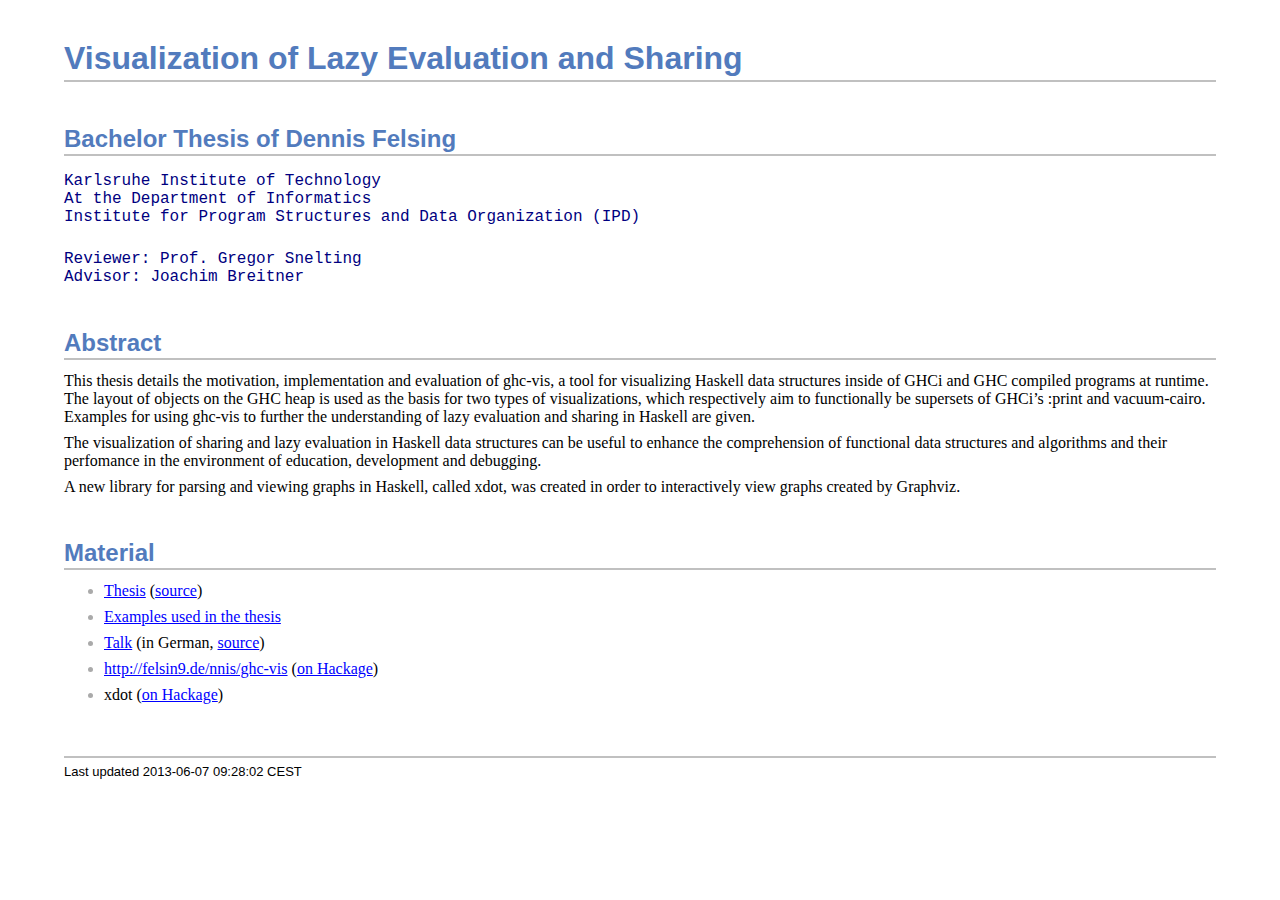
<file: doc/thesis/index.html>
<!DOCTYPE html PUBLIC "-//W3C//DTD XHTML 1.1//EN"
    "http://www.w3.org/TR/xhtml11/DTD/xhtml11.dtd">
<html xmlns="http://www.w3.org/1999/xhtml" xml:lang="en">
<head>
<meta http-equiv="Content-Type" content="application/xhtml+xml; charset=UTF-8" />
<meta name="generator" content="AsciiDoc 8.6.8" />
<title>Visualization of Lazy Evaluation and Sharing</title>
<style type="text/css">
/* Shared CSS for AsciiDoc xhtml11 and html5 backends */

/* Default font. */
body {
  font-family: Georgia,serif;
}

/* Title font. */
h1, h2, h3, h4, h5, h6,
div.title, caption.title,
thead, p.table.header,
#toctitle,
#author, #revnumber, #revdate, #revremark,
#footer {
  font-family: Arial,Helvetica,sans-serif;
}

body {
  margin: 1em 5% 1em 5%;
}

a {
  color: blue;
  text-decoration: underline;
}
a:visited {
  color: fuchsia;
}

em {
  font-style: italic;
  color: navy;
}

strong {
  font-weight: bold;
  color: #083194;
}

h1, h2, h3, h4, h5, h6 {
  color: #527bbd;
  margin-top: 1.2em;
  margin-bottom: 0.5em;
  line-height: 1.3;
}

h1, h2, h3 {
  border-bottom: 2px solid silver;
}
h2 {
  padding-top: 0.5em;
}
h3 {
  float: left;
}
h3 + * {
  clear: left;
}
h5 {
  font-size: 1.0em;
}

div.sectionbody {
  margin-left: 0;
}

hr {
  border: 1px solid silver;
}

p {
  margin-top: 0.5em;
  margin-bottom: 0.5em;
}

ul, ol, li > p {
  margin-top: 0;
}
ul > li     { color: #aaa; }
ul > li > * { color: black; }

.monospaced, code, pre {
  font-family: "Courier New", Courier, monospace;
  font-size: inherit;
  color: navy;
  padding: 0;
  margin: 0;
}


#author {
  color: #527bbd;
  font-weight: bold;
  font-size: 1.1em;
}
#email {
}
#revnumber, #revdate, #revremark {
}

#footer {
  font-size: small;
  border-top: 2px solid silver;
  padding-top: 0.5em;
  margin-top: 4.0em;
}
#footer-text {
  float: left;
  padding-bottom: 0.5em;
}
#footer-badges {
  float: right;
  padding-bottom: 0.5em;
}

#preamble {
  margin-top: 1.5em;
  margin-bottom: 1.5em;
}
div.imageblock, div.exampleblock, div.verseblock,
div.quoteblock, div.literalblock, div.listingblock, div.sidebarblock,
div.admonitionblock {
  margin-top: 1.0em;
  margin-bottom: 1.5em;
}
div.admonitionblock {
  margin-top: 2.0em;
  margin-bottom: 2.0em;
  margin-right: 10%;
  color: #606060;
}

div.content { /* Block element content. */
  padding: 0;
}

/* Block element titles. */
div.title, caption.title {
  color: #527bbd;
  font-weight: bold;
  text-align: left;
  margin-top: 1.0em;
  margin-bottom: 0.5em;
}
div.title + * {
  margin-top: 0;
}

td div.title:first-child {
  margin-top: 0.0em;
}
div.content div.title:first-child {
  margin-top: 0.0em;
}
div.content + div.title {
  margin-top: 0.0em;
}

div.sidebarblock > div.content {
  background: #ffffee;
  border: 1px solid #dddddd;
  border-left: 4px solid #f0f0f0;
  padding: 0.5em;
}

div.listingblock > div.content {
  border: 1px solid #dddddd;
  border-left: 5px solid #f0f0f0;
  background: #f8f8f8;
  padding: 0.5em;
}

div.quoteblock, div.verseblock {
  padding-left: 1.0em;
  margin-left: 1.0em;
  margin-right: 10%;
  border-left: 5px solid #f0f0f0;
  color: #888;
}

div.quoteblock > div.attribution {
  padding-top: 0.5em;
  text-align: right;
}

div.verseblock > pre.content {
  font-family: inherit;
  font-size: inherit;
}
div.verseblock > div.attribution {
  padding-top: 0.75em;
  text-align: left;
}
/* DEPRECATED: Pre version 8.2.7 verse style literal block. */
div.verseblock + div.attribution {
  text-align: left;
}

div.admonitionblock .icon {
  vertical-align: top;
  font-size: 1.1em;
  font-weight: bold;
  text-decoration: underline;
  color: #527bbd;
  padding-right: 0.5em;
}
div.admonitionblock td.content {
  padding-left: 0.5em;
  border-left: 3px solid #dddddd;
}

div.exampleblock > div.content {
  border-left: 3px solid #dddddd;
  padding-left: 0.5em;
}

div.imageblock div.content { padding-left: 0; }
span.image img { border-style: none; }
a.image:visited { color: white; }

dl {
  margin-top: 0.8em;
  margin-bottom: 0.8em;
}
dt {
  margin-top: 0.5em;
  margin-bottom: 0;
  font-style: normal;
  color: navy;
}
dd > *:first-child {
  margin-top: 0.1em;
}

ul, ol {
    list-style-position: outside;
}
ol.arabic {
  list-style-type: decimal;
}
ol.loweralpha {
  list-style-type: lower-alpha;
}
ol.upperalpha {
  list-style-type: upper-alpha;
}
ol.lowerroman {
  list-style-type: lower-roman;
}
ol.upperroman {
  list-style-type: upper-roman;
}

div.compact ul, div.compact ol,
div.compact p, div.compact p,
div.compact div, div.compact div {
  margin-top: 0.1em;
  margin-bottom: 0.1em;
}

tfoot {
  font-weight: bold;
}
td > div.verse {
  white-space: pre;
}

div.hdlist {
  margin-top: 0.8em;
  margin-bottom: 0.8em;
}
div.hdlist tr {
  padding-bottom: 15px;
}
dt.hdlist1.strong, td.hdlist1.strong {
  font-weight: bold;
}
td.hdlist1 {
  vertical-align: top;
  font-style: normal;
  padding-right: 0.8em;
  color: navy;
}
td.hdlist2 {
  vertical-align: top;
}
div.hdlist.compact tr {
  margin: 0;
  padding-bottom: 0;
}

.comment {
  background: yellow;
}

.footnote, .footnoteref {
  font-size: 0.8em;
}

span.footnote, span.footnoteref {
  vertical-align: super;
}

#footnotes {
  margin: 20px 0 20px 0;
  padding: 7px 0 0 0;
}

#footnotes div.footnote {
  margin: 0 0 5px 0;
}

#footnotes hr {
  border: none;
  border-top: 1px solid silver;
  height: 1px;
  text-align: left;
  margin-left: 0;
  width: 20%;
  min-width: 100px;
}

div.colist td {
  padding-right: 0.5em;
  padding-bottom: 0.3em;
  vertical-align: top;
}
div.colist td img {
  margin-top: 0.3em;
}

@media print {
  #footer-badges { display: none; }
}

#toc {
  margin-bottom: 2.5em;
}

#toctitle {
  color: #527bbd;
  font-size: 1.1em;
  font-weight: bold;
  margin-top: 1.0em;
  margin-bottom: 0.1em;
}

div.toclevel0, div.toclevel1, div.toclevel2, div.toclevel3, div.toclevel4 {
  margin-top: 0;
  margin-bottom: 0;
}
div.toclevel2 {
  margin-left: 2em;
  font-size: 0.9em;
}
div.toclevel3 {
  margin-left: 4em;
  font-size: 0.9em;
}
div.toclevel4 {
  margin-left: 6em;
  font-size: 0.9em;
}

span.aqua { color: aqua; }
span.black { color: black; }
span.blue { color: blue; }
span.fuchsia { color: fuchsia; }
span.gray { color: gray; }
span.green { color: green; }
span.lime { color: lime; }
span.maroon { color: maroon; }
span.navy { color: navy; }
span.olive { color: olive; }
span.purple { color: purple; }
span.red { color: red; }
span.silver { color: silver; }
span.teal { color: teal; }
span.white { color: white; }
span.yellow { color: yellow; }

span.aqua-background { background: aqua; }
span.black-background { background: black; }
span.blue-background { background: blue; }
span.fuchsia-background { background: fuchsia; }
span.gray-background { background: gray; }
span.green-background { background: green; }
span.lime-background { background: lime; }
span.maroon-background { background: maroon; }
span.navy-background { background: navy; }
span.olive-background { background: olive; }
span.purple-background { background: purple; }
span.red-background { background: red; }
span.silver-background { background: silver; }
span.teal-background { background: teal; }
span.white-background { background: white; }
span.yellow-background { background: yellow; }

span.big { font-size: 2em; }
span.small { font-size: 0.6em; }

span.underline { text-decoration: underline; }
span.overline { text-decoration: overline; }
span.line-through { text-decoration: line-through; }

div.unbreakable { page-break-inside: avoid; }


/*
 * xhtml11 specific
 *
 * */

div.tableblock {
  margin-top: 1.0em;
  margin-bottom: 1.5em;
}
div.tableblock > table {
  border: 3px solid #527bbd;
}
thead, p.table.header {
  font-weight: bold;
  color: #527bbd;
}
p.table {
  margin-top: 0;
}
/* Because the table frame attribute is overriden by CSS in most browsers. */
div.tableblock > table[frame="void"] {
  border-style: none;
}
div.tableblock > table[frame="hsides"] {
  border-left-style: none;
  border-right-style: none;
}
div.tableblock > table[frame="vsides"] {
  border-top-style: none;
  border-bottom-style: none;
}


/*
 * html5 specific
 *
 * */

table.tableblock {
  margin-top: 1.0em;
  margin-bottom: 1.5em;
}
thead, p.tableblock.header {
  font-weight: bold;
  color: #527bbd;
}
p.tableblock {
  margin-top: 0;
}
table.tableblock {
  border-width: 3px;
  border-spacing: 0px;
  border-style: solid;
  border-color: #527bbd;
  border-collapse: collapse;
}
th.tableblock, td.tableblock {
  border-width: 1px;
  padding: 4px;
  border-style: solid;
  border-color: #527bbd;
}

table.tableblock.frame-topbot {
  border-left-style: hidden;
  border-right-style: hidden;
}
table.tableblock.frame-sides {
  border-top-style: hidden;
  border-bottom-style: hidden;
}
table.tableblock.frame-none {
  border-style: hidden;
}

th.tableblock.halign-left, td.tableblock.halign-left {
  text-align: left;
}
th.tableblock.halign-center, td.tableblock.halign-center {
  text-align: center;
}
th.tableblock.halign-right, td.tableblock.halign-right {
  text-align: right;
}

th.tableblock.valign-top, td.tableblock.valign-top {
  vertical-align: top;
}
th.tableblock.valign-middle, td.tableblock.valign-middle {
  vertical-align: middle;
}
th.tableblock.valign-bottom, td.tableblock.valign-bottom {
  vertical-align: bottom;
}


/*
 * manpage specific
 *
 * */

body.manpage h1 {
  padding-top: 0.5em;
  padding-bottom: 0.5em;
  border-top: 2px solid silver;
  border-bottom: 2px solid silver;
}
body.manpage h2 {
  border-style: none;
}
body.manpage div.sectionbody {
  margin-left: 3em;
}

@media print {
  body.manpage div#toc { display: none; }
}


</style>
<script type="text/javascript">
/*<![CDATA[*/
var asciidoc = {  // Namespace.

/////////////////////////////////////////////////////////////////////
// Table Of Contents generator
/////////////////////////////////////////////////////////////////////

/* Author: Mihai Bazon, September 2002
 * http://students.infoiasi.ro/~mishoo
 *
 * Table Of Content generator
 * Version: 0.4
 *
 * Feel free to use this script under the terms of the GNU General Public
 * License, as long as you do not remove or alter this notice.
 */

 /* modified by Troy D. Hanson, September 2006. License: GPL */
 /* modified by Stuart Rackham, 2006, 2009. License: GPL */

// toclevels = 1..4.
toc: function (toclevels) {

  function getText(el) {
    var text = "";
    for (var i = el.firstChild; i != null; i = i.nextSibling) {
      if (i.nodeType == 3 /* Node.TEXT_NODE */) // IE doesn't speak constants.
        text += i.data;
      else if (i.firstChild != null)
        text += getText(i);
    }
    return text;
  }

  function TocEntry(el, text, toclevel) {
    this.element = el;
    this.text = text;
    this.toclevel = toclevel;
  }

  function tocEntries(el, toclevels) {
    var result = new Array;
    var re = new RegExp('[hH]([1-'+(toclevels+1)+'])');
    // Function that scans the DOM tree for header elements (the DOM2
    // nodeIterator API would be a better technique but not supported by all
    // browsers).
    var iterate = function (el) {
      for (var i = el.firstChild; i != null; i = i.nextSibling) {
        if (i.nodeType == 1 /* Node.ELEMENT_NODE */) {
          var mo = re.exec(i.tagName);
          if (mo && (i.getAttribute("class") || i.getAttribute("className")) != "float") {
            result[result.length] = new TocEntry(i, getText(i), mo[1]-1);
          }
          iterate(i);
        }
      }
    }
    iterate(el);
    return result;
  }

  var toc = document.getElementById("toc");
  if (!toc) {
    return;
  }

  // Delete existing TOC entries in case we're reloading the TOC.
  var tocEntriesToRemove = [];
  var i;
  for (i = 0; i < toc.childNodes.length; i++) {
    var entry = toc.childNodes[i];
    if (entry.nodeName.toLowerCase() == 'div'
     && entry.getAttribute("class")
     && entry.getAttribute("class").match(/^toclevel/))
      tocEntriesToRemove.push(entry);
  }
  for (i = 0; i < tocEntriesToRemove.length; i++) {
    toc.removeChild(tocEntriesToRemove[i]);
  }

  // Rebuild TOC entries.
  var entries = tocEntries(document.getElementById("content"), toclevels);
  for (var i = 0; i < entries.length; ++i) {
    var entry = entries[i];
    if (entry.element.id == "")
      entry.element.id = "_toc_" + i;
    var a = document.createElement("a");
    a.href = "#" + entry.element.id;
    a.appendChild(document.createTextNode(entry.text));
    var div = document.createElement("div");
    div.appendChild(a);
    div.className = "toclevel" + entry.toclevel;
    toc.appendChild(div);
  }
  if (entries.length == 0)
    toc.parentNode.removeChild(toc);
},


/////////////////////////////////////////////////////////////////////
// Footnotes generator
/////////////////////////////////////////////////////////////////////

/* Based on footnote generation code from:
 * http://www.brandspankingnew.net/archive/2005/07/format_footnote.html
 */

footnotes: function () {
  // Delete existing footnote entries in case we're reloading the footnodes.
  var i;
  var noteholder = document.getElementById("footnotes");
  if (!noteholder) {
    return;
  }
  var entriesToRemove = [];
  for (i = 0; i < noteholder.childNodes.length; i++) {
    var entry = noteholder.childNodes[i];
    if (entry.nodeName.toLowerCase() == 'div' && entry.getAttribute("class") == "footnote")
      entriesToRemove.push(entry);
  }
  for (i = 0; i < entriesToRemove.length; i++) {
    noteholder.removeChild(entriesToRemove[i]);
  }

  // Rebuild footnote entries.
  var cont = document.getElementById("content");
  var spans = cont.getElementsByTagName("span");
  var refs = {};
  var n = 0;
  for (i=0; i<spans.length; i++) {
    if (spans[i].className == "footnote") {
      n++;
      var note = spans[i].getAttribute("data-note");
      if (!note) {
        // Use [\s\S] in place of . so multi-line matches work.
        // Because JavaScript has no s (dotall) regex flag.
        note = spans[i].innerHTML.match(/\s*\[([\s\S]*)]\s*/)[1];
        spans[i].innerHTML =
          "[<a id='_footnoteref_" + n + "' href='#_footnote_" + n +
          "' title='View footnote' class='footnote'>" + n + "</a>]";
        spans[i].setAttribute("data-note", note);
      }
      noteholder.innerHTML +=
        "<div class='footnote' id='_footnote_" + n + "'>" +
        "<a href='#_footnoteref_" + n + "' title='Return to text'>" +
        n + "</a>. " + note + "</div>";
      var id =spans[i].getAttribute("id");
      if (id != null) refs["#"+id] = n;
    }
  }
  if (n == 0)
    noteholder.parentNode.removeChild(noteholder);
  else {
    // Process footnoterefs.
    for (i=0; i<spans.length; i++) {
      if (spans[i].className == "footnoteref") {
        var href = spans[i].getElementsByTagName("a")[0].getAttribute("href");
        href = href.match(/#.*/)[0];  // Because IE return full URL.
        n = refs[href];
        spans[i].innerHTML =
          "[<a href='#_footnote_" + n +
          "' title='View footnote' class='footnote'>" + n + "</a>]";
      }
    }
  }
},

install: function(toclevels) {
  var timerId;

  function reinstall() {
    asciidoc.footnotes();
    if (toclevels) {
      asciidoc.toc(toclevels);
    }
  }

  function reinstallAndRemoveTimer() {
    clearInterval(timerId);
    reinstall();
  }

  timerId = setInterval(reinstall, 500);
  if (document.addEventListener)
    document.addEventListener("DOMContentLoaded", reinstallAndRemoveTimer, false);
  else
    window.onload = reinstallAndRemoveTimer;
}

}
asciidoc.install();
/*]]>*/
</script>
</head>
<body class="article">
<div id="header">
<h1>Visualization of Lazy Evaluation and Sharing</h1>
</div>
<div id="content">
<div class="sect1">
<h2 id="_bachelor_thesis_of_dennis_felsing">Bachelor Thesis of Dennis Felsing</h2>
<div class="sectionbody">
<div class="literalblock">
<div class="content">
<pre><code>Karlsruhe Institute of Technology
At the Department of Informatics
Institute for Program Structures and Data Organization (IPD)</code></pre>
</div></div>
<div class="literalblock">
<div class="content">
<pre><code>Reviewer: Prof. Gregor Snelting
Advisor: Joachim Breitner</code></pre>
</div></div>
</div>
</div>
<div class="sect1">
<h2 id="_abstract">Abstract</h2>
<div class="sectionbody">
<div class="paragraph"><p>This thesis details the motivation, implementation and evaluation of ghc-vis,
a tool for visualizing Haskell data structures inside of GHCi and GHC compiled
programs at runtime. The layout of objects on the GHC heap is used as the
basis for two types of visualizations, which respectively aim to functionally
be supersets of GHCi&#8217;s :print and vacuum-cairo. Examples for using ghc-vis to
further the understanding of lazy evaluation and sharing in Haskell are given.</p></div>
<div class="paragraph"><p>The visualization of sharing and lazy evaluation in Haskell data structures
can be useful to enhance the comprehension of functional data structures and
algorithms and their perfomance in the environment of education, development
and debugging.</p></div>
<div class="paragraph"><p>A new library for parsing and viewing graphs in Haskell, called xdot, was
created in order to interactively view graphs created by Graphviz.</p></div>
</div>
</div>
<div class="sect1">
<h2 id="_material">Material</h2>
<div class="sectionbody">
<div class="ulist"><ul>
<li>
<p>
<a href="thesis.pdf">Thesis</a> (<a href="thesis.tar.bz2">source</a>)
</p>
</li>
<li>
<p>
<a href="examples.tar.bz2">Examples used in the thesis</a>
</p>
</li>
<li>
<p>
<a href="beamer.pdf">Talk</a> (in German, <a href="beamer.tar.bz2">source</a>)
</p>
</li>
<li>
<p>
<a href="ghc-vis">http://felsin9.de/nnis/ghc-vis</a> (<a href="http://hackage.haskell.org/package/ghc-vis">on Hackage</a>)
</p>
</li>
<li>
<p>
xdot (<a href="http://hackage.haskell.org/package/xdot">on Hackage</a>)
</p>
</li>
</ul></div>
</div>
</div>
</div>
<div id="footnotes"><hr /></div>
<div id="footer">
<div id="footer-text">
Last updated 2013-06-07 09:28:02 CEST
</div>
</div>
</body>
</html>
</file>
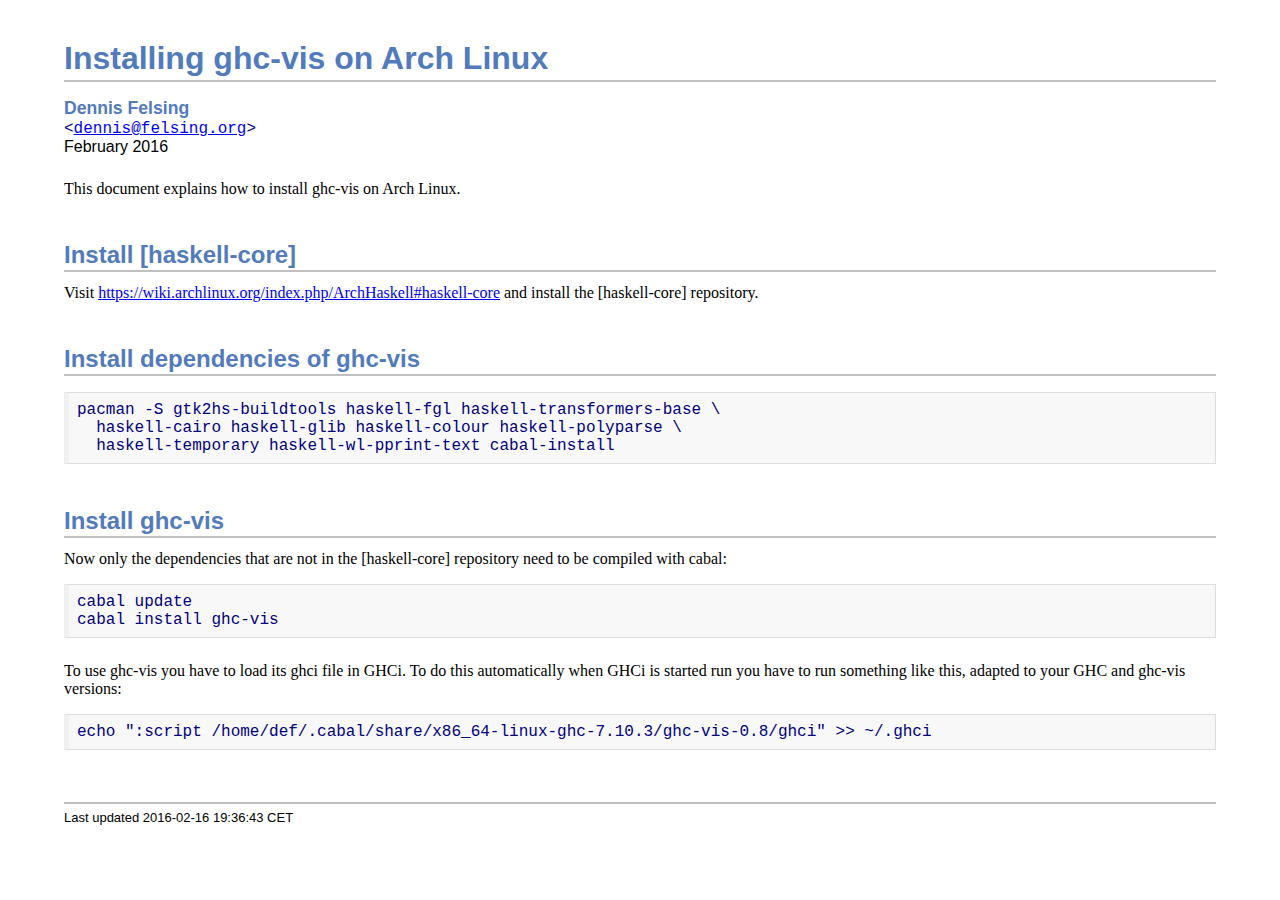
<file: docs/installing-archlinux/index.html>
<!DOCTYPE html PUBLIC "-//W3C//DTD XHTML 1.1//EN" "http://www.w3.org/TR/xhtml11/DTD/xhtml11.dtd"><html xmlns="http://www.w3.org/1999/xhtml" xml:lang="en"><head><meta http-equiv="Content-Type" content="application/xhtml+xml; charset=UTF-8"><meta name="generator" content="AsciiDoc 8.6.9"><title>Installing ghc-vis on Arch Linux</title><style type="text/css">
/* Shared CSS for AsciiDoc xhtml11 and html5 backends */

/* Default font. */
body {
  font-family: Georgia,serif;
}

/* Title font. */
h1, h2, h3, h4, h5, h6,
div.title, caption.title,
thead, p.table.header,
#toctitle,
#author, #revnumber, #revdate, #revremark,
#footer {
  font-family: Arial,Helvetica,sans-serif;
}

body {
  margin: 1em 5% 1em 5%;
}

a {
  color: blue;
  text-decoration: underline;
}
a:visited {
  color: fuchsia;
}

em {
  font-style: italic;
  color: navy;
}

strong {
  font-weight: bold;
  color: #083194;
}

h1, h2, h3, h4, h5, h6 {
  color: #527bbd;
  margin-top: 1.2em;
  margin-bottom: 0.5em;
  line-height: 1.3;
}

h1, h2, h3 {
  border-bottom: 2px solid silver;
}
h2 {
  padding-top: 0.5em;
}
h3 {
  float: left;
}
h3 + * {
  clear: left;
}
h5 {
  font-size: 1.0em;
}

div.sectionbody {
  margin-left: 0;
}

hr {
  border: 1px solid silver;
}

p {
  margin-top: 0.5em;
  margin-bottom: 0.5em;
}

ul, ol, li > p {
  margin-top: 0;
}
ul > li     { color: #aaa; }
ul > li > * { color: black; }

.monospaced, code, pre {
  font-family: "Courier New", Courier, monospace;
  font-size: inherit;
  color: navy;
  padding: 0;
  margin: 0;
}
pre {
  white-space: pre-wrap;
}

#author {
  color: #527bbd;
  font-weight: bold;
  font-size: 1.1em;
}
#email {
}
#revnumber, #revdate, #revremark {
}

#footer {
  font-size: small;
  border-top: 2px solid silver;
  padding-top: 0.5em;
  margin-top: 4.0em;
}
#footer-text {
  float: left;
  padding-bottom: 0.5em;
}
#footer-badges {
  float: right;
  padding-bottom: 0.5em;
}

#preamble {
  margin-top: 1.5em;
  margin-bottom: 1.5em;
}
div.imageblock, div.exampleblock, div.verseblock,
div.quoteblock, div.literalblock, div.listingblock, div.sidebarblock,
div.admonitionblock {
  margin-top: 1.0em;
  margin-bottom: 1.5em;
}
div.admonitionblock {
  margin-top: 2.0em;
  margin-bottom: 2.0em;
  margin-right: 10%;
  color: #606060;
}

div.content { /* Block element content. */
  padding: 0;
}

/* Block element titles. */
div.title, caption.title {
  color: #527bbd;
  font-weight: bold;
  text-align: left;
  margin-top: 1.0em;
  margin-bottom: 0.5em;
}
div.title + * {
  margin-top: 0;
}

td div.title:first-child {
  margin-top: 0.0em;
}
div.content div.title:first-child {
  margin-top: 0.0em;
}
div.content + div.title {
  margin-top: 0.0em;
}

div.sidebarblock > div.content {
  background: #ffffee;
  border: 1px solid #dddddd;
  border-left: 4px solid #f0f0f0;
  padding: 0.5em;
}

div.listingblock > div.content {
  border: 1px solid #dddddd;
  border-left: 5px solid #f0f0f0;
  background: #f8f8f8;
  padding: 0.5em;
}

div.quoteblock, div.verseblock {
  padding-left: 1.0em;
  margin-left: 1.0em;
  margin-right: 10%;
  border-left: 5px solid #f0f0f0;
  color: #888;
}

div.quoteblock > div.attribution {
  padding-top: 0.5em;
  text-align: right;
}

div.verseblock > pre.content {
  font-family: inherit;
  font-size: inherit;
}
div.verseblock > div.attribution {
  padding-top: 0.75em;
  text-align: left;
}
/* DEPRECATED: Pre version 8.2.7 verse style literal block. */
div.verseblock + div.attribution {
  text-align: left;
}

div.admonitionblock .icon {
  vertical-align: top;
  font-size: 1.1em;
  font-weight: bold;
  text-decoration: underline;
  color: #527bbd;
  padding-right: 0.5em;
}
div.admonitionblock td.content {
  padding-left: 0.5em;
  border-left: 3px solid #dddddd;
}

div.exampleblock > div.content {
  border-left: 3px solid #dddddd;
  padding-left: 0.5em;
}

div.imageblock div.content { padding-left: 0; }
span.image img { border-style: none; vertical-align: text-bottom; }
a.image:visited { color: white; }

dl {
  margin-top: 0.8em;
  margin-bottom: 0.8em;
}
dt {
  margin-top: 0.5em;
  margin-bottom: 0;
  font-style: normal;
  color: navy;
}
dd > *:first-child {
  margin-top: 0.1em;
}

ul, ol {
    list-style-position: outside;
}
ol.arabic {
  list-style-type: decimal;
}
ol.loweralpha {
  list-style-type: lower-alpha;
}
ol.upperalpha {
  list-style-type: upper-alpha;
}
ol.lowerroman {
  list-style-type: lower-roman;
}
ol.upperroman {
  list-style-type: upper-roman;
}

div.compact ul, div.compact ol,
div.compact p, div.compact p,
div.compact div, div.compact div {
  margin-top: 0.1em;
  margin-bottom: 0.1em;
}

tfoot {
  font-weight: bold;
}
td > div.verse {
  white-space: pre;
}

div.hdlist {
  margin-top: 0.8em;
  margin-bottom: 0.8em;
}
div.hdlist tr {
  padding-bottom: 15px;
}
dt.hdlist1.strong, td.hdlist1.strong {
  font-weight: bold;
}
td.hdlist1 {
  vertical-align: top;
  font-style: normal;
  padding-right: 0.8em;
  color: navy;
}
td.hdlist2 {
  vertical-align: top;
}
div.hdlist.compact tr {
  margin: 0;
  padding-bottom: 0;
}

.comment {
  background: yellow;
}

.footnote, .footnoteref {
  font-size: 0.8em;
}

span.footnote, span.footnoteref {
  vertical-align: super;
}

#footnotes {
  margin: 20px 0 20px 0;
  padding: 7px 0 0 0;
}

#footnotes div.footnote {
  margin: 0 0 5px 0;
}

#footnotes hr {
  border: none;
  border-top: 1px solid silver;
  height: 1px;
  text-align: left;
  margin-left: 0;
  width: 20%;
  min-width: 100px;
}

div.colist td {
  padding-right: 0.5em;
  padding-bottom: 0.3em;
  vertical-align: top;
}
div.colist td img {
  margin-top: 0.3em;
}

@media print {
  #footer-badges { display: none; }
}

#toc {
  margin-bottom: 2.5em;
}

#toctitle {
  color: #527bbd;
  font-size: 1.1em;
  font-weight: bold;
  margin-top: 1.0em;
  margin-bottom: 0.1em;
}

div.toclevel0, div.toclevel1, div.toclevel2, div.toclevel3, div.toclevel4 {
  margin-top: 0;
  margin-bottom: 0;
}
div.toclevel2 {
  margin-left: 2em;
  font-size: 0.9em;
}
div.toclevel3 {
  margin-left: 4em;
  font-size: 0.9em;
}
div.toclevel4 {
  margin-left: 6em;
  font-size: 0.9em;
}

span.aqua { color: aqua; }
span.black { color: black; }
span.blue { color: blue; }
span.fuchsia { color: fuchsia; }
span.gray { color: gray; }
span.green { color: green; }
span.lime { color: lime; }
span.maroon { color: maroon; }
span.navy { color: navy; }
span.olive { color: olive; }
span.purple { color: purple; }
span.red { color: red; }
span.silver { color: silver; }
span.teal { color: teal; }
span.white { color: white; }
span.yellow { color: yellow; }

span.aqua-background { background: aqua; }
span.black-background { background: black; }
span.blue-background { background: blue; }
span.fuchsia-background { background: fuchsia; }
span.gray-background { background: gray; }
span.green-background { background: green; }
span.lime-background { background: lime; }
span.maroon-background { background: maroon; }
span.navy-background { background: navy; }
span.olive-background { background: olive; }
span.purple-background { background: purple; }
span.red-background { background: red; }
span.silver-background { background: silver; }
span.teal-background { background: teal; }
span.white-background { background: white; }
span.yellow-background { background: yellow; }

span.big { font-size: 2em; }
span.small { font-size: 0.6em; }

span.underline { text-decoration: underline; }
span.overline { text-decoration: overline; }
span.line-through { text-decoration: line-through; }

div.unbreakable { page-break-inside: avoid; }


/*
 * xhtml11 specific
 *
 * */

div.tableblock {
  margin-top: 1.0em;
  margin-bottom: 1.5em;
}
div.tableblock > table {
  border: 3px solid #527bbd;
}
thead, p.table.header {
  font-weight: bold;
  color: #527bbd;
}
p.table {
  margin-top: 0;
}
/* Because the table frame attribute is overriden by CSS in most browsers. */
div.tableblock > table[frame="void"] {
  border-style: none;
}
div.tableblock > table[frame="hsides"] {
  border-left-style: none;
  border-right-style: none;
}
div.tableblock > table[frame="vsides"] {
  border-top-style: none;
  border-bottom-style: none;
}


/*
 * html5 specific
 *
 * */

table.tableblock {
  margin-top: 1.0em;
  margin-bottom: 1.5em;
}
thead, p.tableblock.header {
  font-weight: bold;
  color: #527bbd;
}
p.tableblock {
  margin-top: 0;
}
table.tableblock {
  border-width: 3px;
  border-spacing: 0px;
  border-style: solid;
  border-color: #527bbd;
  border-collapse: collapse;
}
th.tableblock, td.tableblock {
  border-width: 1px;
  padding: 4px;
  border-style: solid;
  border-color: #527bbd;
}

table.tableblock.frame-topbot {
  border-left-style: hidden;
  border-right-style: hidden;
}
table.tableblock.frame-sides {
  border-top-style: hidden;
  border-bottom-style: hidden;
}
table.tableblock.frame-none {
  border-style: hidden;
}

th.tableblock.halign-left, td.tableblock.halign-left {
  text-align: left;
}
th.tableblock.halign-center, td.tableblock.halign-center {
  text-align: center;
}
th.tableblock.halign-right, td.tableblock.halign-right {
  text-align: right;
}

th.tableblock.valign-top, td.tableblock.valign-top {
  vertical-align: top;
}
th.tableblock.valign-middle, td.tableblock.valign-middle {
  vertical-align: middle;
}
th.tableblock.valign-bottom, td.tableblock.valign-bottom {
  vertical-align: bottom;
}


/*
 * manpage specific
 *
 * */

body.manpage h1 {
  padding-top: 0.5em;
  padding-bottom: 0.5em;
  border-top: 2px solid silver;
  border-bottom: 2px solid silver;
}
body.manpage h2 {
  border-style: none;
}
body.manpage div.sectionbody {
  margin-left: 3em;
}

@media print {
  body.manpage div#toc { display: none; }
}


ul.toc {
	list-style-type: none;
	margin-left: 0;
	padding-left: 0;
}

ul.toc ul.toc {
	padding-left: 0.5em;
}
</style></head><body class="article"><div id="header"><a class="bctarget" name="header"></a>
<h1>Installing ghc-vis on Arch Linux</h1>
<span id="author"><a class="bctarget" name="author"></a>Dennis Felsing</span><br>
<span id="email"><a class="bctarget" name="email"></a><code>&lt;<a href="mailto:dennis@felsing.org">dennis@felsing.org</a>&gt;</code></span><br>
<span id="revdate"><a class="bctarget" name="revdate"></a>February 2016</span>
</div><div id="content"><a class="bctarget" name="content"></a>
<div id="preamble"><a class="bctarget" name="preamble"></a>
<div class="sectionbody">
<div class="paragraph"><p>This document explains how to install ghc-vis on Arch Linux.</p></div>
</div>
</div>
<div class="sect1">
<h2 id="install_haskell_core"><a class="bctarget" name="install_haskell_core"></a>Install [haskell-core]</h2>
<div class="sectionbody">
<div class="paragraph"><p>Visit
<a href="https://wiki.archlinux.org/index.php/ArchHaskell#haskell-core">https://wiki.archlinux.org/index.php/ArchHaskell#haskell-core</a>
and install the [haskell-core] repository.</p></div>
</div>
</div>
<div class="sect1">
<h2 id="install_dependencies_of_ghc_vis"><a class="bctarget" name="install_dependencies_of_ghc_vis"></a>Install dependencies of ghc-vis</h2>
<div class="sectionbody">
<div class="listingblock">
<div class="content">
<pre><code>pacman -S gtk2hs-buildtools haskell-fgl haskell-transformers-base \
  haskell-cairo haskell-glib haskell-colour haskell-polyparse \
  haskell-temporary haskell-wl-pprint-text cabal-install</code></pre>
</div></div>
</div>
</div>
<div class="sect1">
<h2 id="install_ghc_vis"><a class="bctarget" name="install_ghc_vis"></a>Install ghc-vis</h2>
<div class="sectionbody">
<div class="paragraph"><p>Now only the dependencies that are not in the [haskell-core] repository need
to be compiled with cabal:</p></div>
<div class="listingblock">
<div class="content">
<pre><code>cabal update
cabal install ghc-vis</code></pre>
</div></div>
<div class="paragraph"><p>To use ghc-vis you have to load its ghci file in GHCi. To do this
automatically when GHCi is started run you have to run something like this,
adapted to your GHC and ghc-vis versions:</p></div>
<div class="listingblock">
<div class="content">
<pre><code>echo ":script /home/def/.cabal/share/x86_64-linux-ghc-7.10.3/ghc-vis-0.8/ghci" &gt;&gt; ~/.ghci</code></pre>
</div></div>
</div>
</div>
</div><div id="footer"><a class="bctarget" name="footer"></a>
<div id="footer-text"><a class="bctarget" name="footer-text"></a>
Last updated 2016-02-16 19:36:43 CET
</div>
</div></body></html>
</file>
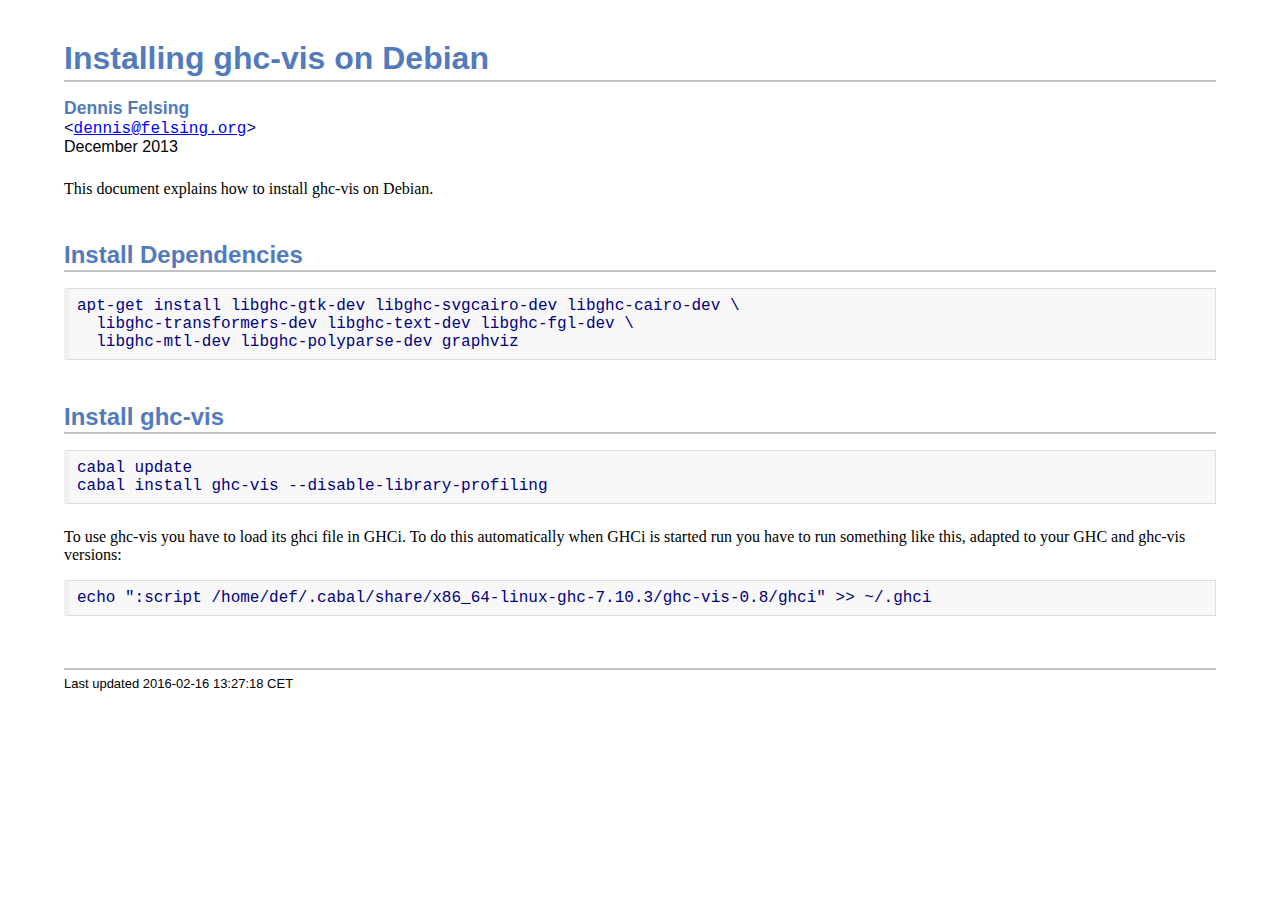
<file: docs/installing-debian/index.html>
<!DOCTYPE html PUBLIC "-//W3C//DTD XHTML 1.1//EN" "http://www.w3.org/TR/xhtml11/DTD/xhtml11.dtd"><html xmlns="http://www.w3.org/1999/xhtml" xml:lang="en"><head><meta http-equiv="Content-Type" content="application/xhtml+xml; charset=UTF-8"><meta name="generator" content="AsciiDoc 8.6.9"><title>Installing ghc-vis on Debian</title><style type="text/css">
/* Shared CSS for AsciiDoc xhtml11 and html5 backends */

/* Default font. */
body {
  font-family: Georgia,serif;
}

/* Title font. */
h1, h2, h3, h4, h5, h6,
div.title, caption.title,
thead, p.table.header,
#toctitle,
#author, #revnumber, #revdate, #revremark,
#footer {
  font-family: Arial,Helvetica,sans-serif;
}

body {
  margin: 1em 5% 1em 5%;
}

a {
  color: blue;
  text-decoration: underline;
}
a:visited {
  color: fuchsia;
}

em {
  font-style: italic;
  color: navy;
}

strong {
  font-weight: bold;
  color: #083194;
}

h1, h2, h3, h4, h5, h6 {
  color: #527bbd;
  margin-top: 1.2em;
  margin-bottom: 0.5em;
  line-height: 1.3;
}

h1, h2, h3 {
  border-bottom: 2px solid silver;
}
h2 {
  padding-top: 0.5em;
}
h3 {
  float: left;
}
h3 + * {
  clear: left;
}
h5 {
  font-size: 1.0em;
}

div.sectionbody {
  margin-left: 0;
}

hr {
  border: 1px solid silver;
}

p {
  margin-top: 0.5em;
  margin-bottom: 0.5em;
}

ul, ol, li > p {
  margin-top: 0;
}
ul > li     { color: #aaa; }
ul > li > * { color: black; }

.monospaced, code, pre {
  font-family: "Courier New", Courier, monospace;
  font-size: inherit;
  color: navy;
  padding: 0;
  margin: 0;
}
pre {
  white-space: pre-wrap;
}

#author {
  color: #527bbd;
  font-weight: bold;
  font-size: 1.1em;
}
#email {
}
#revnumber, #revdate, #revremark {
}

#footer {
  font-size: small;
  border-top: 2px solid silver;
  padding-top: 0.5em;
  margin-top: 4.0em;
}
#footer-text {
  float: left;
  padding-bottom: 0.5em;
}
#footer-badges {
  float: right;
  padding-bottom: 0.5em;
}

#preamble {
  margin-top: 1.5em;
  margin-bottom: 1.5em;
}
div.imageblock, div.exampleblock, div.verseblock,
div.quoteblock, div.literalblock, div.listingblock, div.sidebarblock,
div.admonitionblock {
  margin-top: 1.0em;
  margin-bottom: 1.5em;
}
div.admonitionblock {
  margin-top: 2.0em;
  margin-bottom: 2.0em;
  margin-right: 10%;
  color: #606060;
}

div.content { /* Block element content. */
  padding: 0;
}

/* Block element titles. */
div.title, caption.title {
  color: #527bbd;
  font-weight: bold;
  text-align: left;
  margin-top: 1.0em;
  margin-bottom: 0.5em;
}
div.title + * {
  margin-top: 0;
}

td div.title:first-child {
  margin-top: 0.0em;
}
div.content div.title:first-child {
  margin-top: 0.0em;
}
div.content + div.title {
  margin-top: 0.0em;
}

div.sidebarblock > div.content {
  background: #ffffee;
  border: 1px solid #dddddd;
  border-left: 4px solid #f0f0f0;
  padding: 0.5em;
}

div.listingblock > div.content {
  border: 1px solid #dddddd;
  border-left: 5px solid #f0f0f0;
  background: #f8f8f8;
  padding: 0.5em;
}

div.quoteblock, div.verseblock {
  padding-left: 1.0em;
  margin-left: 1.0em;
  margin-right: 10%;
  border-left: 5px solid #f0f0f0;
  color: #888;
}

div.quoteblock > div.attribution {
  padding-top: 0.5em;
  text-align: right;
}

div.verseblock > pre.content {
  font-family: inherit;
  font-size: inherit;
}
div.verseblock > div.attribution {
  padding-top: 0.75em;
  text-align: left;
}
/* DEPRECATED: Pre version 8.2.7 verse style literal block. */
div.verseblock + div.attribution {
  text-align: left;
}

div.admonitionblock .icon {
  vertical-align: top;
  font-size: 1.1em;
  font-weight: bold;
  text-decoration: underline;
  color: #527bbd;
  padding-right: 0.5em;
}
div.admonitionblock td.content {
  padding-left: 0.5em;
  border-left: 3px solid #dddddd;
}

div.exampleblock > div.content {
  border-left: 3px solid #dddddd;
  padding-left: 0.5em;
}

div.imageblock div.content { padding-left: 0; }
span.image img { border-style: none; vertical-align: text-bottom; }
a.image:visited { color: white; }

dl {
  margin-top: 0.8em;
  margin-bottom: 0.8em;
}
dt {
  margin-top: 0.5em;
  margin-bottom: 0;
  font-style: normal;
  color: navy;
}
dd > *:first-child {
  margin-top: 0.1em;
}

ul, ol {
    list-style-position: outside;
}
ol.arabic {
  list-style-type: decimal;
}
ol.loweralpha {
  list-style-type: lower-alpha;
}
ol.upperalpha {
  list-style-type: upper-alpha;
}
ol.lowerroman {
  list-style-type: lower-roman;
}
ol.upperroman {
  list-style-type: upper-roman;
}

div.compact ul, div.compact ol,
div.compact p, div.compact p,
div.compact div, div.compact div {
  margin-top: 0.1em;
  margin-bottom: 0.1em;
}

tfoot {
  font-weight: bold;
}
td > div.verse {
  white-space: pre;
}

div.hdlist {
  margin-top: 0.8em;
  margin-bottom: 0.8em;
}
div.hdlist tr {
  padding-bottom: 15px;
}
dt.hdlist1.strong, td.hdlist1.strong {
  font-weight: bold;
}
td.hdlist1 {
  vertical-align: top;
  font-style: normal;
  padding-right: 0.8em;
  color: navy;
}
td.hdlist2 {
  vertical-align: top;
}
div.hdlist.compact tr {
  margin: 0;
  padding-bottom: 0;
}

.comment {
  background: yellow;
}

.footnote, .footnoteref {
  font-size: 0.8em;
}

span.footnote, span.footnoteref {
  vertical-align: super;
}

#footnotes {
  margin: 20px 0 20px 0;
  padding: 7px 0 0 0;
}

#footnotes div.footnote {
  margin: 0 0 5px 0;
}

#footnotes hr {
  border: none;
  border-top: 1px solid silver;
  height: 1px;
  text-align: left;
  margin-left: 0;
  width: 20%;
  min-width: 100px;
}

div.colist td {
  padding-right: 0.5em;
  padding-bottom: 0.3em;
  vertical-align: top;
}
div.colist td img {
  margin-top: 0.3em;
}

@media print {
  #footer-badges { display: none; }
}

#toc {
  margin-bottom: 2.5em;
}

#toctitle {
  color: #527bbd;
  font-size: 1.1em;
  font-weight: bold;
  margin-top: 1.0em;
  margin-bottom: 0.1em;
}

div.toclevel0, div.toclevel1, div.toclevel2, div.toclevel3, div.toclevel4 {
  margin-top: 0;
  margin-bottom: 0;
}
div.toclevel2 {
  margin-left: 2em;
  font-size: 0.9em;
}
div.toclevel3 {
  margin-left: 4em;
  font-size: 0.9em;
}
div.toclevel4 {
  margin-left: 6em;
  font-size: 0.9em;
}

span.aqua { color: aqua; }
span.black { color: black; }
span.blue { color: blue; }
span.fuchsia { color: fuchsia; }
span.gray { color: gray; }
span.green { color: green; }
span.lime { color: lime; }
span.maroon { color: maroon; }
span.navy { color: navy; }
span.olive { color: olive; }
span.purple { color: purple; }
span.red { color: red; }
span.silver { color: silver; }
span.teal { color: teal; }
span.white { color: white; }
span.yellow { color: yellow; }

span.aqua-background { background: aqua; }
span.black-background { background: black; }
span.blue-background { background: blue; }
span.fuchsia-background { background: fuchsia; }
span.gray-background { background: gray; }
span.green-background { background: green; }
span.lime-background { background: lime; }
span.maroon-background { background: maroon; }
span.navy-background { background: navy; }
span.olive-background { background: olive; }
span.purple-background { background: purple; }
span.red-background { background: red; }
span.silver-background { background: silver; }
span.teal-background { background: teal; }
span.white-background { background: white; }
span.yellow-background { background: yellow; }

span.big { font-size: 2em; }
span.small { font-size: 0.6em; }

span.underline { text-decoration: underline; }
span.overline { text-decoration: overline; }
span.line-through { text-decoration: line-through; }

div.unbreakable { page-break-inside: avoid; }


/*
 * xhtml11 specific
 *
 * */

div.tableblock {
  margin-top: 1.0em;
  margin-bottom: 1.5em;
}
div.tableblock > table {
  border: 3px solid #527bbd;
}
thead, p.table.header {
  font-weight: bold;
  color: #527bbd;
}
p.table {
  margin-top: 0;
}
/* Because the table frame attribute is overriden by CSS in most browsers. */
div.tableblock > table[frame="void"] {
  border-style: none;
}
div.tableblock > table[frame="hsides"] {
  border-left-style: none;
  border-right-style: none;
}
div.tableblock > table[frame="vsides"] {
  border-top-style: none;
  border-bottom-style: none;
}


/*
 * html5 specific
 *
 * */

table.tableblock {
  margin-top: 1.0em;
  margin-bottom: 1.5em;
}
thead, p.tableblock.header {
  font-weight: bold;
  color: #527bbd;
}
p.tableblock {
  margin-top: 0;
}
table.tableblock {
  border-width: 3px;
  border-spacing: 0px;
  border-style: solid;
  border-color: #527bbd;
  border-collapse: collapse;
}
th.tableblock, td.tableblock {
  border-width: 1px;
  padding: 4px;
  border-style: solid;
  border-color: #527bbd;
}

table.tableblock.frame-topbot {
  border-left-style: hidden;
  border-right-style: hidden;
}
table.tableblock.frame-sides {
  border-top-style: hidden;
  border-bottom-style: hidden;
}
table.tableblock.frame-none {
  border-style: hidden;
}

th.tableblock.halign-left, td.tableblock.halign-left {
  text-align: left;
}
th.tableblock.halign-center, td.tableblock.halign-center {
  text-align: center;
}
th.tableblock.halign-right, td.tableblock.halign-right {
  text-align: right;
}

th.tableblock.valign-top, td.tableblock.valign-top {
  vertical-align: top;
}
th.tableblock.valign-middle, td.tableblock.valign-middle {
  vertical-align: middle;
}
th.tableblock.valign-bottom, td.tableblock.valign-bottom {
  vertical-align: bottom;
}


/*
 * manpage specific
 *
 * */

body.manpage h1 {
  padding-top: 0.5em;
  padding-bottom: 0.5em;
  border-top: 2px solid silver;
  border-bottom: 2px solid silver;
}
body.manpage h2 {
  border-style: none;
}
body.manpage div.sectionbody {
  margin-left: 3em;
}

@media print {
  body.manpage div#toc { display: none; }
}


ul.toc {
	list-style-type: none;
	margin-left: 0;
	padding-left: 0;
}

ul.toc ul.toc {
	padding-left: 0.5em;
}
</style></head><body class="article"><div id="header"><a class="bctarget" name="header"></a>
<h1>Installing ghc-vis on Debian</h1>
<span id="author"><a class="bctarget" name="author"></a>Dennis Felsing</span><br>
<span id="email"><a class="bctarget" name="email"></a><code>&lt;<a href="mailto:dennis@felsing.org">dennis@felsing.org</a>&gt;</code></span><br>
<span id="revdate"><a class="bctarget" name="revdate"></a>December 2013</span>
</div><div id="content"><a class="bctarget" name="content"></a>
<div id="preamble"><a class="bctarget" name="preamble"></a>
<div class="sectionbody">
<div class="paragraph"><p>This document explains how to install ghc-vis on Debian.</p></div>
</div>
</div>
<div class="sect1">
<h2 id="install_dependencies"><a class="bctarget" name="install_dependencies"></a>Install Dependencies</h2>
<div class="sectionbody">
<div class="listingblock">
<div class="content">
<pre><code>apt-get install libghc-gtk-dev libghc-svgcairo-dev libghc-cairo-dev \
  libghc-transformers-dev libghc-text-dev libghc-fgl-dev \
  libghc-mtl-dev libghc-polyparse-dev graphviz</code></pre>
</div></div>
</div>
</div>
<div class="sect1">
<h2 id="install_ghc_vis"><a class="bctarget" name="install_ghc_vis"></a>Install ghc-vis</h2>
<div class="sectionbody">
<div class="listingblock">
<div class="content">
<pre><code>cabal update
cabal install ghc-vis --disable-library-profiling</code></pre>
</div></div>
<div class="paragraph"><p>To use ghc-vis you have to load its ghci file in GHCi. To do this
automatically when GHCi is started run you have to run something like this,
adapted to your GHC and ghc-vis versions:</p></div>
<div class="listingblock">
<div class="content">
<pre><code>echo ":script /home/def/.cabal/share/x86_64-linux-ghc-7.10.3/ghc-vis-0.8/ghci" &gt;&gt; ~/.ghci</code></pre>
</div></div>
</div>
</div>
</div><div id="footer"><a class="bctarget" name="footer"></a>
<div id="footer-text"><a class="bctarget" name="footer-text"></a>
Last updated 2016-02-16 13:27:18 CET
</div>
</div></body></html>
</file>
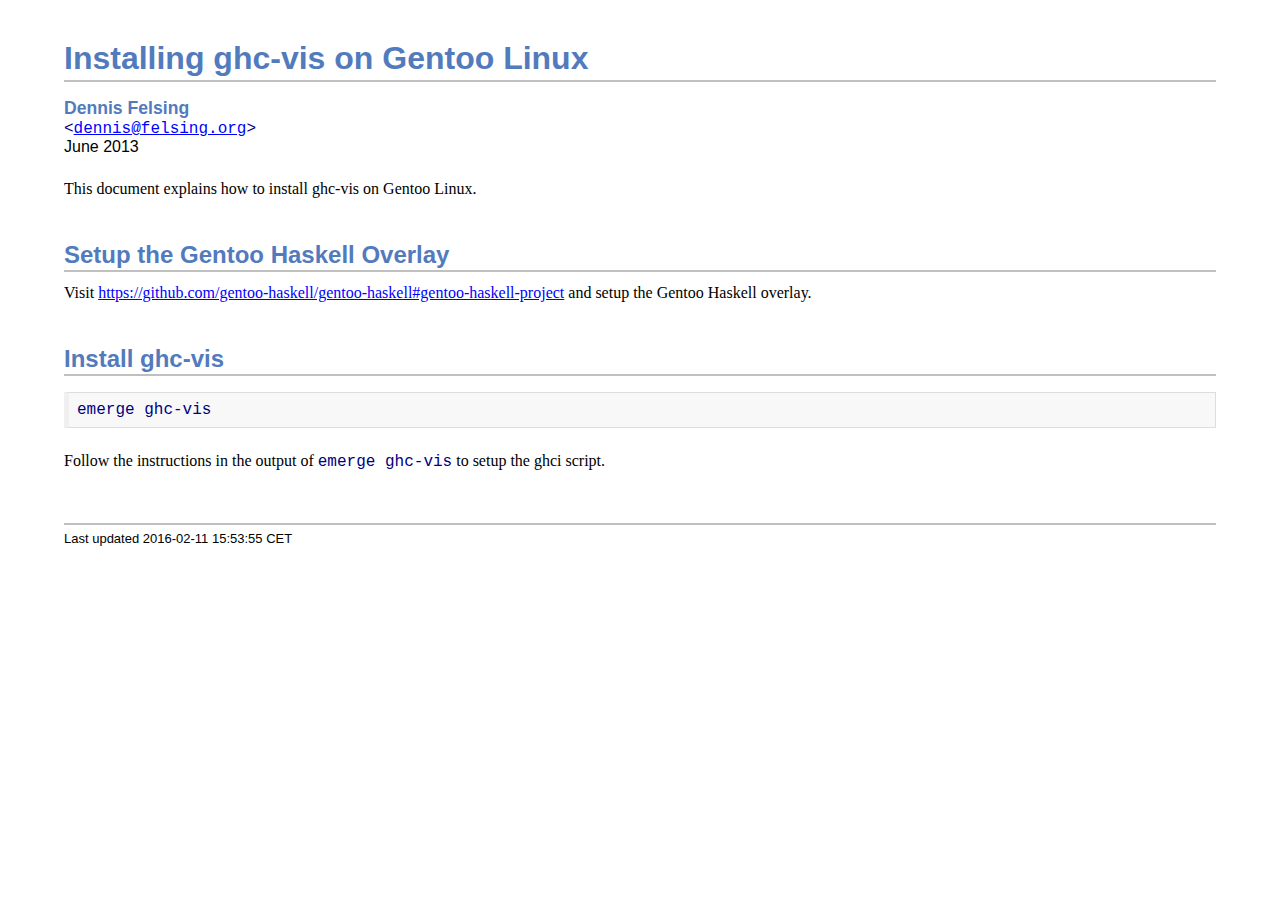
<file: docs/installing-gentoo/index.html>
<!DOCTYPE html PUBLIC "-//W3C//DTD XHTML 1.1//EN" "http://www.w3.org/TR/xhtml11/DTD/xhtml11.dtd"><html xmlns="http://www.w3.org/1999/xhtml" xml:lang="en"><head><meta http-equiv="Content-Type" content="application/xhtml+xml; charset=UTF-8"><meta name="generator" content="AsciiDoc 8.6.9"><title>Installing ghc-vis on Gentoo Linux</title><style type="text/css">
/* Shared CSS for AsciiDoc xhtml11 and html5 backends */

/* Default font. */
body {
  font-family: Georgia,serif;
}

/* Title font. */
h1, h2, h3, h4, h5, h6,
div.title, caption.title,
thead, p.table.header,
#toctitle,
#author, #revnumber, #revdate, #revremark,
#footer {
  font-family: Arial,Helvetica,sans-serif;
}

body {
  margin: 1em 5% 1em 5%;
}

a {
  color: blue;
  text-decoration: underline;
}
a:visited {
  color: fuchsia;
}

em {
  font-style: italic;
  color: navy;
}

strong {
  font-weight: bold;
  color: #083194;
}

h1, h2, h3, h4, h5, h6 {
  color: #527bbd;
  margin-top: 1.2em;
  margin-bottom: 0.5em;
  line-height: 1.3;
}

h1, h2, h3 {
  border-bottom: 2px solid silver;
}
h2 {
  padding-top: 0.5em;
}
h3 {
  float: left;
}
h3 + * {
  clear: left;
}
h5 {
  font-size: 1.0em;
}

div.sectionbody {
  margin-left: 0;
}

hr {
  border: 1px solid silver;
}

p {
  margin-top: 0.5em;
  margin-bottom: 0.5em;
}

ul, ol, li > p {
  margin-top: 0;
}
ul > li     { color: #aaa; }
ul > li > * { color: black; }

.monospaced, code, pre {
  font-family: "Courier New", Courier, monospace;
  font-size: inherit;
  color: navy;
  padding: 0;
  margin: 0;
}
pre {
  white-space: pre-wrap;
}

#author {
  color: #527bbd;
  font-weight: bold;
  font-size: 1.1em;
}
#email {
}
#revnumber, #revdate, #revremark {
}

#footer {
  font-size: small;
  border-top: 2px solid silver;
  padding-top: 0.5em;
  margin-top: 4.0em;
}
#footer-text {
  float: left;
  padding-bottom: 0.5em;
}
#footer-badges {
  float: right;
  padding-bottom: 0.5em;
}

#preamble {
  margin-top: 1.5em;
  margin-bottom: 1.5em;
}
div.imageblock, div.exampleblock, div.verseblock,
div.quoteblock, div.literalblock, div.listingblock, div.sidebarblock,
div.admonitionblock {
  margin-top: 1.0em;
  margin-bottom: 1.5em;
}
div.admonitionblock {
  margin-top: 2.0em;
  margin-bottom: 2.0em;
  margin-right: 10%;
  color: #606060;
}

div.content { /* Block element content. */
  padding: 0;
}

/* Block element titles. */
div.title, caption.title {
  color: #527bbd;
  font-weight: bold;
  text-align: left;
  margin-top: 1.0em;
  margin-bottom: 0.5em;
}
div.title + * {
  margin-top: 0;
}

td div.title:first-child {
  margin-top: 0.0em;
}
div.content div.title:first-child {
  margin-top: 0.0em;
}
div.content + div.title {
  margin-top: 0.0em;
}

div.sidebarblock > div.content {
  background: #ffffee;
  border: 1px solid #dddddd;
  border-left: 4px solid #f0f0f0;
  padding: 0.5em;
}

div.listingblock > div.content {
  border: 1px solid #dddddd;
  border-left: 5px solid #f0f0f0;
  background: #f8f8f8;
  padding: 0.5em;
}

div.quoteblock, div.verseblock {
  padding-left: 1.0em;
  margin-left: 1.0em;
  margin-right: 10%;
  border-left: 5px solid #f0f0f0;
  color: #888;
}

div.quoteblock > div.attribution {
  padding-top: 0.5em;
  text-align: right;
}

div.verseblock > pre.content {
  font-family: inherit;
  font-size: inherit;
}
div.verseblock > div.attribution {
  padding-top: 0.75em;
  text-align: left;
}
/* DEPRECATED: Pre version 8.2.7 verse style literal block. */
div.verseblock + div.attribution {
  text-align: left;
}

div.admonitionblock .icon {
  vertical-align: top;
  font-size: 1.1em;
  font-weight: bold;
  text-decoration: underline;
  color: #527bbd;
  padding-right: 0.5em;
}
div.admonitionblock td.content {
  padding-left: 0.5em;
  border-left: 3px solid #dddddd;
}

div.exampleblock > div.content {
  border-left: 3px solid #dddddd;
  padding-left: 0.5em;
}

div.imageblock div.content { padding-left: 0; }
span.image img { border-style: none; vertical-align: text-bottom; }
a.image:visited { color: white; }

dl {
  margin-top: 0.8em;
  margin-bottom: 0.8em;
}
dt {
  margin-top: 0.5em;
  margin-bottom: 0;
  font-style: normal;
  color: navy;
}
dd > *:first-child {
  margin-top: 0.1em;
}

ul, ol {
    list-style-position: outside;
}
ol.arabic {
  list-style-type: decimal;
}
ol.loweralpha {
  list-style-type: lower-alpha;
}
ol.upperalpha {
  list-style-type: upper-alpha;
}
ol.lowerroman {
  list-style-type: lower-roman;
}
ol.upperroman {
  list-style-type: upper-roman;
}

div.compact ul, div.compact ol,
div.compact p, div.compact p,
div.compact div, div.compact div {
  margin-top: 0.1em;
  margin-bottom: 0.1em;
}

tfoot {
  font-weight: bold;
}
td > div.verse {
  white-space: pre;
}

div.hdlist {
  margin-top: 0.8em;
  margin-bottom: 0.8em;
}
div.hdlist tr {
  padding-bottom: 15px;
}
dt.hdlist1.strong, td.hdlist1.strong {
  font-weight: bold;
}
td.hdlist1 {
  vertical-align: top;
  font-style: normal;
  padding-right: 0.8em;
  color: navy;
}
td.hdlist2 {
  vertical-align: top;
}
div.hdlist.compact tr {
  margin: 0;
  padding-bottom: 0;
}

.comment {
  background: yellow;
}

.footnote, .footnoteref {
  font-size: 0.8em;
}

span.footnote, span.footnoteref {
  vertical-align: super;
}

#footnotes {
  margin: 20px 0 20px 0;
  padding: 7px 0 0 0;
}

#footnotes div.footnote {
  margin: 0 0 5px 0;
}

#footnotes hr {
  border: none;
  border-top: 1px solid silver;
  height: 1px;
  text-align: left;
  margin-left: 0;
  width: 20%;
  min-width: 100px;
}

div.colist td {
  padding-right: 0.5em;
  padding-bottom: 0.3em;
  vertical-align: top;
}
div.colist td img {
  margin-top: 0.3em;
}

@media print {
  #footer-badges { display: none; }
}

#toc {
  margin-bottom: 2.5em;
}

#toctitle {
  color: #527bbd;
  font-size: 1.1em;
  font-weight: bold;
  margin-top: 1.0em;
  margin-bottom: 0.1em;
}

div.toclevel0, div.toclevel1, div.toclevel2, div.toclevel3, div.toclevel4 {
  margin-top: 0;
  margin-bottom: 0;
}
div.toclevel2 {
  margin-left: 2em;
  font-size: 0.9em;
}
div.toclevel3 {
  margin-left: 4em;
  font-size: 0.9em;
}
div.toclevel4 {
  margin-left: 6em;
  font-size: 0.9em;
}

span.aqua { color: aqua; }
span.black { color: black; }
span.blue { color: blue; }
span.fuchsia { color: fuchsia; }
span.gray { color: gray; }
span.green { color: green; }
span.lime { color: lime; }
span.maroon { color: maroon; }
span.navy { color: navy; }
span.olive { color: olive; }
span.purple { color: purple; }
span.red { color: red; }
span.silver { color: silver; }
span.teal { color: teal; }
span.white { color: white; }
span.yellow { color: yellow; }

span.aqua-background { background: aqua; }
span.black-background { background: black; }
span.blue-background { background: blue; }
span.fuchsia-background { background: fuchsia; }
span.gray-background { background: gray; }
span.green-background { background: green; }
span.lime-background { background: lime; }
span.maroon-background { background: maroon; }
span.navy-background { background: navy; }
span.olive-background { background: olive; }
span.purple-background { background: purple; }
span.red-background { background: red; }
span.silver-background { background: silver; }
span.teal-background { background: teal; }
span.white-background { background: white; }
span.yellow-background { background: yellow; }

span.big { font-size: 2em; }
span.small { font-size: 0.6em; }

span.underline { text-decoration: underline; }
span.overline { text-decoration: overline; }
span.line-through { text-decoration: line-through; }

div.unbreakable { page-break-inside: avoid; }


/*
 * xhtml11 specific
 *
 * */

div.tableblock {
  margin-top: 1.0em;
  margin-bottom: 1.5em;
}
div.tableblock > table {
  border: 3px solid #527bbd;
}
thead, p.table.header {
  font-weight: bold;
  color: #527bbd;
}
p.table {
  margin-top: 0;
}
/* Because the table frame attribute is overriden by CSS in most browsers. */
div.tableblock > table[frame="void"] {
  border-style: none;
}
div.tableblock > table[frame="hsides"] {
  border-left-style: none;
  border-right-style: none;
}
div.tableblock > table[frame="vsides"] {
  border-top-style: none;
  border-bottom-style: none;
}


/*
 * html5 specific
 *
 * */

table.tableblock {
  margin-top: 1.0em;
  margin-bottom: 1.5em;
}
thead, p.tableblock.header {
  font-weight: bold;
  color: #527bbd;
}
p.tableblock {
  margin-top: 0;
}
table.tableblock {
  border-width: 3px;
  border-spacing: 0px;
  border-style: solid;
  border-color: #527bbd;
  border-collapse: collapse;
}
th.tableblock, td.tableblock {
  border-width: 1px;
  padding: 4px;
  border-style: solid;
  border-color: #527bbd;
}

table.tableblock.frame-topbot {
  border-left-style: hidden;
  border-right-style: hidden;
}
table.tableblock.frame-sides {
  border-top-style: hidden;
  border-bottom-style: hidden;
}
table.tableblock.frame-none {
  border-style: hidden;
}

th.tableblock.halign-left, td.tableblock.halign-left {
  text-align: left;
}
th.tableblock.halign-center, td.tableblock.halign-center {
  text-align: center;
}
th.tableblock.halign-right, td.tableblock.halign-right {
  text-align: right;
}

th.tableblock.valign-top, td.tableblock.valign-top {
  vertical-align: top;
}
th.tableblock.valign-middle, td.tableblock.valign-middle {
  vertical-align: middle;
}
th.tableblock.valign-bottom, td.tableblock.valign-bottom {
  vertical-align: bottom;
}


/*
 * manpage specific
 *
 * */

body.manpage h1 {
  padding-top: 0.5em;
  padding-bottom: 0.5em;
  border-top: 2px solid silver;
  border-bottom: 2px solid silver;
}
body.manpage h2 {
  border-style: none;
}
body.manpage div.sectionbody {
  margin-left: 3em;
}

@media print {
  body.manpage div#toc { display: none; }
}


ul.toc {
	list-style-type: none;
	margin-left: 0;
	padding-left: 0;
}

ul.toc ul.toc {
	padding-left: 0.5em;
}
</style></head><body class="article"><div id="header"><a class="bctarget" name="header"></a>
<h1>Installing ghc-vis on Gentoo Linux</h1>
<span id="author"><a class="bctarget" name="author"></a>Dennis Felsing</span><br>
<span id="email"><a class="bctarget" name="email"></a><code>&lt;<a href="mailto:dennis@felsing.org">dennis@felsing.org</a>&gt;</code></span><br>
<span id="revdate"><a class="bctarget" name="revdate"></a>June 2013</span>
</div><div id="content"><a class="bctarget" name="content"></a>
<div id="preamble"><a class="bctarget" name="preamble"></a>
<div class="sectionbody">
<div class="paragraph"><p>This document explains how to install ghc-vis on Gentoo Linux.</p></div>
</div>
</div>
<div class="sect1">
<h2 id="setup_the_gentoo_haskell_overlay"><a class="bctarget" name="setup_the_gentoo_haskell_overlay"></a>Setup the Gentoo Haskell Overlay</h2>
<div class="sectionbody">
<div class="paragraph"><p>Visit
<a href="https://github.com/gentoo-haskell/gentoo-haskell#gentoo-haskell-project">https://github.com/gentoo-haskell/gentoo-haskell#gentoo-haskell-project</a>
and setup the Gentoo Haskell overlay.</p></div>
</div>
</div>
<div class="sect1">
<h2 id="install_ghc_vis"><a class="bctarget" name="install_ghc_vis"></a>Install ghc-vis</h2>
<div class="sectionbody">
<div class="listingblock">
<div class="content">
<pre><code>emerge ghc-vis</code></pre>
</div></div>
<div class="paragraph"><p>Follow the instructions in the output of <code>emerge ghc-vis</code> to setup the ghci
script.</p></div>
</div>
</div>
</div><div id="footer"><a class="bctarget" name="footer"></a>
<div id="footer-text"><a class="bctarget" name="footer-text"></a>
Last updated 2016-02-11 15:53:55 CET
</div>
</div></body></html>
</file>
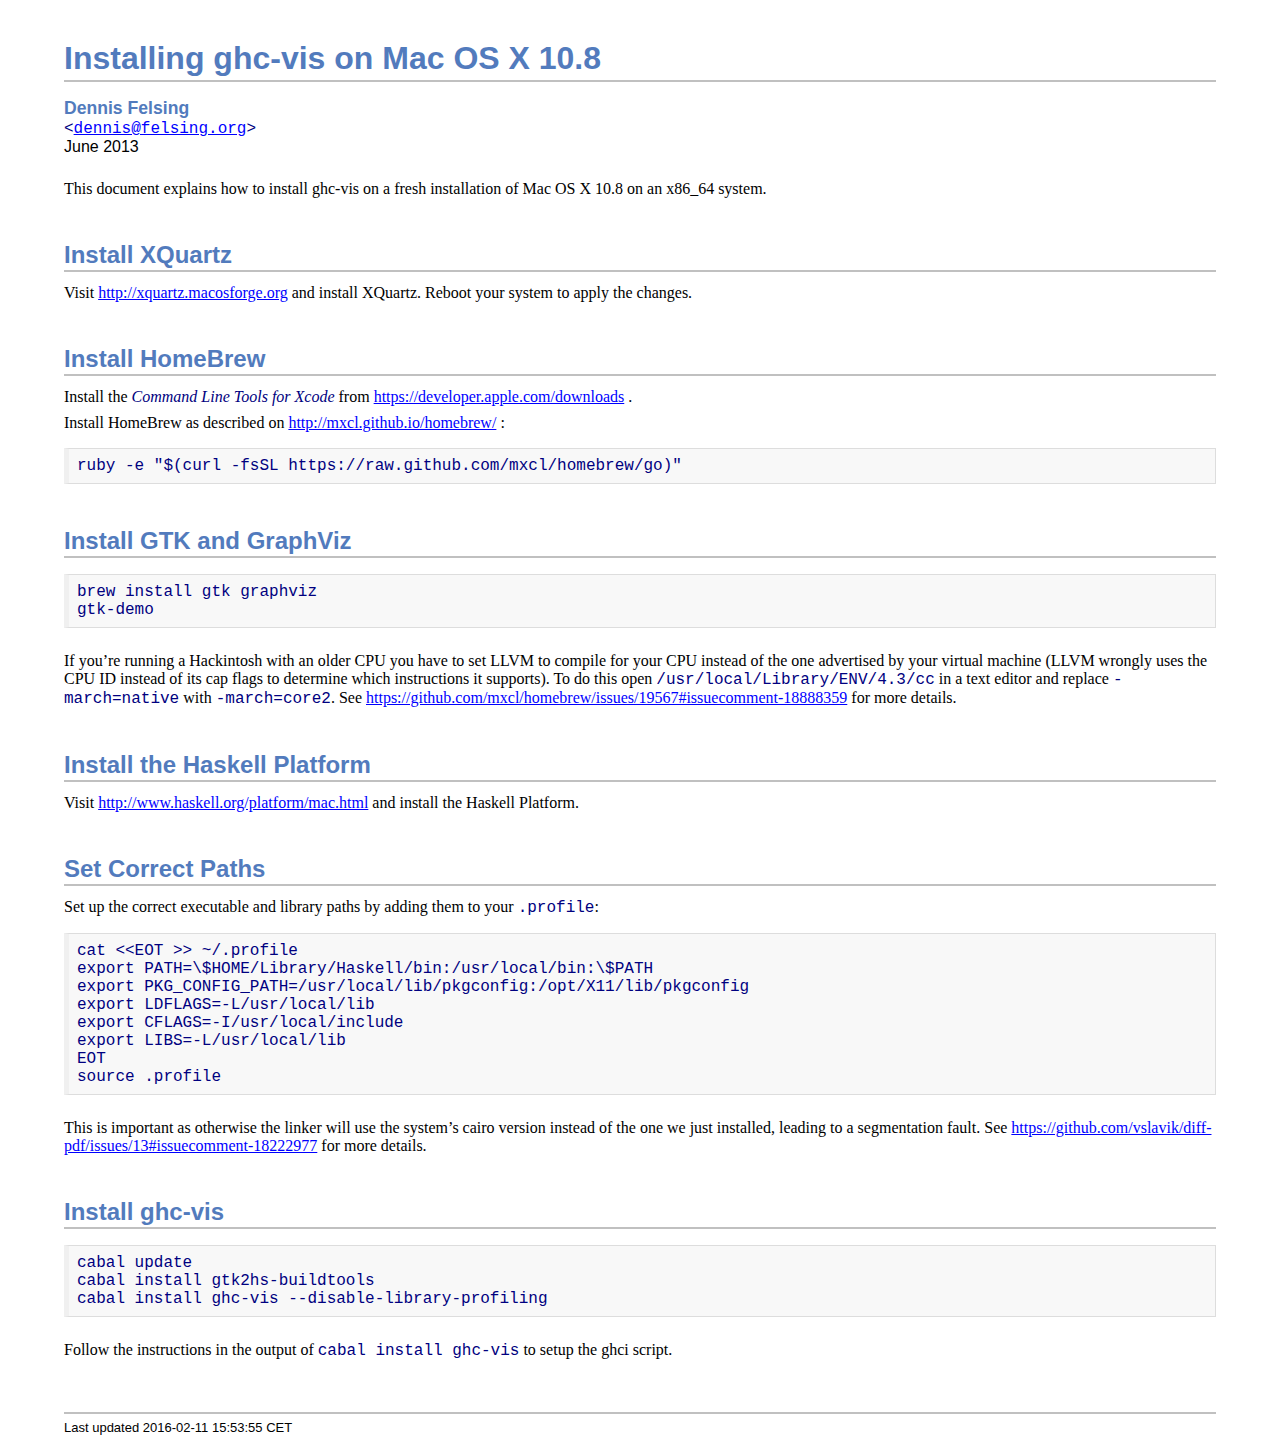
<file: docs/installing-osx/index.html>
<!DOCTYPE html PUBLIC "-//W3C//DTD XHTML 1.1//EN" "http://www.w3.org/TR/xhtml11/DTD/xhtml11.dtd"><html xmlns="http://www.w3.org/1999/xhtml" xml:lang="en"><head><meta http-equiv="Content-Type" content="application/xhtml+xml; charset=UTF-8"><meta name="generator" content="AsciiDoc 8.6.9"><title>Installing ghc-vis on Mac OS X 10.8</title><style type="text/css">
/* Shared CSS for AsciiDoc xhtml11 and html5 backends */

/* Default font. */
body {
  font-family: Georgia,serif;
}

/* Title font. */
h1, h2, h3, h4, h5, h6,
div.title, caption.title,
thead, p.table.header,
#toctitle,
#author, #revnumber, #revdate, #revremark,
#footer {
  font-family: Arial,Helvetica,sans-serif;
}

body {
  margin: 1em 5% 1em 5%;
}

a {
  color: blue;
  text-decoration: underline;
}
a:visited {
  color: fuchsia;
}

em {
  font-style: italic;
  color: navy;
}

strong {
  font-weight: bold;
  color: #083194;
}

h1, h2, h3, h4, h5, h6 {
  color: #527bbd;
  margin-top: 1.2em;
  margin-bottom: 0.5em;
  line-height: 1.3;
}

h1, h2, h3 {
  border-bottom: 2px solid silver;
}
h2 {
  padding-top: 0.5em;
}
h3 {
  float: left;
}
h3 + * {
  clear: left;
}
h5 {
  font-size: 1.0em;
}

div.sectionbody {
  margin-left: 0;
}

hr {
  border: 1px solid silver;
}

p {
  margin-top: 0.5em;
  margin-bottom: 0.5em;
}

ul, ol, li > p {
  margin-top: 0;
}
ul > li     { color: #aaa; }
ul > li > * { color: black; }

.monospaced, code, pre {
  font-family: "Courier New", Courier, monospace;
  font-size: inherit;
  color: navy;
  padding: 0;
  margin: 0;
}
pre {
  white-space: pre-wrap;
}

#author {
  color: #527bbd;
  font-weight: bold;
  font-size: 1.1em;
}
#email {
}
#revnumber, #revdate, #revremark {
}

#footer {
  font-size: small;
  border-top: 2px solid silver;
  padding-top: 0.5em;
  margin-top: 4.0em;
}
#footer-text {
  float: left;
  padding-bottom: 0.5em;
}
#footer-badges {
  float: right;
  padding-bottom: 0.5em;
}

#preamble {
  margin-top: 1.5em;
  margin-bottom: 1.5em;
}
div.imageblock, div.exampleblock, div.verseblock,
div.quoteblock, div.literalblock, div.listingblock, div.sidebarblock,
div.admonitionblock {
  margin-top: 1.0em;
  margin-bottom: 1.5em;
}
div.admonitionblock {
  margin-top: 2.0em;
  margin-bottom: 2.0em;
  margin-right: 10%;
  color: #606060;
}

div.content { /* Block element content. */
  padding: 0;
}

/* Block element titles. */
div.title, caption.title {
  color: #527bbd;
  font-weight: bold;
  text-align: left;
  margin-top: 1.0em;
  margin-bottom: 0.5em;
}
div.title + * {
  margin-top: 0;
}

td div.title:first-child {
  margin-top: 0.0em;
}
div.content div.title:first-child {
  margin-top: 0.0em;
}
div.content + div.title {
  margin-top: 0.0em;
}

div.sidebarblock > div.content {
  background: #ffffee;
  border: 1px solid #dddddd;
  border-left: 4px solid #f0f0f0;
  padding: 0.5em;
}

div.listingblock > div.content {
  border: 1px solid #dddddd;
  border-left: 5px solid #f0f0f0;
  background: #f8f8f8;
  padding: 0.5em;
}

div.quoteblock, div.verseblock {
  padding-left: 1.0em;
  margin-left: 1.0em;
  margin-right: 10%;
  border-left: 5px solid #f0f0f0;
  color: #888;
}

div.quoteblock > div.attribution {
  padding-top: 0.5em;
  text-align: right;
}

div.verseblock > pre.content {
  font-family: inherit;
  font-size: inherit;
}
div.verseblock > div.attribution {
  padding-top: 0.75em;
  text-align: left;
}
/* DEPRECATED: Pre version 8.2.7 verse style literal block. */
div.verseblock + div.attribution {
  text-align: left;
}

div.admonitionblock .icon {
  vertical-align: top;
  font-size: 1.1em;
  font-weight: bold;
  text-decoration: underline;
  color: #527bbd;
  padding-right: 0.5em;
}
div.admonitionblock td.content {
  padding-left: 0.5em;
  border-left: 3px solid #dddddd;
}

div.exampleblock > div.content {
  border-left: 3px solid #dddddd;
  padding-left: 0.5em;
}

div.imageblock div.content { padding-left: 0; }
span.image img { border-style: none; vertical-align: text-bottom; }
a.image:visited { color: white; }

dl {
  margin-top: 0.8em;
  margin-bottom: 0.8em;
}
dt {
  margin-top: 0.5em;
  margin-bottom: 0;
  font-style: normal;
  color: navy;
}
dd > *:first-child {
  margin-top: 0.1em;
}

ul, ol {
    list-style-position: outside;
}
ol.arabic {
  list-style-type: decimal;
}
ol.loweralpha {
  list-style-type: lower-alpha;
}
ol.upperalpha {
  list-style-type: upper-alpha;
}
ol.lowerroman {
  list-style-type: lower-roman;
}
ol.upperroman {
  list-style-type: upper-roman;
}

div.compact ul, div.compact ol,
div.compact p, div.compact p,
div.compact div, div.compact div {
  margin-top: 0.1em;
  margin-bottom: 0.1em;
}

tfoot {
  font-weight: bold;
}
td > div.verse {
  white-space: pre;
}

div.hdlist {
  margin-top: 0.8em;
  margin-bottom: 0.8em;
}
div.hdlist tr {
  padding-bottom: 15px;
}
dt.hdlist1.strong, td.hdlist1.strong {
  font-weight: bold;
}
td.hdlist1 {
  vertical-align: top;
  font-style: normal;
  padding-right: 0.8em;
  color: navy;
}
td.hdlist2 {
  vertical-align: top;
}
div.hdlist.compact tr {
  margin: 0;
  padding-bottom: 0;
}

.comment {
  background: yellow;
}

.footnote, .footnoteref {
  font-size: 0.8em;
}

span.footnote, span.footnoteref {
  vertical-align: super;
}

#footnotes {
  margin: 20px 0 20px 0;
  padding: 7px 0 0 0;
}

#footnotes div.footnote {
  margin: 0 0 5px 0;
}

#footnotes hr {
  border: none;
  border-top: 1px solid silver;
  height: 1px;
  text-align: left;
  margin-left: 0;
  width: 20%;
  min-width: 100px;
}

div.colist td {
  padding-right: 0.5em;
  padding-bottom: 0.3em;
  vertical-align: top;
}
div.colist td img {
  margin-top: 0.3em;
}

@media print {
  #footer-badges { display: none; }
}

#toc {
  margin-bottom: 2.5em;
}

#toctitle {
  color: #527bbd;
  font-size: 1.1em;
  font-weight: bold;
  margin-top: 1.0em;
  margin-bottom: 0.1em;
}

div.toclevel0, div.toclevel1, div.toclevel2, div.toclevel3, div.toclevel4 {
  margin-top: 0;
  margin-bottom: 0;
}
div.toclevel2 {
  margin-left: 2em;
  font-size: 0.9em;
}
div.toclevel3 {
  margin-left: 4em;
  font-size: 0.9em;
}
div.toclevel4 {
  margin-left: 6em;
  font-size: 0.9em;
}

span.aqua { color: aqua; }
span.black { color: black; }
span.blue { color: blue; }
span.fuchsia { color: fuchsia; }
span.gray { color: gray; }
span.green { color: green; }
span.lime { color: lime; }
span.maroon { color: maroon; }
span.navy { color: navy; }
span.olive { color: olive; }
span.purple { color: purple; }
span.red { color: red; }
span.silver { color: silver; }
span.teal { color: teal; }
span.white { color: white; }
span.yellow { color: yellow; }

span.aqua-background { background: aqua; }
span.black-background { background: black; }
span.blue-background { background: blue; }
span.fuchsia-background { background: fuchsia; }
span.gray-background { background: gray; }
span.green-background { background: green; }
span.lime-background { background: lime; }
span.maroon-background { background: maroon; }
span.navy-background { background: navy; }
span.olive-background { background: olive; }
span.purple-background { background: purple; }
span.red-background { background: red; }
span.silver-background { background: silver; }
span.teal-background { background: teal; }
span.white-background { background: white; }
span.yellow-background { background: yellow; }

span.big { font-size: 2em; }
span.small { font-size: 0.6em; }

span.underline { text-decoration: underline; }
span.overline { text-decoration: overline; }
span.line-through { text-decoration: line-through; }

div.unbreakable { page-break-inside: avoid; }


/*
 * xhtml11 specific
 *
 * */

div.tableblock {
  margin-top: 1.0em;
  margin-bottom: 1.5em;
}
div.tableblock > table {
  border: 3px solid #527bbd;
}
thead, p.table.header {
  font-weight: bold;
  color: #527bbd;
}
p.table {
  margin-top: 0;
}
/* Because the table frame attribute is overriden by CSS in most browsers. */
div.tableblock > table[frame="void"] {
  border-style: none;
}
div.tableblock > table[frame="hsides"] {
  border-left-style: none;
  border-right-style: none;
}
div.tableblock > table[frame="vsides"] {
  border-top-style: none;
  border-bottom-style: none;
}


/*
 * html5 specific
 *
 * */

table.tableblock {
  margin-top: 1.0em;
  margin-bottom: 1.5em;
}
thead, p.tableblock.header {
  font-weight: bold;
  color: #527bbd;
}
p.tableblock {
  margin-top: 0;
}
table.tableblock {
  border-width: 3px;
  border-spacing: 0px;
  border-style: solid;
  border-color: #527bbd;
  border-collapse: collapse;
}
th.tableblock, td.tableblock {
  border-width: 1px;
  padding: 4px;
  border-style: solid;
  border-color: #527bbd;
}

table.tableblock.frame-topbot {
  border-left-style: hidden;
  border-right-style: hidden;
}
table.tableblock.frame-sides {
  border-top-style: hidden;
  border-bottom-style: hidden;
}
table.tableblock.frame-none {
  border-style: hidden;
}

th.tableblock.halign-left, td.tableblock.halign-left {
  text-align: left;
}
th.tableblock.halign-center, td.tableblock.halign-center {
  text-align: center;
}
th.tableblock.halign-right, td.tableblock.halign-right {
  text-align: right;
}

th.tableblock.valign-top, td.tableblock.valign-top {
  vertical-align: top;
}
th.tableblock.valign-middle, td.tableblock.valign-middle {
  vertical-align: middle;
}
th.tableblock.valign-bottom, td.tableblock.valign-bottom {
  vertical-align: bottom;
}


/*
 * manpage specific
 *
 * */

body.manpage h1 {
  padding-top: 0.5em;
  padding-bottom: 0.5em;
  border-top: 2px solid silver;
  border-bottom: 2px solid silver;
}
body.manpage h2 {
  border-style: none;
}
body.manpage div.sectionbody {
  margin-left: 3em;
}

@media print {
  body.manpage div#toc { display: none; }
}


ul.toc {
	list-style-type: none;
	margin-left: 0;
	padding-left: 0;
}

ul.toc ul.toc {
	padding-left: 0.5em;
}
</style></head><body class="article"><div id="header"><a class="bctarget" name="header"></a>
<h1>Installing ghc-vis on Mac OS X 10.8</h1>
<span id="author"><a class="bctarget" name="author"></a>Dennis Felsing</span><br>
<span id="email"><a class="bctarget" name="email"></a><code>&lt;<a href="mailto:dennis@felsing.org">dennis@felsing.org</a>&gt;</code></span><br>
<span id="revdate"><a class="bctarget" name="revdate"></a>June 2013</span>
</div><div id="content"><a class="bctarget" name="content"></a>
<div id="preamble"><a class="bctarget" name="preamble"></a>
<div class="sectionbody">
<div class="paragraph"><p>This document explains how to install ghc-vis on a fresh installation of Mac
OS X 10.8 on an x86_64 system.</p></div>
</div>
</div>
<div class="sect1">
<h2 id="install_xquartz"><a class="bctarget" name="install_xquartz"></a>Install XQuartz</h2>
<div class="sectionbody">
<div class="paragraph"><p>Visit <a href="http://xquartz.macosforge.org">http://xquartz.macosforge.org</a> and install XQuartz. Reboot your system to
apply the changes.</p></div>
</div>
</div>
<div class="sect1">
<h2 id="install_homebrew"><a class="bctarget" name="install_homebrew"></a>Install HomeBrew</h2>
<div class="sectionbody">
<div class="paragraph"><p>Install the <em>Command Line Tools for Xcode</em> from
<a href="https://developer.apple.com/downloads">https://developer.apple.com/downloads</a>
.</p></div>
<div class="paragraph"><p>Install HomeBrew as described on
<a href="http://mxcl.github.io/homebrew/">http://mxcl.github.io/homebrew/</a>
:</p></div>
<div class="listingblock">
<div class="content">
<pre><code>ruby -e "$(curl -fsSL https://raw.github.com/mxcl/homebrew/go)"</code></pre>
</div></div>
</div>
</div>
<div class="sect1">
<h2 id="install_gtk_and_graphviz"><a class="bctarget" name="install_gtk_and_graphviz"></a>Install GTK and GraphViz</h2>
<div class="sectionbody">
<div class="listingblock">
<div class="content">
<pre><code>brew install gtk graphviz
gtk-demo</code></pre>
</div></div>
<div class="paragraph"><p>If you&#8217;re running a Hackintosh with an older CPU you have to set LLVM to
compile for your CPU instead of the one advertised by your virtual machine
(LLVM wrongly uses the CPU ID instead of its cap flags to determine which
instructions it supports). To do this open <code>/usr/local/Library/ENV/4.3/cc</code> in
a text editor and replace <code>-march=native</code> with <code>-march=core2</code>. See
<a href="https://github.com/mxcl/homebrew/issues/19567#issuecomment-18888359">https://github.com/mxcl/homebrew/issues/19567#issuecomment-18888359</a>
for more details.</p></div>
</div>
</div>
<div class="sect1">
<h2 id="install_the_haskell_platform"><a class="bctarget" name="install_the_haskell_platform"></a>Install the Haskell Platform</h2>
<div class="sectionbody">
<div class="paragraph"><p>Visit
<a href="http://www.haskell.org/platform/mac.html">http://www.haskell.org/platform/mac.html</a>
and install the Haskell Platform.</p></div>
</div>
</div>
<div class="sect1">
<h2 id="set_correct_paths"><a class="bctarget" name="set_correct_paths"></a>Set Correct Paths</h2>
<div class="sectionbody">
<div class="paragraph"><p>Set up the correct executable and library paths by adding them to your
<code>.profile</code>:</p></div>
<div class="listingblock">
<div class="content">
<pre><code>cat &lt;&lt;EOT &gt;&gt; ~/.profile
export PATH=\$HOME/Library/Haskell/bin:/usr/local/bin:\$PATH
export PKG_CONFIG_PATH=/usr/local/lib/pkgconfig:/opt/X11/lib/pkgconfig
export LDFLAGS=-L/usr/local/lib
export CFLAGS=-I/usr/local/include
export LIBS=-L/usr/local/lib
EOT
source .profile</code></pre>
</div></div>
<div class="paragraph"><p>This is important as otherwise the linker will use the system&#8217;s cairo version
instead of the one we just installed, leading to a segmentation fault. See
<a href="https://github.com/vslavik/diff-pdf/issues/13#issuecomment-18222977">https://github.com/vslavik/diff-pdf/issues/13#issuecomment-18222977</a>
for more details.</p></div>
</div>
</div>
<div class="sect1">
<h2 id="install_ghc_vis"><a class="bctarget" name="install_ghc_vis"></a>Install ghc-vis</h2>
<div class="sectionbody">
<div class="listingblock">
<div class="content">
<pre><code>cabal update
cabal install gtk2hs-buildtools
cabal install ghc-vis --disable-library-profiling</code></pre>
</div></div>
<div class="paragraph"><p>Follow the instructions in the output of <code>cabal install ghc-vis</code> to setup the
ghci script.</p></div>
</div>
</div>
</div><div id="footer"><a class="bctarget" name="footer"></a>
<div id="footer-text"><a class="bctarget" name="footer-text"></a>
Last updated 2016-02-11 15:53:55 CET
</div>
</div></body></html>
</file>
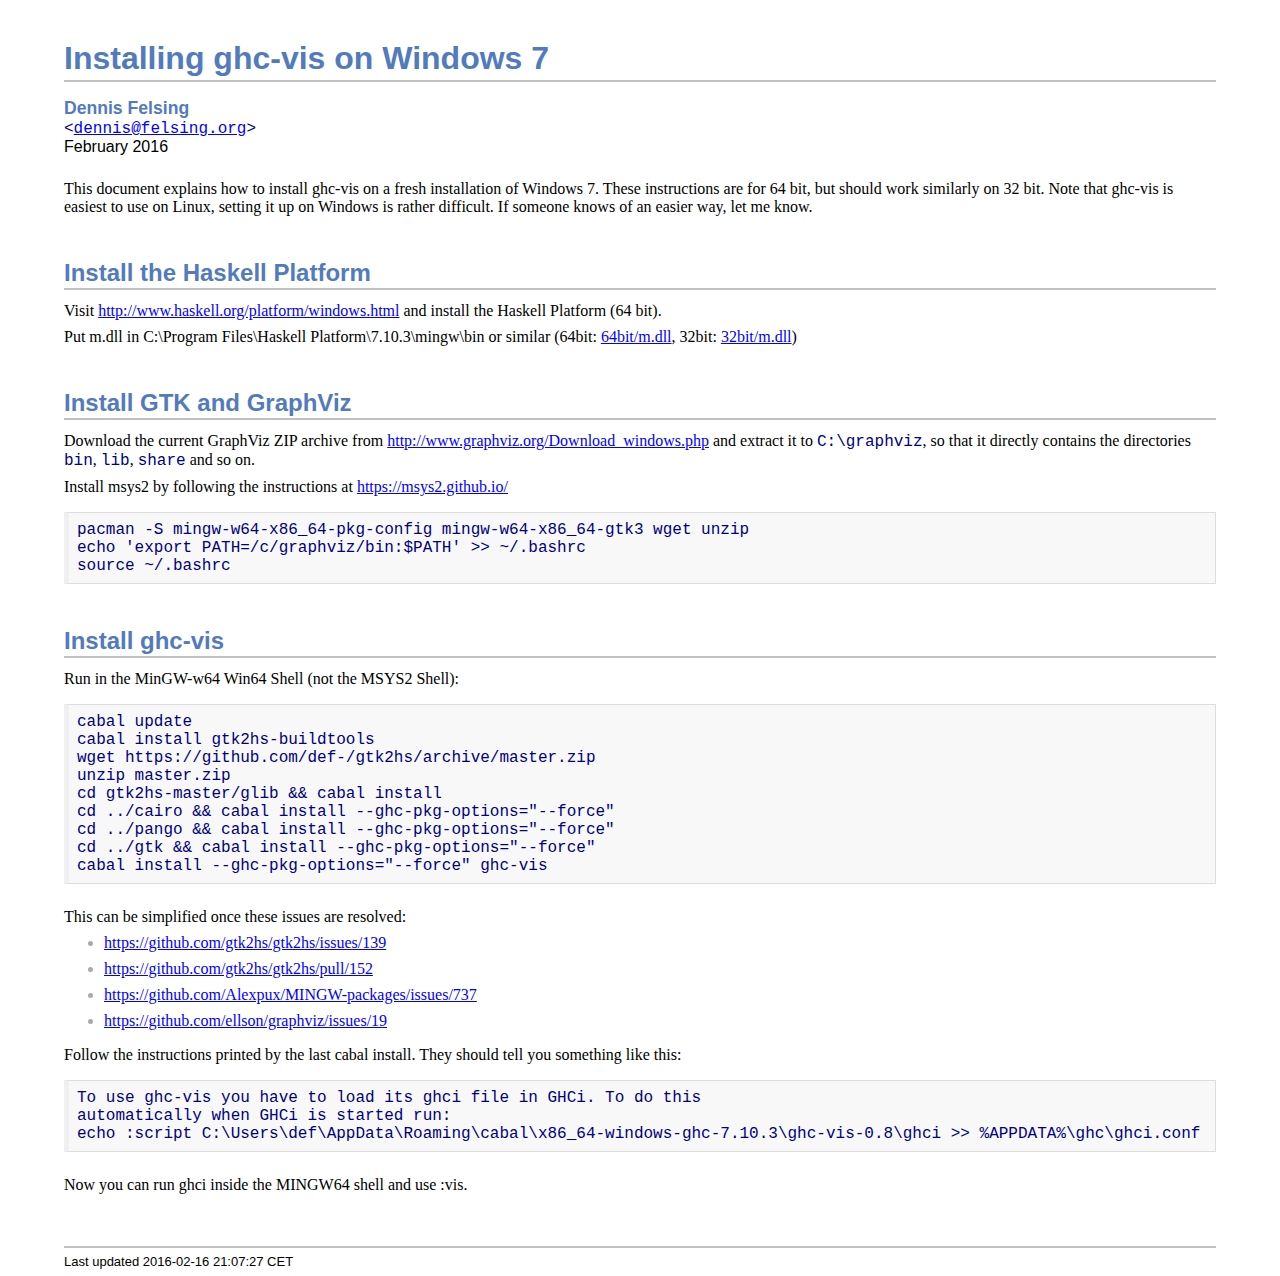
<file: docs/installing-windows/index.html>
<!DOCTYPE html PUBLIC "-//W3C//DTD XHTML 1.1//EN" "http://www.w3.org/TR/xhtml11/DTD/xhtml11.dtd"><html xmlns="http://www.w3.org/1999/xhtml" xml:lang="en"><head><meta http-equiv="Content-Type" content="application/xhtml+xml; charset=UTF-8"><meta name="generator" content="AsciiDoc 8.6.9"><title>Installing ghc-vis on Windows 7</title><style type="text/css">
/* Shared CSS for AsciiDoc xhtml11 and html5 backends */

/* Default font. */
body {
  font-family: Georgia,serif;
}

/* Title font. */
h1, h2, h3, h4, h5, h6,
div.title, caption.title,
thead, p.table.header,
#toctitle,
#author, #revnumber, #revdate, #revremark,
#footer {
  font-family: Arial,Helvetica,sans-serif;
}

body {
  margin: 1em 5% 1em 5%;
}

a {
  color: blue;
  text-decoration: underline;
}
a:visited {
  color: fuchsia;
}

em {
  font-style: italic;
  color: navy;
}

strong {
  font-weight: bold;
  color: #083194;
}

h1, h2, h3, h4, h5, h6 {
  color: #527bbd;
  margin-top: 1.2em;
  margin-bottom: 0.5em;
  line-height: 1.3;
}

h1, h2, h3 {
  border-bottom: 2px solid silver;
}
h2 {
  padding-top: 0.5em;
}
h3 {
  float: left;
}
h3 + * {
  clear: left;
}
h5 {
  font-size: 1.0em;
}

div.sectionbody {
  margin-left: 0;
}

hr {
  border: 1px solid silver;
}

p {
  margin-top: 0.5em;
  margin-bottom: 0.5em;
}

ul, ol, li > p {
  margin-top: 0;
}
ul > li     { color: #aaa; }
ul > li > * { color: black; }

.monospaced, code, pre {
  font-family: "Courier New", Courier, monospace;
  font-size: inherit;
  color: navy;
  padding: 0;
  margin: 0;
}
pre {
  white-space: pre-wrap;
}

#author {
  color: #527bbd;
  font-weight: bold;
  font-size: 1.1em;
}
#email {
}
#revnumber, #revdate, #revremark {
}

#footer {
  font-size: small;
  border-top: 2px solid silver;
  padding-top: 0.5em;
  margin-top: 4.0em;
}
#footer-text {
  float: left;
  padding-bottom: 0.5em;
}
#footer-badges {
  float: right;
  padding-bottom: 0.5em;
}

#preamble {
  margin-top: 1.5em;
  margin-bottom: 1.5em;
}
div.imageblock, div.exampleblock, div.verseblock,
div.quoteblock, div.literalblock, div.listingblock, div.sidebarblock,
div.admonitionblock {
  margin-top: 1.0em;
  margin-bottom: 1.5em;
}
div.admonitionblock {
  margin-top: 2.0em;
  margin-bottom: 2.0em;
  margin-right: 10%;
  color: #606060;
}

div.content { /* Block element content. */
  padding: 0;
}

/* Block element titles. */
div.title, caption.title {
  color: #527bbd;
  font-weight: bold;
  text-align: left;
  margin-top: 1.0em;
  margin-bottom: 0.5em;
}
div.title + * {
  margin-top: 0;
}

td div.title:first-child {
  margin-top: 0.0em;
}
div.content div.title:first-child {
  margin-top: 0.0em;
}
div.content + div.title {
  margin-top: 0.0em;
}

div.sidebarblock > div.content {
  background: #ffffee;
  border: 1px solid #dddddd;
  border-left: 4px solid #f0f0f0;
  padding: 0.5em;
}

div.listingblock > div.content {
  border: 1px solid #dddddd;
  border-left: 5px solid #f0f0f0;
  background: #f8f8f8;
  padding: 0.5em;
}

div.quoteblock, div.verseblock {
  padding-left: 1.0em;
  margin-left: 1.0em;
  margin-right: 10%;
  border-left: 5px solid #f0f0f0;
  color: #888;
}

div.quoteblock > div.attribution {
  padding-top: 0.5em;
  text-align: right;
}

div.verseblock > pre.content {
  font-family: inherit;
  font-size: inherit;
}
div.verseblock > div.attribution {
  padding-top: 0.75em;
  text-align: left;
}
/* DEPRECATED: Pre version 8.2.7 verse style literal block. */
div.verseblock + div.attribution {
  text-align: left;
}

div.admonitionblock .icon {
  vertical-align: top;
  font-size: 1.1em;
  font-weight: bold;
  text-decoration: underline;
  color: #527bbd;
  padding-right: 0.5em;
}
div.admonitionblock td.content {
  padding-left: 0.5em;
  border-left: 3px solid #dddddd;
}

div.exampleblock > div.content {
  border-left: 3px solid #dddddd;
  padding-left: 0.5em;
}

div.imageblock div.content { padding-left: 0; }
span.image img { border-style: none; vertical-align: text-bottom; }
a.image:visited { color: white; }

dl {
  margin-top: 0.8em;
  margin-bottom: 0.8em;
}
dt {
  margin-top: 0.5em;
  margin-bottom: 0;
  font-style: normal;
  color: navy;
}
dd > *:first-child {
  margin-top: 0.1em;
}

ul, ol {
    list-style-position: outside;
}
ol.arabic {
  list-style-type: decimal;
}
ol.loweralpha {
  list-style-type: lower-alpha;
}
ol.upperalpha {
  list-style-type: upper-alpha;
}
ol.lowerroman {
  list-style-type: lower-roman;
}
ol.upperroman {
  list-style-type: upper-roman;
}

div.compact ul, div.compact ol,
div.compact p, div.compact p,
div.compact div, div.compact div {
  margin-top: 0.1em;
  margin-bottom: 0.1em;
}

tfoot {
  font-weight: bold;
}
td > div.verse {
  white-space: pre;
}

div.hdlist {
  margin-top: 0.8em;
  margin-bottom: 0.8em;
}
div.hdlist tr {
  padding-bottom: 15px;
}
dt.hdlist1.strong, td.hdlist1.strong {
  font-weight: bold;
}
td.hdlist1 {
  vertical-align: top;
  font-style: normal;
  padding-right: 0.8em;
  color: navy;
}
td.hdlist2 {
  vertical-align: top;
}
div.hdlist.compact tr {
  margin: 0;
  padding-bottom: 0;
}

.comment {
  background: yellow;
}

.footnote, .footnoteref {
  font-size: 0.8em;
}

span.footnote, span.footnoteref {
  vertical-align: super;
}

#footnotes {
  margin: 20px 0 20px 0;
  padding: 7px 0 0 0;
}

#footnotes div.footnote {
  margin: 0 0 5px 0;
}

#footnotes hr {
  border: none;
  border-top: 1px solid silver;
  height: 1px;
  text-align: left;
  margin-left: 0;
  width: 20%;
  min-width: 100px;
}

div.colist td {
  padding-right: 0.5em;
  padding-bottom: 0.3em;
  vertical-align: top;
}
div.colist td img {
  margin-top: 0.3em;
}

@media print {
  #footer-badges { display: none; }
}

#toc {
  margin-bottom: 2.5em;
}

#toctitle {
  color: #527bbd;
  font-size: 1.1em;
  font-weight: bold;
  margin-top: 1.0em;
  margin-bottom: 0.1em;
}

div.toclevel0, div.toclevel1, div.toclevel2, div.toclevel3, div.toclevel4 {
  margin-top: 0;
  margin-bottom: 0;
}
div.toclevel2 {
  margin-left: 2em;
  font-size: 0.9em;
}
div.toclevel3 {
  margin-left: 4em;
  font-size: 0.9em;
}
div.toclevel4 {
  margin-left: 6em;
  font-size: 0.9em;
}

span.aqua { color: aqua; }
span.black { color: black; }
span.blue { color: blue; }
span.fuchsia { color: fuchsia; }
span.gray { color: gray; }
span.green { color: green; }
span.lime { color: lime; }
span.maroon { color: maroon; }
span.navy { color: navy; }
span.olive { color: olive; }
span.purple { color: purple; }
span.red { color: red; }
span.silver { color: silver; }
span.teal { color: teal; }
span.white { color: white; }
span.yellow { color: yellow; }

span.aqua-background { background: aqua; }
span.black-background { background: black; }
span.blue-background { background: blue; }
span.fuchsia-background { background: fuchsia; }
span.gray-background { background: gray; }
span.green-background { background: green; }
span.lime-background { background: lime; }
span.maroon-background { background: maroon; }
span.navy-background { background: navy; }
span.olive-background { background: olive; }
span.purple-background { background: purple; }
span.red-background { background: red; }
span.silver-background { background: silver; }
span.teal-background { background: teal; }
span.white-background { background: white; }
span.yellow-background { background: yellow; }

span.big { font-size: 2em; }
span.small { font-size: 0.6em; }

span.underline { text-decoration: underline; }
span.overline { text-decoration: overline; }
span.line-through { text-decoration: line-through; }

div.unbreakable { page-break-inside: avoid; }


/*
 * xhtml11 specific
 *
 * */

div.tableblock {
  margin-top: 1.0em;
  margin-bottom: 1.5em;
}
div.tableblock > table {
  border: 3px solid #527bbd;
}
thead, p.table.header {
  font-weight: bold;
  color: #527bbd;
}
p.table {
  margin-top: 0;
}
/* Because the table frame attribute is overriden by CSS in most browsers. */
div.tableblock > table[frame="void"] {
  border-style: none;
}
div.tableblock > table[frame="hsides"] {
  border-left-style: none;
  border-right-style: none;
}
div.tableblock > table[frame="vsides"] {
  border-top-style: none;
  border-bottom-style: none;
}


/*
 * html5 specific
 *
 * */

table.tableblock {
  margin-top: 1.0em;
  margin-bottom: 1.5em;
}
thead, p.tableblock.header {
  font-weight: bold;
  color: #527bbd;
}
p.tableblock {
  margin-top: 0;
}
table.tableblock {
  border-width: 3px;
  border-spacing: 0px;
  border-style: solid;
  border-color: #527bbd;
  border-collapse: collapse;
}
th.tableblock, td.tableblock {
  border-width: 1px;
  padding: 4px;
  border-style: solid;
  border-color: #527bbd;
}

table.tableblock.frame-topbot {
  border-left-style: hidden;
  border-right-style: hidden;
}
table.tableblock.frame-sides {
  border-top-style: hidden;
  border-bottom-style: hidden;
}
table.tableblock.frame-none {
  border-style: hidden;
}

th.tableblock.halign-left, td.tableblock.halign-left {
  text-align: left;
}
th.tableblock.halign-center, td.tableblock.halign-center {
  text-align: center;
}
th.tableblock.halign-right, td.tableblock.halign-right {
  text-align: right;
}

th.tableblock.valign-top, td.tableblock.valign-top {
  vertical-align: top;
}
th.tableblock.valign-middle, td.tableblock.valign-middle {
  vertical-align: middle;
}
th.tableblock.valign-bottom, td.tableblock.valign-bottom {
  vertical-align: bottom;
}


/*
 * manpage specific
 *
 * */

body.manpage h1 {
  padding-top: 0.5em;
  padding-bottom: 0.5em;
  border-top: 2px solid silver;
  border-bottom: 2px solid silver;
}
body.manpage h2 {
  border-style: none;
}
body.manpage div.sectionbody {
  margin-left: 3em;
}

@media print {
  body.manpage div#toc { display: none; }
}


ul.toc {
	list-style-type: none;
	margin-left: 0;
	padding-left: 0;
}

ul.toc ul.toc {
	padding-left: 0.5em;
}
</style></head><body class="article"><div id="header"><a class="bctarget" name="header"></a>
<h1>Installing ghc-vis on Windows 7</h1>
<span id="author"><a class="bctarget" name="author"></a>Dennis Felsing</span><br>
<span id="email"><a class="bctarget" name="email"></a><code>&lt;<a href="mailto:dennis@felsing.org">dennis@felsing.org</a>&gt;</code></span><br>
<span id="revdate"><a class="bctarget" name="revdate"></a>February 2016</span>
</div><div id="content"><a class="bctarget" name="content"></a>
<div id="preamble"><a class="bctarget" name="preamble"></a>
<div class="sectionbody">
<div class="paragraph"><p>This document explains how to install ghc-vis on a fresh installation of
Windows 7. These instructions are for 64 bit, but should work similarly on 32
bit. Note that ghc-vis is easiest to use on Linux, setting it up on Windows is
rather difficult. If someone knows of an easier way, let me know.</p></div>
</div>
</div>
<div class="sect1">
<h2 id="install_the_haskell_platform"><a class="bctarget" name="install_the_haskell_platform"></a>Install the Haskell Platform</h2>
<div class="sectionbody">
<div class="paragraph"><p>Visit
<a href="http://www.haskell.org/platform/windows.html">http://www.haskell.org/platform/windows.html</a>
and install the Haskell Platform (64 bit).</p></div>
<div class="paragraph"><p>Put m.dll in C:\Program Files\Haskell Platform\7.10.3\mingw\bin or similar
(64bit: <a href="64bit/m.dll">64bit/m.dll</a>, 32bit: <a href="32bit/m.dll">32bit/m.dll</a>)</p></div>
</div>
</div>
<div class="sect1">
<h2 id="install_gtk_and_graphviz"><a class="bctarget" name="install_gtk_and_graphviz"></a>Install GTK and GraphViz</h2>
<div class="sectionbody">
<div class="paragraph"><p>Download the current GraphViz ZIP archive from
<a href="http://www.graphviz.org/Download_windows.php">http://www.graphviz.org/Download_windows.php</a>
and extract it to <code>C:\graphviz</code>, so that it directly contains the directories
<code>bin</code>, <code>lib</code>, <code>share</code> and so on.</p></div>
<div class="paragraph"><p>Install msys2 by following the instructions at <a href="https://msys2.github.io/">https://msys2.github.io/</a></p></div>
<div class="listingblock">
<div class="content">
<pre><code>pacman -S mingw-w64-x86_64-pkg-config mingw-w64-x86_64-gtk3 wget unzip
echo 'export PATH=/c/graphviz/bin:$PATH' &gt;&gt; ~/.bashrc
source ~/.bashrc</code></pre>
</div></div>
</div>
</div>
<div class="sect1">
<h2 id="install_ghc_vis"><a class="bctarget" name="install_ghc_vis"></a>Install ghc-vis</h2>
<div class="sectionbody">
<div class="paragraph"><p>Run in the MinGW-w64 Win64 Shell (not the MSYS2 Shell):</p></div>
<div class="listingblock">
<div class="content">
<pre><code>cabal update
cabal install gtk2hs-buildtools
wget https://github.com/def-/gtk2hs/archive/master.zip
unzip master.zip
cd gtk2hs-master/glib &amp;&amp; cabal install
cd ../cairo &amp;&amp; cabal install --ghc-pkg-options="--force"
cd ../pango &amp;&amp; cabal install --ghc-pkg-options="--force"
cd ../gtk &amp;&amp; cabal install --ghc-pkg-options="--force"
cabal install --ghc-pkg-options="--force" ghc-vis</code></pre>
</div></div>
<div class="paragraph"><p>This can be simplified once these issues are resolved:</p></div>
<div class="ulist"><ul><li>
<p>
<a href="https://github.com/gtk2hs/gtk2hs/issues/139">https://github.com/gtk2hs/gtk2hs/issues/139</a>
</p>
</li><li>
<p>
<a href="https://github.com/gtk2hs/gtk2hs/pull/152">https://github.com/gtk2hs/gtk2hs/pull/152</a>
</p>
</li><li>
<p>
<a href="https://github.com/Alexpux/MINGW-packages/issues/737">https://github.com/Alexpux/MINGW-packages/issues/737</a>
</p>
</li><li>
<p>
<a href="https://github.com/ellson/graphviz/issues/19">https://github.com/ellson/graphviz/issues/19</a>
</p>
</li></ul></div>
<div class="paragraph"><p>Follow the instructions printed by the last cabal install. They should tell
you something like this:</p></div>
<div class="listingblock">
<div class="content">
<pre><code>To use ghc-vis you have to load its ghci file in GHCi. To do this
automatically when GHCi is started run:
echo :script C:\Users\def\AppData\Roaming\cabal\x86_64-windows-ghc-7.10.3\ghc-vis-0.8\ghci &gt;&gt; %APPDATA%\ghc\ghci.conf</code></pre>
</div></div>
<div class="paragraph"><p>Now you can run ghci inside the MINGW64 shell and use :vis.</p></div>
</div>
</div>
</div><div id="footer"><a class="bctarget" name="footer"></a>
<div id="footer-text"><a class="bctarget" name="footer-text"></a>
Last updated 2016-02-16 21:07:27 CET
</div>
</div></body></html>
</file>
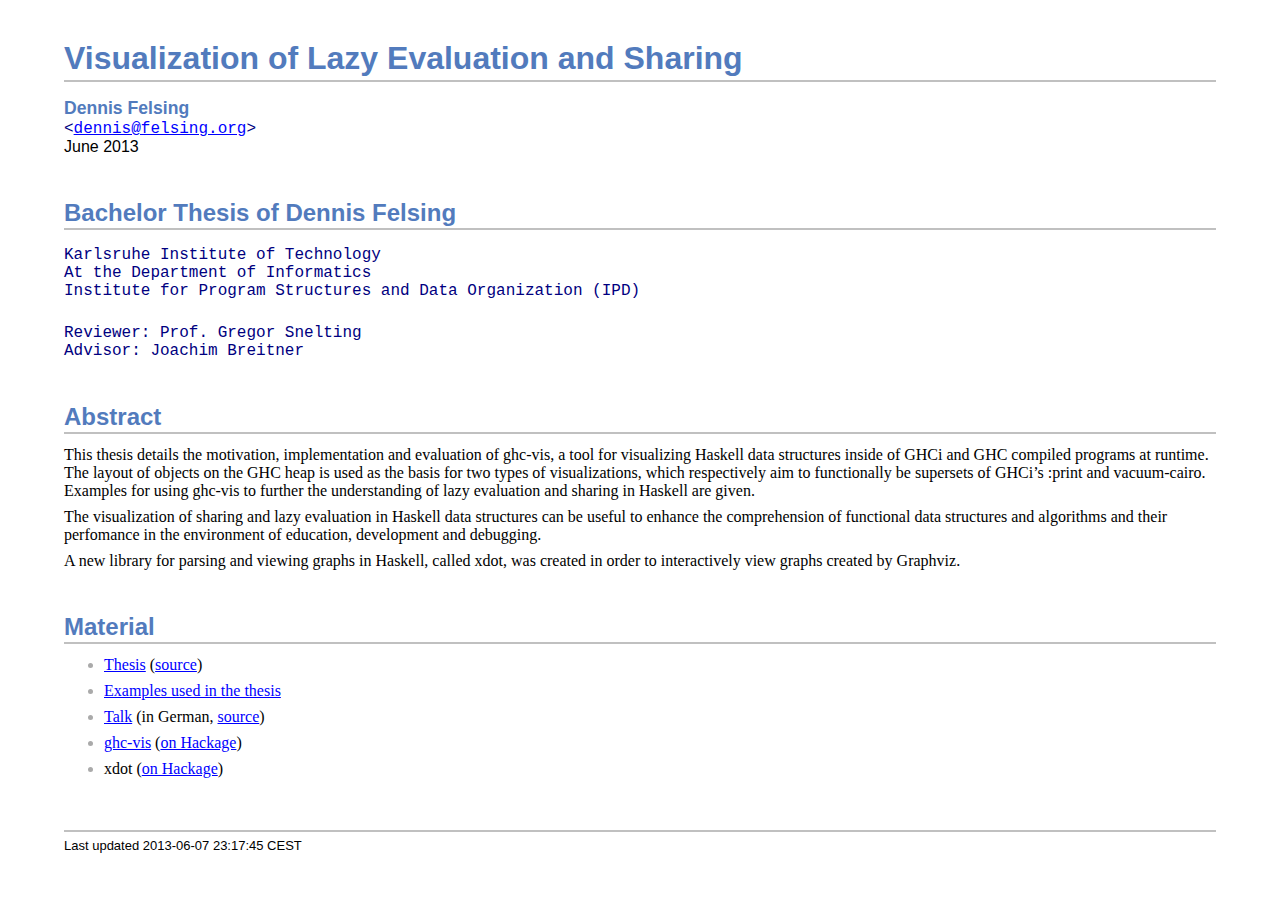
<file: docs/thesis/index.html>
<!DOCTYPE html PUBLIC "-//W3C//DTD XHTML 1.1//EN" "http://www.w3.org/TR/xhtml11/DTD/xhtml11.dtd"><html xmlns="http://www.w3.org/1999/xhtml" xml:lang="en"><head><meta http-equiv="Content-Type" content="application/xhtml+xml; charset=UTF-8"><meta name="generator" content="AsciiDoc 8.6.9"><title>Visualization of Lazy Evaluation and Sharing</title><style type="text/css">
/* Shared CSS for AsciiDoc xhtml11 and html5 backends */

/* Default font. */
body {
  font-family: Georgia,serif;
}

/* Title font. */
h1, h2, h3, h4, h5, h6,
div.title, caption.title,
thead, p.table.header,
#toctitle,
#author, #revnumber, #revdate, #revremark,
#footer {
  font-family: Arial,Helvetica,sans-serif;
}

body {
  margin: 1em 5% 1em 5%;
}

a {
  color: blue;
  text-decoration: underline;
}
a:visited {
  color: fuchsia;
}

em {
  font-style: italic;
  color: navy;
}

strong {
  font-weight: bold;
  color: #083194;
}

h1, h2, h3, h4, h5, h6 {
  color: #527bbd;
  margin-top: 1.2em;
  margin-bottom: 0.5em;
  line-height: 1.3;
}

h1, h2, h3 {
  border-bottom: 2px solid silver;
}
h2 {
  padding-top: 0.5em;
}
h3 {
  float: left;
}
h3 + * {
  clear: left;
}
h5 {
  font-size: 1.0em;
}

div.sectionbody {
  margin-left: 0;
}

hr {
  border: 1px solid silver;
}

p {
  margin-top: 0.5em;
  margin-bottom: 0.5em;
}

ul, ol, li > p {
  margin-top: 0;
}
ul > li     { color: #aaa; }
ul > li > * { color: black; }

.monospaced, code, pre {
  font-family: "Courier New", Courier, monospace;
  font-size: inherit;
  color: navy;
  padding: 0;
  margin: 0;
}
pre {
  white-space: pre-wrap;
}

#author {
  color: #527bbd;
  font-weight: bold;
  font-size: 1.1em;
}
#email {
}
#revnumber, #revdate, #revremark {
}

#footer {
  font-size: small;
  border-top: 2px solid silver;
  padding-top: 0.5em;
  margin-top: 4.0em;
}
#footer-text {
  float: left;
  padding-bottom: 0.5em;
}
#footer-badges {
  float: right;
  padding-bottom: 0.5em;
}

#preamble {
  margin-top: 1.5em;
  margin-bottom: 1.5em;
}
div.imageblock, div.exampleblock, div.verseblock,
div.quoteblock, div.literalblock, div.listingblock, div.sidebarblock,
div.admonitionblock {
  margin-top: 1.0em;
  margin-bottom: 1.5em;
}
div.admonitionblock {
  margin-top: 2.0em;
  margin-bottom: 2.0em;
  margin-right: 10%;
  color: #606060;
}

div.content { /* Block element content. */
  padding: 0;
}

/* Block element titles. */
div.title, caption.title {
  color: #527bbd;
  font-weight: bold;
  text-align: left;
  margin-top: 1.0em;
  margin-bottom: 0.5em;
}
div.title + * {
  margin-top: 0;
}

td div.title:first-child {
  margin-top: 0.0em;
}
div.content div.title:first-child {
  margin-top: 0.0em;
}
div.content + div.title {
  margin-top: 0.0em;
}

div.sidebarblock > div.content {
  background: #ffffee;
  border: 1px solid #dddddd;
  border-left: 4px solid #f0f0f0;
  padding: 0.5em;
}

div.listingblock > div.content {
  border: 1px solid #dddddd;
  border-left: 5px solid #f0f0f0;
  background: #f8f8f8;
  padding: 0.5em;
}

div.quoteblock, div.verseblock {
  padding-left: 1.0em;
  margin-left: 1.0em;
  margin-right: 10%;
  border-left: 5px solid #f0f0f0;
  color: #888;
}

div.quoteblock > div.attribution {
  padding-top: 0.5em;
  text-align: right;
}

div.verseblock > pre.content {
  font-family: inherit;
  font-size: inherit;
}
div.verseblock > div.attribution {
  padding-top: 0.75em;
  text-align: left;
}
/* DEPRECATED: Pre version 8.2.7 verse style literal block. */
div.verseblock + div.attribution {
  text-align: left;
}

div.admonitionblock .icon {
  vertical-align: top;
  font-size: 1.1em;
  font-weight: bold;
  text-decoration: underline;
  color: #527bbd;
  padding-right: 0.5em;
}
div.admonitionblock td.content {
  padding-left: 0.5em;
  border-left: 3px solid #dddddd;
}

div.exampleblock > div.content {
  border-left: 3px solid #dddddd;
  padding-left: 0.5em;
}

div.imageblock div.content { padding-left: 0; }
span.image img { border-style: none; vertical-align: text-bottom; }
a.image:visited { color: white; }

dl {
  margin-top: 0.8em;
  margin-bottom: 0.8em;
}
dt {
  margin-top: 0.5em;
  margin-bottom: 0;
  font-style: normal;
  color: navy;
}
dd > *:first-child {
  margin-top: 0.1em;
}

ul, ol {
    list-style-position: outside;
}
ol.arabic {
  list-style-type: decimal;
}
ol.loweralpha {
  list-style-type: lower-alpha;
}
ol.upperalpha {
  list-style-type: upper-alpha;
}
ol.lowerroman {
  list-style-type: lower-roman;
}
ol.upperroman {
  list-style-type: upper-roman;
}

div.compact ul, div.compact ol,
div.compact p, div.compact p,
div.compact div, div.compact div {
  margin-top: 0.1em;
  margin-bottom: 0.1em;
}

tfoot {
  font-weight: bold;
}
td > div.verse {
  white-space: pre;
}

div.hdlist {
  margin-top: 0.8em;
  margin-bottom: 0.8em;
}
div.hdlist tr {
  padding-bottom: 15px;
}
dt.hdlist1.strong, td.hdlist1.strong {
  font-weight: bold;
}
td.hdlist1 {
  vertical-align: top;
  font-style: normal;
  padding-right: 0.8em;
  color: navy;
}
td.hdlist2 {
  vertical-align: top;
}
div.hdlist.compact tr {
  margin: 0;
  padding-bottom: 0;
}

.comment {
  background: yellow;
}

.footnote, .footnoteref {
  font-size: 0.8em;
}

span.footnote, span.footnoteref {
  vertical-align: super;
}

#footnotes {
  margin: 20px 0 20px 0;
  padding: 7px 0 0 0;
}

#footnotes div.footnote {
  margin: 0 0 5px 0;
}

#footnotes hr {
  border: none;
  border-top: 1px solid silver;
  height: 1px;
  text-align: left;
  margin-left: 0;
  width: 20%;
  min-width: 100px;
}

div.colist td {
  padding-right: 0.5em;
  padding-bottom: 0.3em;
  vertical-align: top;
}
div.colist td img {
  margin-top: 0.3em;
}

@media print {
  #footer-badges { display: none; }
}

#toc {
  margin-bottom: 2.5em;
}

#toctitle {
  color: #527bbd;
  font-size: 1.1em;
  font-weight: bold;
  margin-top: 1.0em;
  margin-bottom: 0.1em;
}

div.toclevel0, div.toclevel1, div.toclevel2, div.toclevel3, div.toclevel4 {
  margin-top: 0;
  margin-bottom: 0;
}
div.toclevel2 {
  margin-left: 2em;
  font-size: 0.9em;
}
div.toclevel3 {
  margin-left: 4em;
  font-size: 0.9em;
}
div.toclevel4 {
  margin-left: 6em;
  font-size: 0.9em;
}

span.aqua { color: aqua; }
span.black { color: black; }
span.blue { color: blue; }
span.fuchsia { color: fuchsia; }
span.gray { color: gray; }
span.green { color: green; }
span.lime { color: lime; }
span.maroon { color: maroon; }
span.navy { color: navy; }
span.olive { color: olive; }
span.purple { color: purple; }
span.red { color: red; }
span.silver { color: silver; }
span.teal { color: teal; }
span.white { color: white; }
span.yellow { color: yellow; }

span.aqua-background { background: aqua; }
span.black-background { background: black; }
span.blue-background { background: blue; }
span.fuchsia-background { background: fuchsia; }
span.gray-background { background: gray; }
span.green-background { background: green; }
span.lime-background { background: lime; }
span.maroon-background { background: maroon; }
span.navy-background { background: navy; }
span.olive-background { background: olive; }
span.purple-background { background: purple; }
span.red-background { background: red; }
span.silver-background { background: silver; }
span.teal-background { background: teal; }
span.white-background { background: white; }
span.yellow-background { background: yellow; }

span.big { font-size: 2em; }
span.small { font-size: 0.6em; }

span.underline { text-decoration: underline; }
span.overline { text-decoration: overline; }
span.line-through { text-decoration: line-through; }

div.unbreakable { page-break-inside: avoid; }


/*
 * xhtml11 specific
 *
 * */

div.tableblock {
  margin-top: 1.0em;
  margin-bottom: 1.5em;
}
div.tableblock > table {
  border: 3px solid #527bbd;
}
thead, p.table.header {
  font-weight: bold;
  color: #527bbd;
}
p.table {
  margin-top: 0;
}
/* Because the table frame attribute is overriden by CSS in most browsers. */
div.tableblock > table[frame="void"] {
  border-style: none;
}
div.tableblock > table[frame="hsides"] {
  border-left-style: none;
  border-right-style: none;
}
div.tableblock > table[frame="vsides"] {
  border-top-style: none;
  border-bottom-style: none;
}


/*
 * html5 specific
 *
 * */

table.tableblock {
  margin-top: 1.0em;
  margin-bottom: 1.5em;
}
thead, p.tableblock.header {
  font-weight: bold;
  color: #527bbd;
}
p.tableblock {
  margin-top: 0;
}
table.tableblock {
  border-width: 3px;
  border-spacing: 0px;
  border-style: solid;
  border-color: #527bbd;
  border-collapse: collapse;
}
th.tableblock, td.tableblock {
  border-width: 1px;
  padding: 4px;
  border-style: solid;
  border-color: #527bbd;
}

table.tableblock.frame-topbot {
  border-left-style: hidden;
  border-right-style: hidden;
}
table.tableblock.frame-sides {
  border-top-style: hidden;
  border-bottom-style: hidden;
}
table.tableblock.frame-none {
  border-style: hidden;
}

th.tableblock.halign-left, td.tableblock.halign-left {
  text-align: left;
}
th.tableblock.halign-center, td.tableblock.halign-center {
  text-align: center;
}
th.tableblock.halign-right, td.tableblock.halign-right {
  text-align: right;
}

th.tableblock.valign-top, td.tableblock.valign-top {
  vertical-align: top;
}
th.tableblock.valign-middle, td.tableblock.valign-middle {
  vertical-align: middle;
}
th.tableblock.valign-bottom, td.tableblock.valign-bottom {
  vertical-align: bottom;
}


/*
 * manpage specific
 *
 * */

body.manpage h1 {
  padding-top: 0.5em;
  padding-bottom: 0.5em;
  border-top: 2px solid silver;
  border-bottom: 2px solid silver;
}
body.manpage h2 {
  border-style: none;
}
body.manpage div.sectionbody {
  margin-left: 3em;
}

@media print {
  body.manpage div#toc { display: none; }
}


ul.toc {
	list-style-type: none;
	margin-left: 0;
	padding-left: 0;
}

ul.toc ul.toc {
	padding-left: 0.5em;
}
</style></head><body class="article"><div id="header"><a class="bctarget" name="header"></a>
<h1>Visualization of Lazy Evaluation and Sharing</h1>
<span id="author"><a class="bctarget" name="author"></a>Dennis Felsing</span><br>
<span id="email"><a class="bctarget" name="email"></a><code>&lt;<a href="mailto:dennis@felsing.org">dennis@felsing.org</a>&gt;</code></span><br>
<span id="revdate"><a class="bctarget" name="revdate"></a>June 2013</span>
</div><div id="content"><a class="bctarget" name="content"></a>
<div class="sect1">
<h2 id="bachelor_thesis_of_dennis_felsing"><a class="bctarget" name="bachelor_thesis_of_dennis_felsing"></a>Bachelor Thesis of Dennis Felsing</h2>
<div class="sectionbody">
<div class="literalblock">
<div class="content">
<pre><code>Karlsruhe Institute of Technology
At the Department of Informatics
Institute for Program Structures and Data Organization (IPD)</code></pre>
</div></div>
<div class="literalblock">
<div class="content">
<pre><code>Reviewer: Prof. Gregor Snelting
Advisor: Joachim Breitner</code></pre>
</div></div>
</div>
</div>
<div class="sect1">
<h2 id="abstract"><a class="bctarget" name="abstract"></a>Abstract</h2>
<div class="sectionbody">
<div class="paragraph"><p>This thesis details the motivation, implementation and evaluation of ghc-vis,
a tool for visualizing Haskell data structures inside of GHCi and GHC compiled
programs at runtime. The layout of objects on the GHC heap is used as the
basis for two types of visualizations, which respectively aim to functionally
be supersets of GHCi&#8217;s :print and vacuum-cairo. Examples for using ghc-vis to
further the understanding of lazy evaluation and sharing in Haskell are given.</p></div>
<div class="paragraph"><p>The visualization of sharing and lazy evaluation in Haskell data structures
can be useful to enhance the comprehension of functional data structures and
algorithms and their perfomance in the environment of education, development
and debugging.</p></div>
<div class="paragraph"><p>A new library for parsing and viewing graphs in Haskell, called xdot, was
created in order to interactively view graphs created by Graphviz.</p></div>
</div>
</div>
<div class="sect1">
<h2 id="material"><a class="bctarget" name="material"></a>Material</h2>
<div class="sectionbody">
<div class="ulist"><ul><li>
<p>
<a href="thesis.pdf">Thesis</a> (<a href="thesis.tar.bz2">source</a>)
</p>
</li><li>
<p>
<a href="examples.tar.bz2">Examples used in the thesis</a>
</p>
</li><li>
<p>
<a href="beamer.pdf">Talk</a> (in German, <a href="beamer.tar.bz2">source</a>)
</p>
</li><li>
<p>
<a href="https://dennis.felsing.org/ghc-vis">ghc-vis</a> (<a href="http://hackage.haskell.org/package/ghc-vis">on Hackage</a>)
</p>
</li><li>
<p>
xdot (<a href="http://hackage.haskell.org/package/xdot">on Hackage</a>)
</p>
</li></ul></div>
</div>
</div>
</div><div id="footer"><a class="bctarget" name="footer"></a>
<div id="footer-text"><a class="bctarget" name="footer-text"></a>
Last updated 2013-06-07 23:17:45 CEST
</div>
</div></body></html>
</file>
